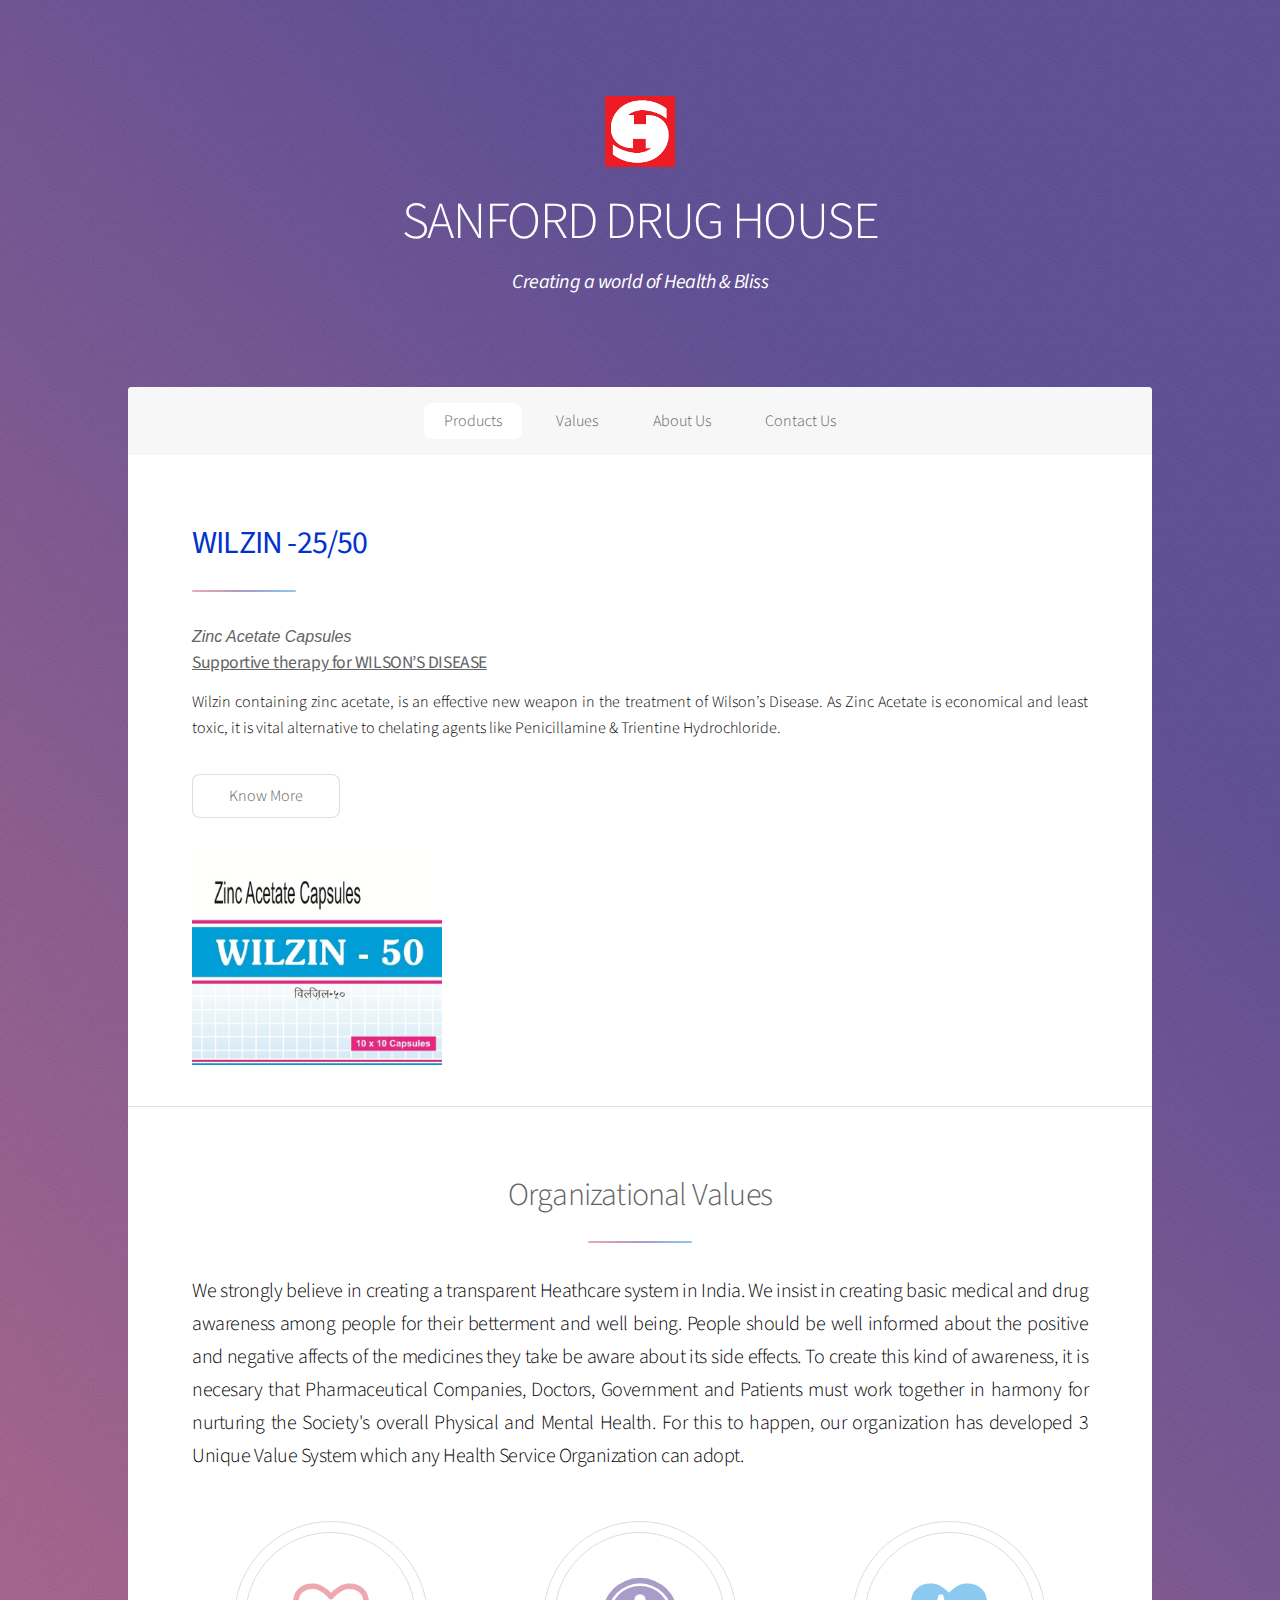
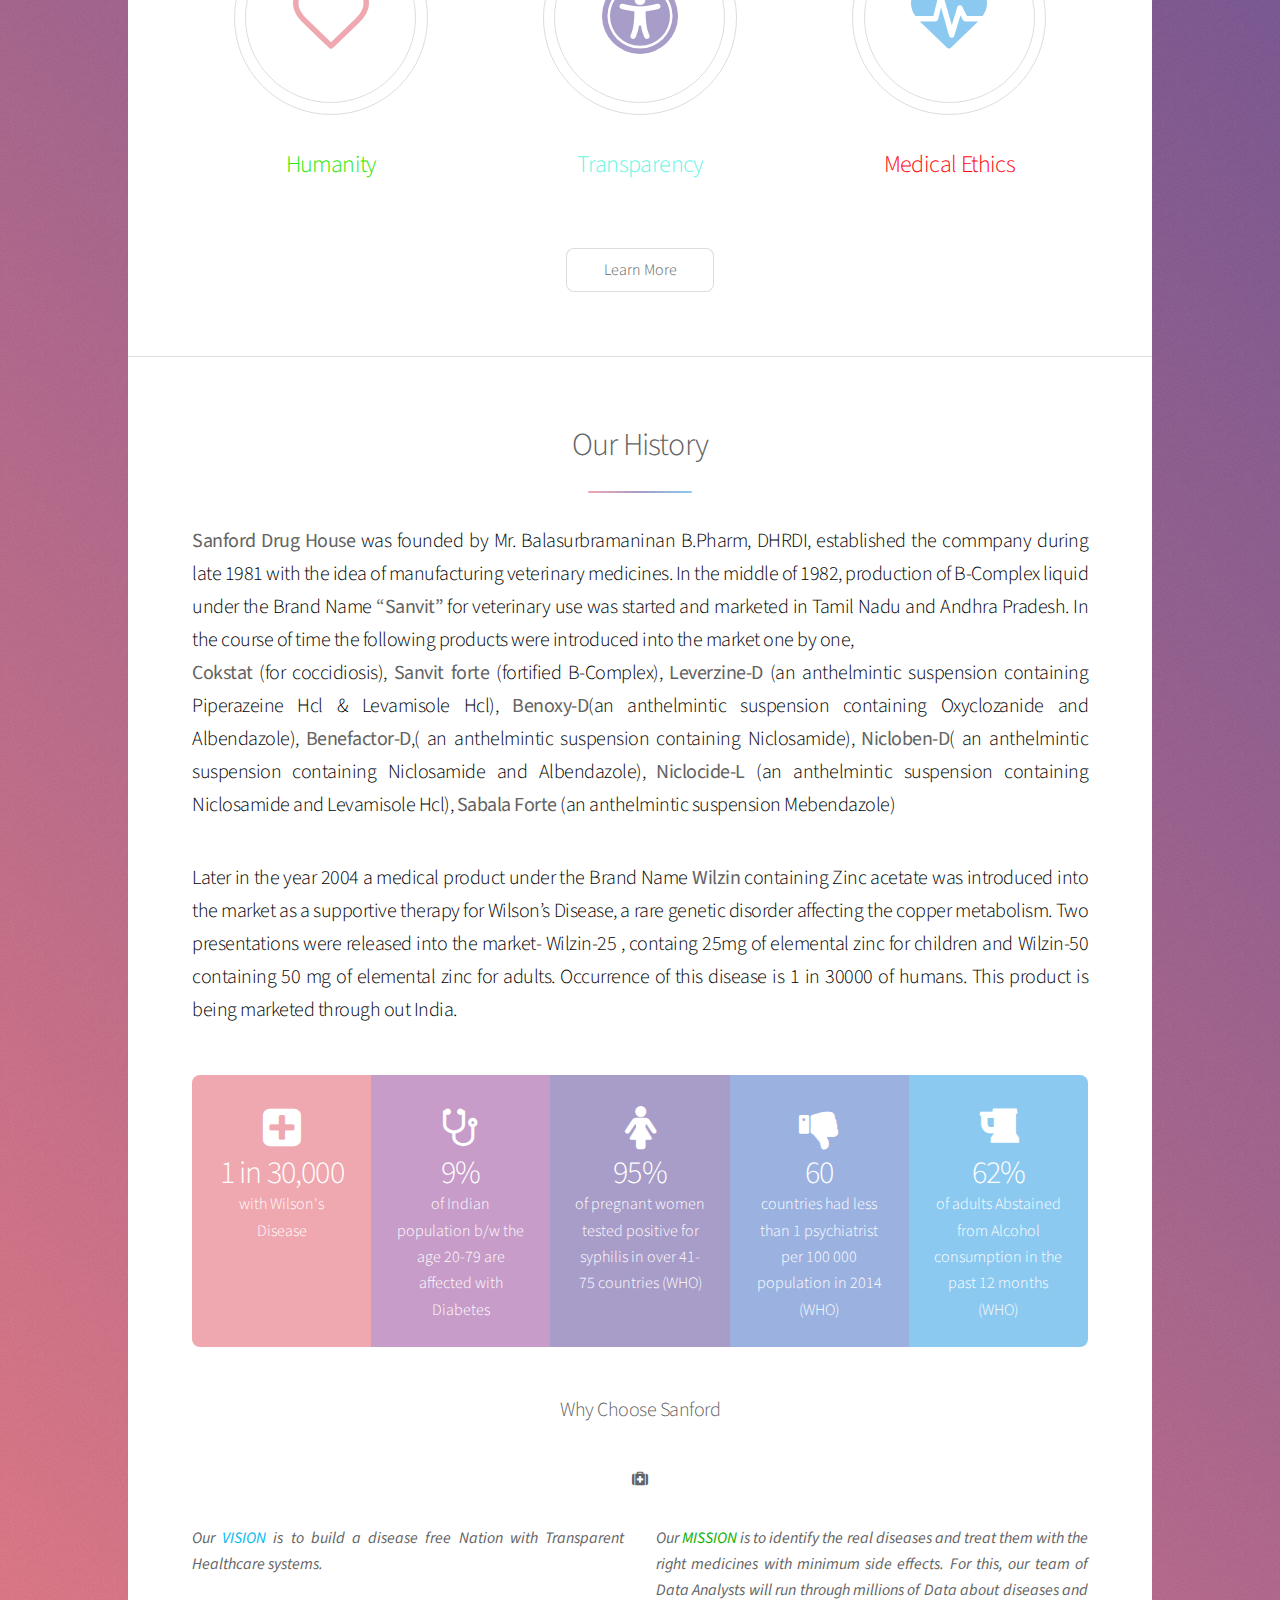
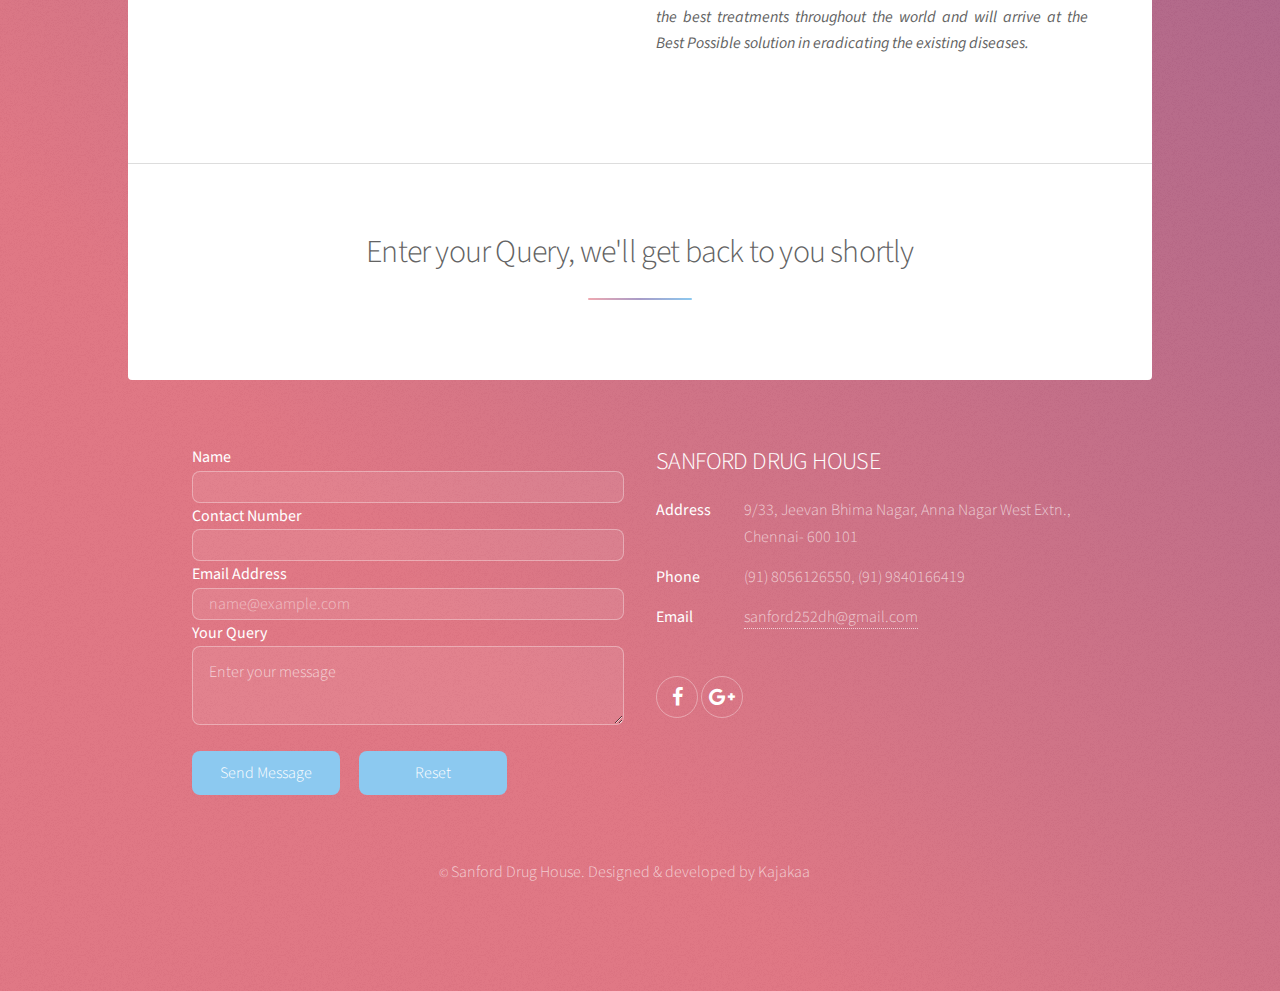
<file: index.html>
<!DOCTYPE HTML>

<html>
	<head>

		<title>Sanforddh</title>
		<meta charset="utf-8" />
		<meta name="viewport" content="width=device-width, initial-scale=1" />
		<!--[if lte IE 8]><script src="assets/js/ie/html5shiv.js"></script><![endif]-->
		<link rel="stylesheet" href="assets/css/main.css" />
		<link rel='icon' href='images/Sanford_Logo.png'/>
		<!--[if lte IE 9]><link rel="stylesheet" href="assets/css/ie9.css" /><![endif]-->
		<!--[if lte IE 8]><link rel="stylesheet" href="assets/css/ie8.css" /><![endif]-->
	</head>
	<body>

		<!-- Wrapper -->
			<div id="wrapper">

				<!-- Header -->
					<header id="header" class="alt">
						<span class="logo"><img src="images/Sanford_Logo.png"/></span>

						<h1>SANFORD DRUG HOUSE</h1>
						<p><b><i>Creating a world of Health & Bliss</i></b><br></p>
					</header>

				<!-- Nav -->
					<nav id="nav">
						<ul>
							<li><a href="#intro" class="active">Products</a></li>
							<li><a href="#first">Values</a></li>
							<li><a href="#second">About Us</a></li>
							<li><a href="#cta">Contact Us</a></li>

						</ul>
					</nav>

				<!-- Main -->
			  <div id="main">

						<!-- Introduction -->
							<section id="intro" class="main">
								<div class="spotlight">
									<div class="content">
										<header class="major">
											<h2><b><font color="#0033cc">WILZIN -25/50</font></b></h2>
										</header>
									  <font face="Arial" color="#e60000"><b><i>Zinc Acetate Capsules</i></b></font>
<h4><b><u>Supportive therapy for WILSON’S DISEASE</u></b></h4>
<font color="#000000"><p align="justify">Wilzin containing zinc acetate, is an effective new weapon in the treatment of Wilson’s Disease. As Zinc Acetate is economical and least toxic, it is vital alternative to chelating agents like Penicillamine & Trientine Hydrochloride.
</p></font>
										<ul class="actions">
											<li><a href="generic.html" class="button">Know More</a></li>
										</ul>
									</div>
</div><img src="images/Wilzin50.png" width="250" class="img-responsive">
					  </section>

						<!-- First Section -->
							<section id="first" class="main special">
								<header class="major">
                                <h2>Organizational Values </h2>
								<font color="#000000"><p align ="justify">We strongly believe in creating a transparent Heathcare system in India. We insist in creating basic medical and drug awareness among people for their betterment and well being. People should be well informed about the positive and negative affects of the medicines they take be aware about its side effects. To create this kind of awareness, it is necesary that Pharmaceutical Companies, Doctors, Government and Patients must work together in harmony for nurturing the Society's overall Physical and Mental Health. For this to happen, our organization has developed 3 Unique Value System which any Health Service Organization can adopt.</font></p>

								</header>
								<ul class="features">
									<li>
										<span class="icon major style1 fa fa-heart-o"></span>
										<h2><font color="#2EE701">Humanity</font></h2>
										<p></p>
									</li>
									<li>
										<span class="icon major style3 fa fa-universal-access"></span>
										<h2><font color="#67F5E5">Transparency</font></h2>
										<p></p>
									</li>
									<li>
										<span class="icon major style5 fa fa-heartbeat"></span>
										<h2><font color="#FF060A">Medical Ethics</font></h2>
										<p></p>
									</li>
								</ul>
								<footer class="major">
									<ul class="actions">
										<li><a href="Values.html" class="button">Learn More</a></li>
									</ul>
								</footer>
							</section>

						<!-- Second Section -->
							<section id="second" class="main special">
								<header class="major">
									<h2>Our History</h2>
									<p align ="justify"><font color="#000000"><b>Sanford Drug House </b> was founded by Mr. Balasurbramaninan B.Pharm, DHRDI, established the commpany during late 1981 with the idea of manufacturing veterinary medicines. In the middle of 1982, production of B-Complex liquid under the Brand Name <b>“Sanvit” </b>for veterinary use was started and marketed in Tamil Nadu and Andhra Pradesh. In the course of time the following products were introduced into the market one by one,<br>
<b>Cokstat</b>  (for coccidiosis), <b>Sanvit forte </b>(fortified B-Complex), <b>Leverzine-D</b> (an anthelmintic suspension containing Piperazeine Hcl & Levamisole Hcl), <b>Benoxy-D</b>(an anthelmintic suspension containing Oxyclozanide and Albendazole), <b>Benefactor-D</b>,( an anthelmintic suspension containing  Niclosamide), <b>Nicloben-D</b>( an anthelmintic suspension  containing Niclosamide and Albendazole), <b><b<b>Niclocide-L</b> (an anthelmintic suspension containing  Niclosamide and Levamisole Hcl), <b>Sabala Forte </b>(an anthelmintic  suspension Mebendazole)<br></p>
<p align="justify">Later in the year 2004 a medical product under the Brand Name <b>Wilzin</b> containing Zinc acetate was introduced into the market as a supportive therapy for Wilson’s Disease, a rare genetic disorder affecting the copper metabolism. Two presentations were released into the market- Wilzin-25 , containg 25mg of elemental zinc  for children and Wilzin-50 containing 50 mg of elemental zinc for adults. Occurrence  of this disease is  1 in 30000 of humans.  This product is being marketed through out India.</font></p>
								</header>
								<ul class="statistics">
									<li class="style1">
										<span class="icon fa-plus-square"></span>
										<strong>1 in 30,000</strong> with Wilson's Disease
									</li>
									<li class="style2">
										<span class="icon fa-stethoscope"></span>
										<strong>9%</strong> of Indian population b/w the age 20-79 are affected with Diabetes
									</li>
									<li class="style3">
										<span class="icon fa-female"></span>
										<strong>95%</strong> of pregnant women tested positive for syphilis in over 41-75 countries (WHO)
									</li>
									<li class="style4">
										<span class="icon fa-thumbs fa-thumbs-down"></span>
										<strong>60 </strong> countries had less than 1 psychiatrist
per 100 000 population in 2014 (WHO)
									</li>
									<li class="style5">
										<span class="icon fa-beer"></span>
										<strong>62%</strong> of adults Abstained from Alcohol consumption in the past 12 months (WHO)
									</li>
								</ul>
                                <h3><p align="center">Why Choose Sanford</p></h3>
                                <p align="center" class="style3">
										<span class="icon fa-medkit"></span> </p>
                                <p class="content"><strong><i> Our <font color="#03BAF1">VISION</font> is to build a disease free Nation with Transparent Healthcare systems.</i> <br>
                                  <br>
                                  <br>
                                  <br><br>
                                  <i>Our <b><font color="#0AB103"> MISSION</font> </b> is to identify the real diseases and treat them with the right medicines with minimum side effects. For this, our team of Data Analysts will run through millions of Data about diseases and the best treatments throughout the world and will arrive at the Best Possible solution in eradicating the existing diseases.</i> </strong></p>
                                <footer class="major">
									<ul class="actions">

									</ul>
								</footer>
							</section>

						<!-- Get Started -->
							<section id="cta" class="main special">
								<header class="major">
									<h2>Enter your Query, we'll get back to you shortly</h2>

        						</header>
								<footer class="major">

								</footer>
							</section>

					</div>

				<!-- Footer -->
					<footer id="footer">
						<section>
							<form action="https://formspree.io/sanford252dh@gmail.com" method="POST">
							<b>Name </b>
						  <input type="text" name="name">
							<b>Contact Number </b>
<input type="number" name="phone">
  <b>Email Address</b>
  <input type="email" name="email" placeholder="name@example.com">
<b>Your Query </b>
<textarea name="message">Enter your message</textarea> <br>
												<div class="12u$">
													<ul class="actions">
														<li><input type="submit" value="Send Message" class="special" /></li>
														<li><input type="reset" value="Reset" class="special" /></li>
													</ul>
												</div>
											</form>
						</section>
						<section>
							<h2>SANFORD DRUG HOUSE</h2>
							<dl class="alt">
								<dt>Address</dt>
								<dd>9/33, Jeevan Bhima Nagar, Anna Nagar West Extn., Chennai- 600 101
</dd>
								<dt>Phone</dt>
								<dd>(91) 8056126550, (91) 9840166419</dd>
								<dt>Email</dt>
								<dd><a href="https://mail.google.com/mail/?view=cm&fs=1&to=sanford252dh@gmail.com">sanford252dh@gmail.com</a></dd>
							</dl>
							<ul class="icons">

							  <a href="https://www.facebook.com/SanfordDrugHouse/" class="icon fa-facebook alt" target="_blank"><span class="label">Fb</span></a>
							  <a href="https://plus.google.com/101590144217469376885" class="icon fa-google-plus alt" target="_blank"><span class="label">G+</span></a>	
								

						  </ul>
						</section>
						<p class="copyright">&copy; <font size="3">Sanford Drug House. Designed & developed by Kajakaa</font></p>
					</footer>

			</div>

		<!-- Scripts -->
			<script src="assets/js/jquery.min.js"></script>
			<script src="assets/js/jquery.scrollex.min.js"></script>
			<script src="assets/js/jquery.scrolly.min.js"></script>
			<script src="assets/js/skel.min.js"></script>
			<script src="assets/js/util.js"></script>
			<!--[if lte IE 8]><script src="assets/js/ie/respond.min.js"></script><![endif]-->
			<script src="assets/js/main.js"></script>

	</body>
</html>
</file>
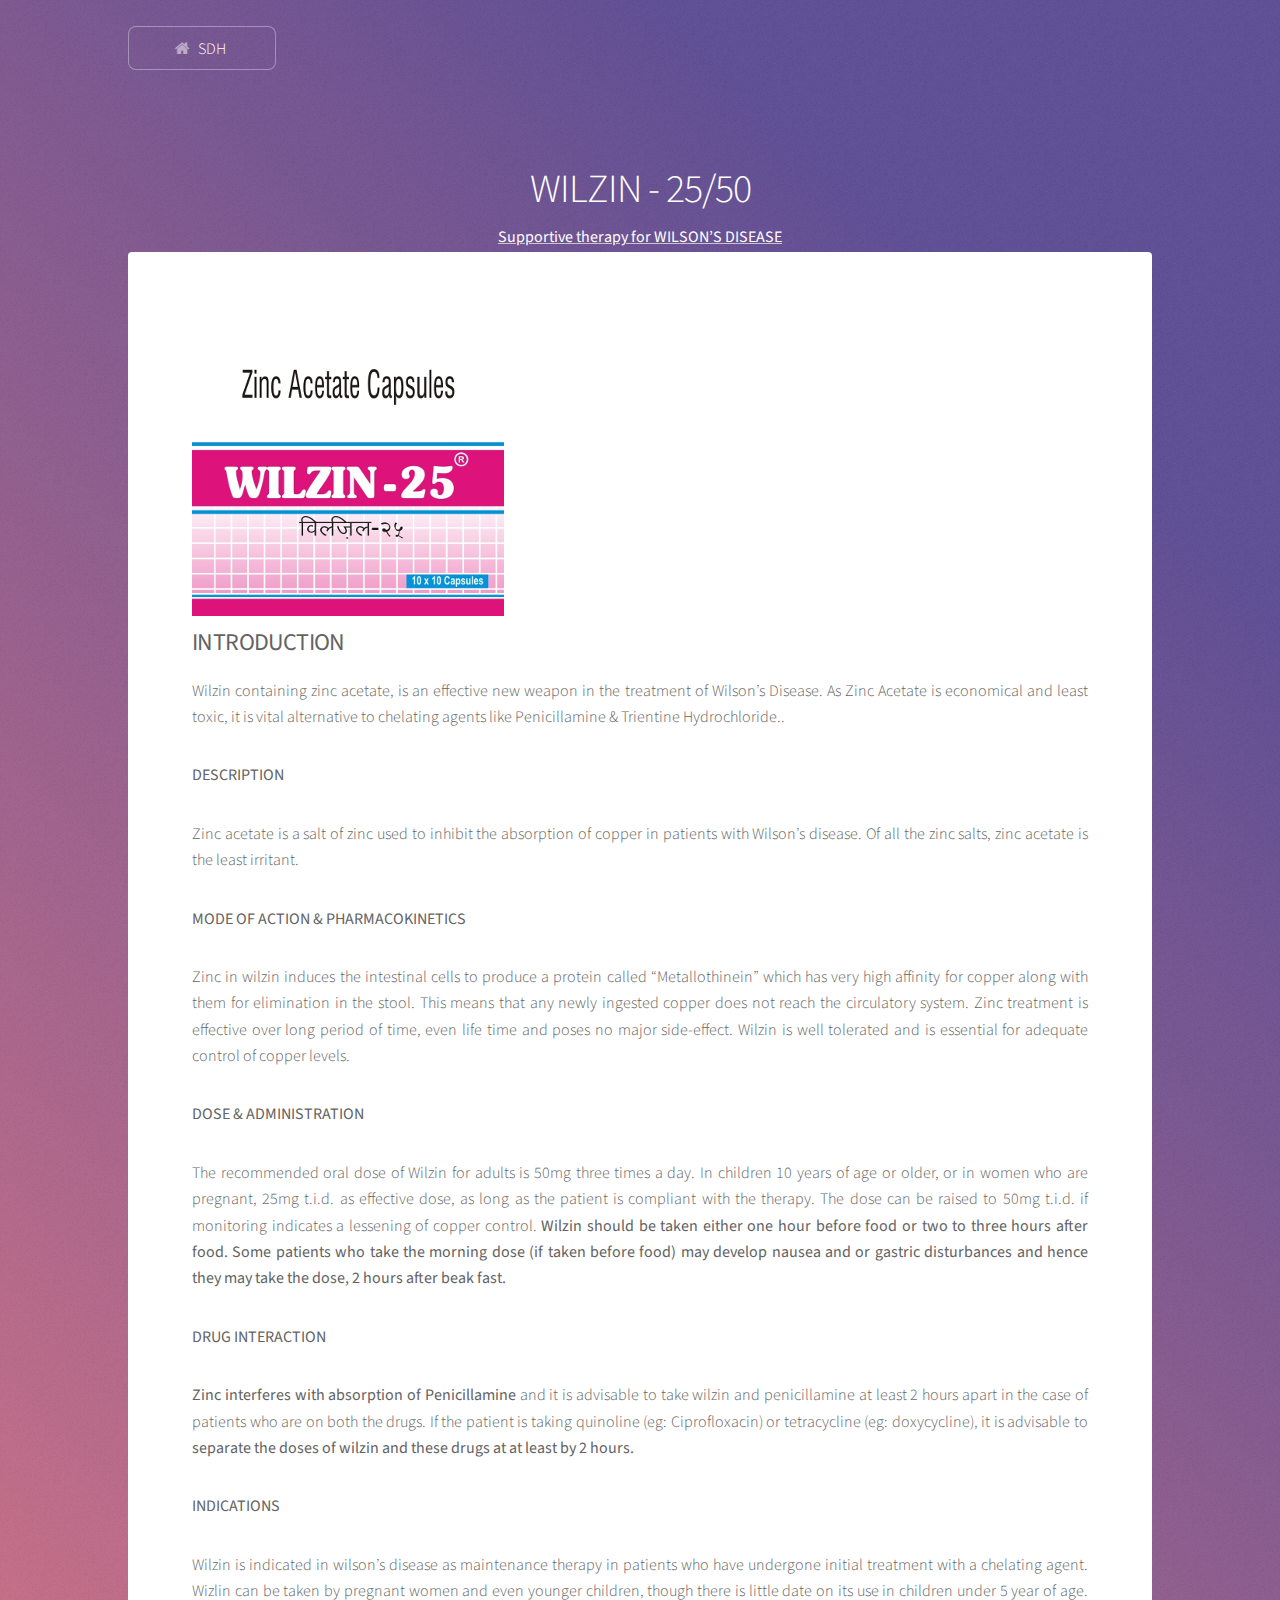
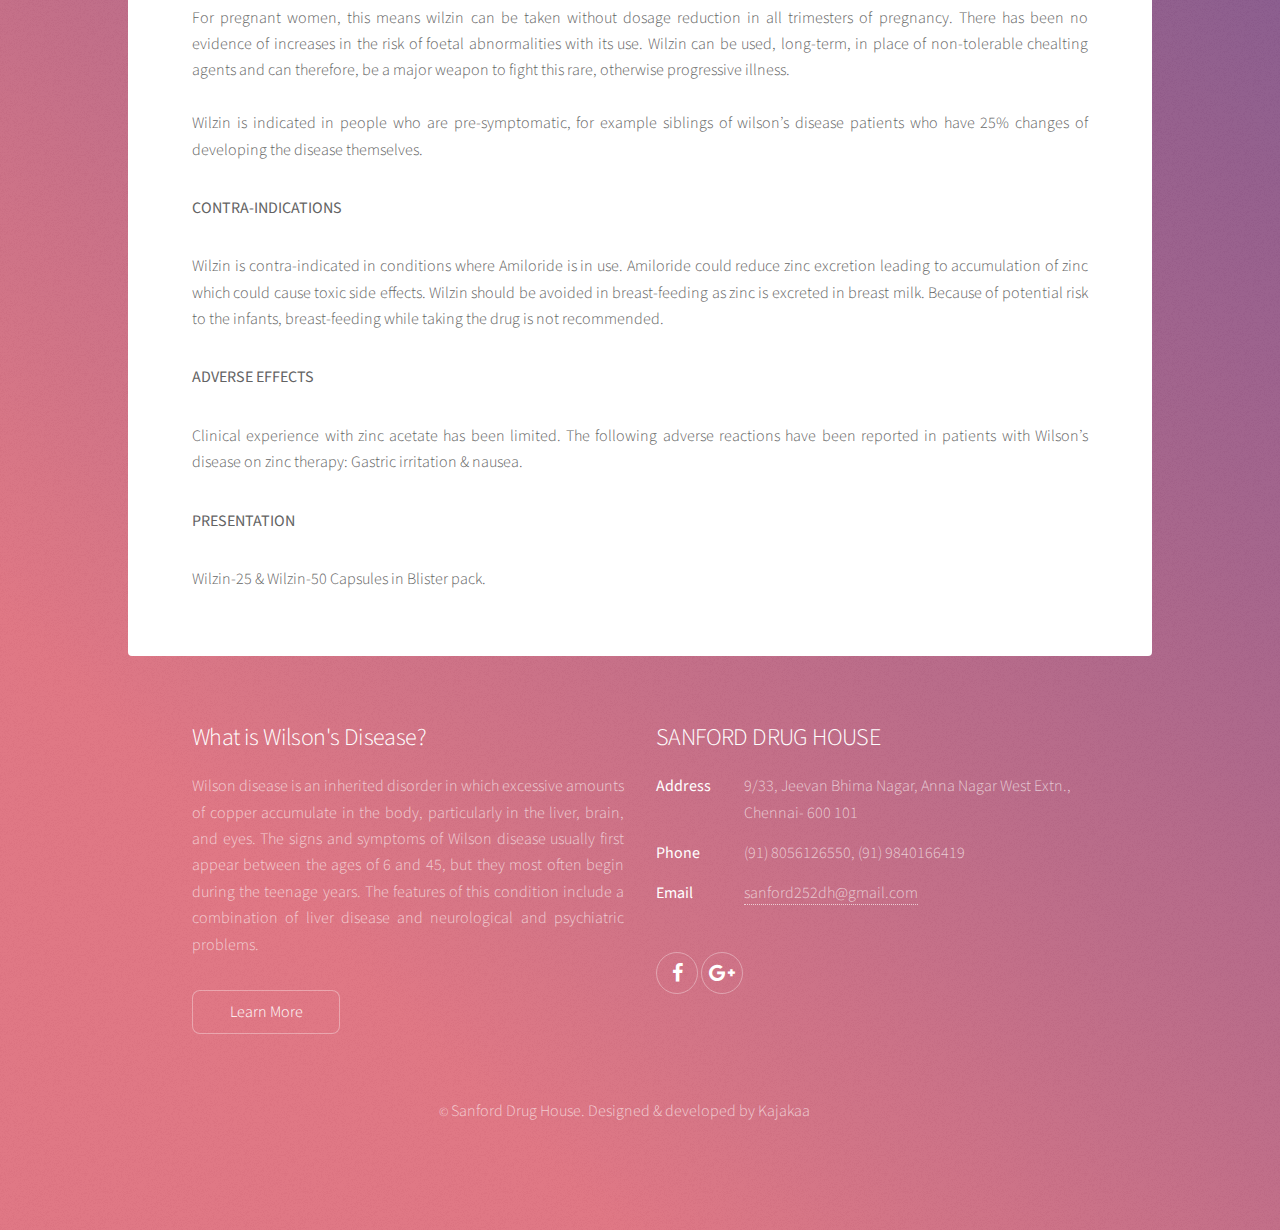
<file: about_wilzin.html>
<!DOCTYPE HTML>
<html>
	<head>
		<title>About Wilzin</title>
		<meta charset="utf-8" />
		<meta name="viewport" content="width=device-width, initial-scale=1" />
		<!--[if lte IE 8]><script src="assets/js/ie/html5shiv.js"></script><![endif]-->
		<link rel="stylesheet" href="assets/css/main.css" />
		<!--[if lte IE 9]><link rel="stylesheet" href="assets/css/ie9.css" /><![endif]-->
		<!--[if lte IE 8]><link rel="stylesheet" href="assets/css/ie8.css" /><![endif]-->
	</head>
	<body>

		<!-- Wrapper -->
			<div id="wrapper">
			<br>
			<ul class="actions">
<li><a href="index.html" class="button icon fa-home">SDH</a></li>
										</ul>

				<!-- Header -->
                <header id="header">
						<h1>WILZIN - 25/50</h1>
					  <u><b>Supportive therapy for WILSON’S DISEASE</b></u>
					</header>

				<!-- Main -->
					<div id="main">

						<!-- Content -->
							<section id="content" class="main">
								<span>
<img src="images/Wilzin25.png" alt=""/>
								</span>
																<h2><b>INTRODUCTION</b></h2>

								<p align= "justify">Wilzin containing zinc acetate, is an effective new weapon in the treatment of Wilson’s Disease. As Zinc Acetate is economical and least toxic, it is vital alternative to chelating agents like Penicillamine & Trientine Hydrochloride..</p>
<p><b>DESCRIPTION</b><br> </p>
<p align= "justify"> Zinc acetate is a salt of zinc used to inhibit the absorption of copper in patients with Wilson’s disease.  Of all the zinc salts, zinc acetate is the least irritant.<br>
<p><b>MODE OF ACTION & PHARMACOKINETICS</b></p>
<p align="justify">Zinc in wilzin induces the intestinal cells to produce a protein called “Metallothinein” which has very high affinity for copper along with them for elimination in the stool.  This means that any newly ingested copper does not reach the circulatory system.
	Zinc treatment is effective over long period of time, even life time and poses no major side-effect.  Wilzin is well tolerated and is essential for adequate control of copper levels.</p>
<p><b>DOSE & ADMINISTRATION</b><br></p>
<p align="justify">The recommended oral dose of Wilzin for adults is 50mg three times a day.  In children 10 years of age or older, or in women who are pregnant, 25mg t.i.d. as effective dose, as long as the patient is compliant with the therapy.  The dose can be raised to 50mg t.i.d. if monitoring indicates a lessening of copper control. <b>Wilzin should be taken either one hour before food or two to three hours after food.  Some patients who take the morning dose (if taken before food) may develop nausea and or gastric disturbances and hence they may take the dose, 2 hours after beak fast.</b></p>
<p><b>DRUG INTERACTION</b><br></p>
<p align="justify"><b>Zinc interferes with absorption of Penicillamine </b>and it is advisable to take wilzin and penicillamine at least 2 hours apart in the case of patients who are on both the drugs. If the patient is taking quinoline (eg: Ciprofloxacin) or tetracycline (eg: doxycycline), it is advisable to <b>separate the doses of wilzin and these drugs at at least by 2 hours.</b></p>
<p><b>INDICATIONS</b><br></p>
<p align="justify">Wilzin is indicated in wilson’s disease as maintenance therapy in patients who have undergone initial treatment with a chelating agent.  Wizlin can be taken by pregnant women and even younger children, though there is little date on its use in children under 5 year of age. For pregnant women, this means wilzin can be taken without dosage reduction in all trimesters of pregnancy. There has been no evidence of increases in the risk of foetal abnormalities with its use.  Wilzin can be used, long-term, in place of non-tolerable chealting agents and can therefore, be a major weapon to fight this rare, otherwise progressive illness.<br><br>Wilzin is indicated in people who are pre-symptomatic, for example siblings of wilson’s disease patients who have 25% changes of developing the disease themselves.</p>
<p><b>CONTRA-INDICATIONS</b><br></p>
<p align="justify">Wilzin is contra-indicated in conditions where Amiloride is in use.  Amiloride could reduce zinc excretion leading to accumulation of zinc which could cause toxic side effects. Wilzin should be avoided in breast-feeding as zinc is excreted in breast milk.  Because of potential risk to the infants, breast-feeding while taking the drug is not recommended.</p>
<p><b>ADVERSE EFFECTS</b><br></p>
<p align="justify">Clinical experience with zinc acetate has been limited. The following adverse reactions have been reported in patients with Wilson’s disease on zinc therapy: Gastric irritation & nausea.</p>
<p><b>PRESENTATION</b><br></p>
<p align="justify">Wilzin-25 & Wilzin-50 Capsules in Blister pack.</p>

					</div>

				<!-- Footer -->
					<footer id="footer">
						<section>
							<h2>What is Wilson's Disease?</h2>
							<p align="justify">Wilson disease is an inherited disorder in which excessive amounts of copper accumulate in the body, particularly in the liver, brain, and eyes. The signs and symptoms of Wilson disease usually first appear between the ages of 6 and 45, but they most often begin during the teenage years. The features of this condition include a combination of liver disease and neurological and psychiatric problems.</p>
							<ul class="actions">
								<li><a href="WilsonDisease.html" class="button">Learn More</a></li>
							</ul>
						</section>
						<section>
							<h2>SANFORD DRUG HOUSE</h2>
							<dl class="alt">
								<dt>Address</dt>
								<dd>9/33, Jeevan Bhima Nagar, Anna Nagar West Extn., Chennai- 600 101
</dd>
								<dt>Phone</dt>
								<dd>(91) 8056126550, (91) 9840166419</dd>
								<dt>Email</dt>
								<dd><a href="mailto:sanford252dh@gmail.com?Subject=Hello%20again" target="_top">sanford252dh@gmail.com</a></dd>
							</dl>
							<ul class="icons">
								<a href="https://www.facebook.com/SanfordDrugHouse/" class="icon fa-facebook alt" target="_blank"><span class="label">Fb</span></a>
								<a href="https://plus.google.com/101590144217469376885" class="icon fa-google-plus alt" target="_blank"><span class="label">G+</span></a>
							</ul>
						</section>
						<p class="copyright">&copy; <font size="3">Sanford Drug House. Designed & developed by Kajakaa</font></p>
					</footer>

			</div>

		<!-- Scripts -->
			<script src="assets/js/jquery.min.js"></script>
			<script src="assets/js/jquery.scrollex.min.js"></script>
			<script src="assets/js/jquery.scrolly.min.js"></script>
			<script src="assets/js/skel.min.js"></script>
			<script src="assets/js/util.js"></script>
			<!--[if lte IE 8]><script src="assets/js/ie/respond.min.js"></script><![endif]-->
			<script src="assets/js/main.js"></script>

	</body>
</html>
</file>
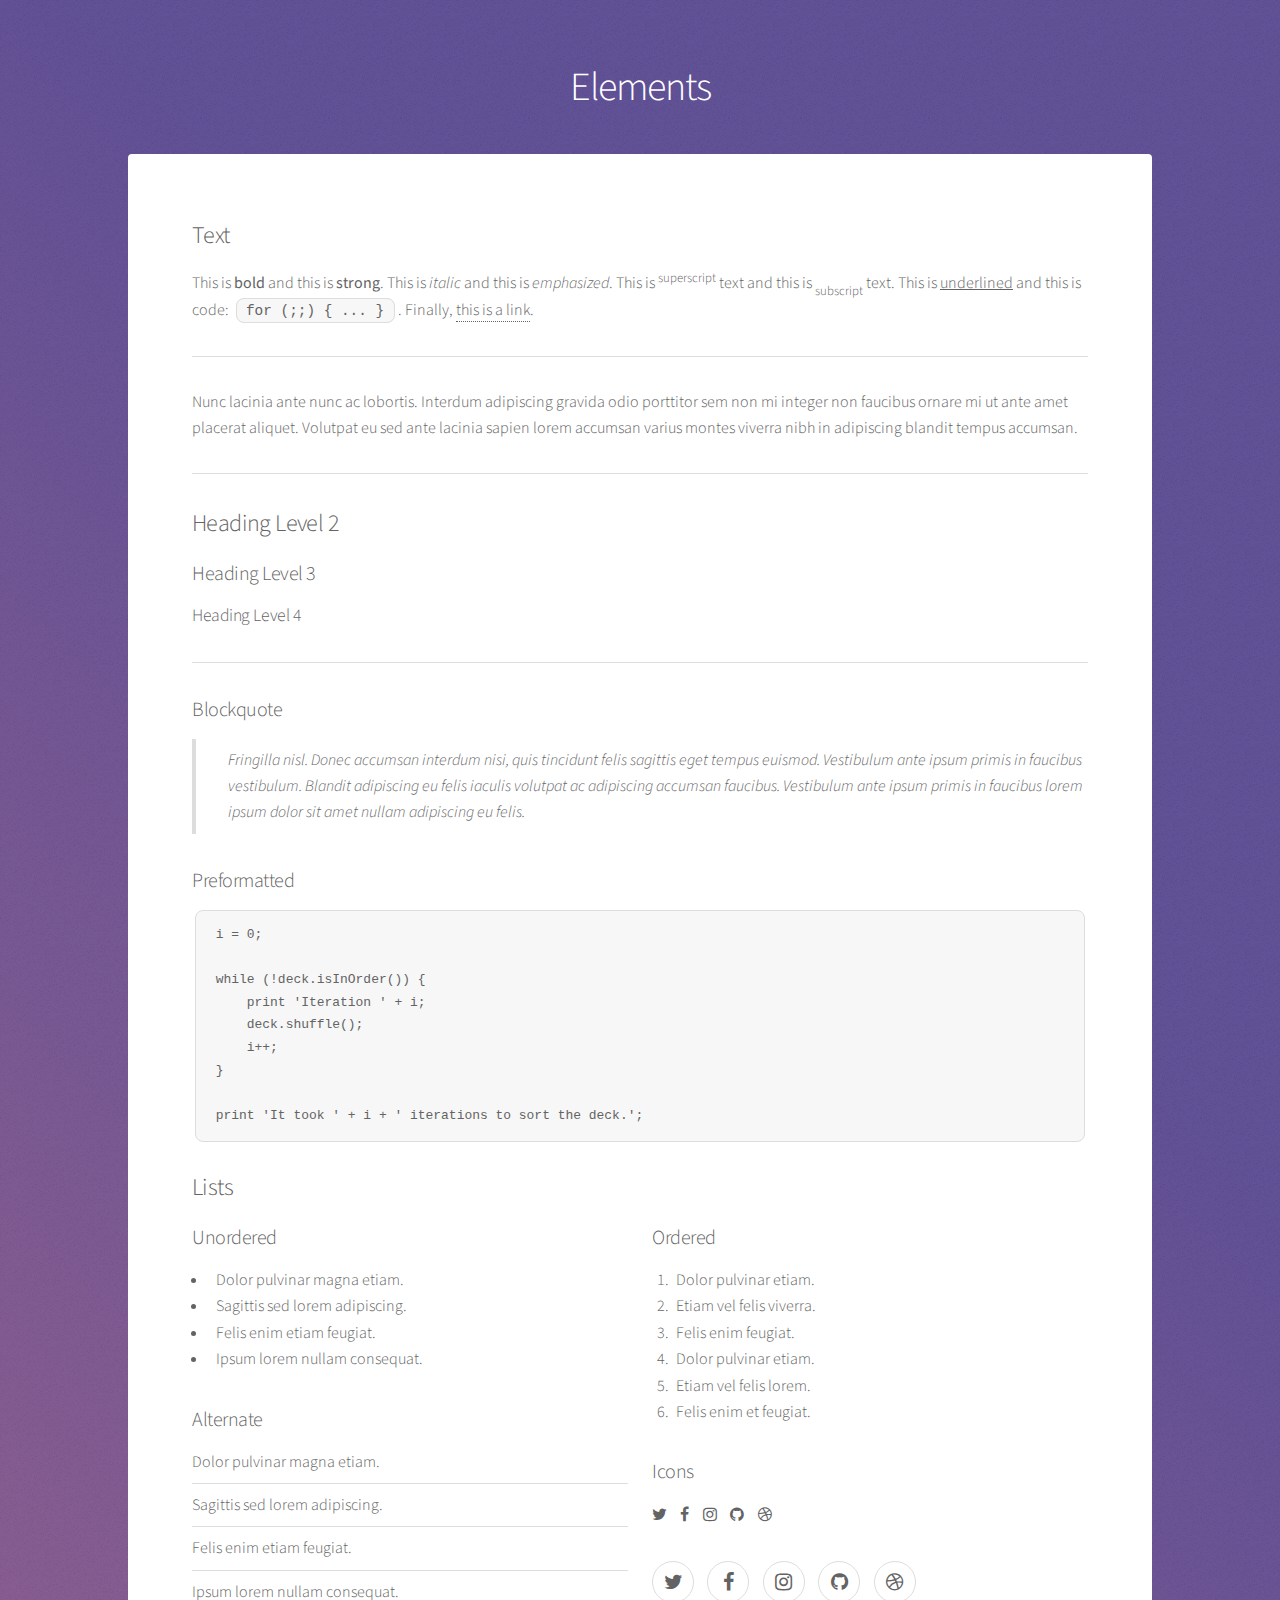
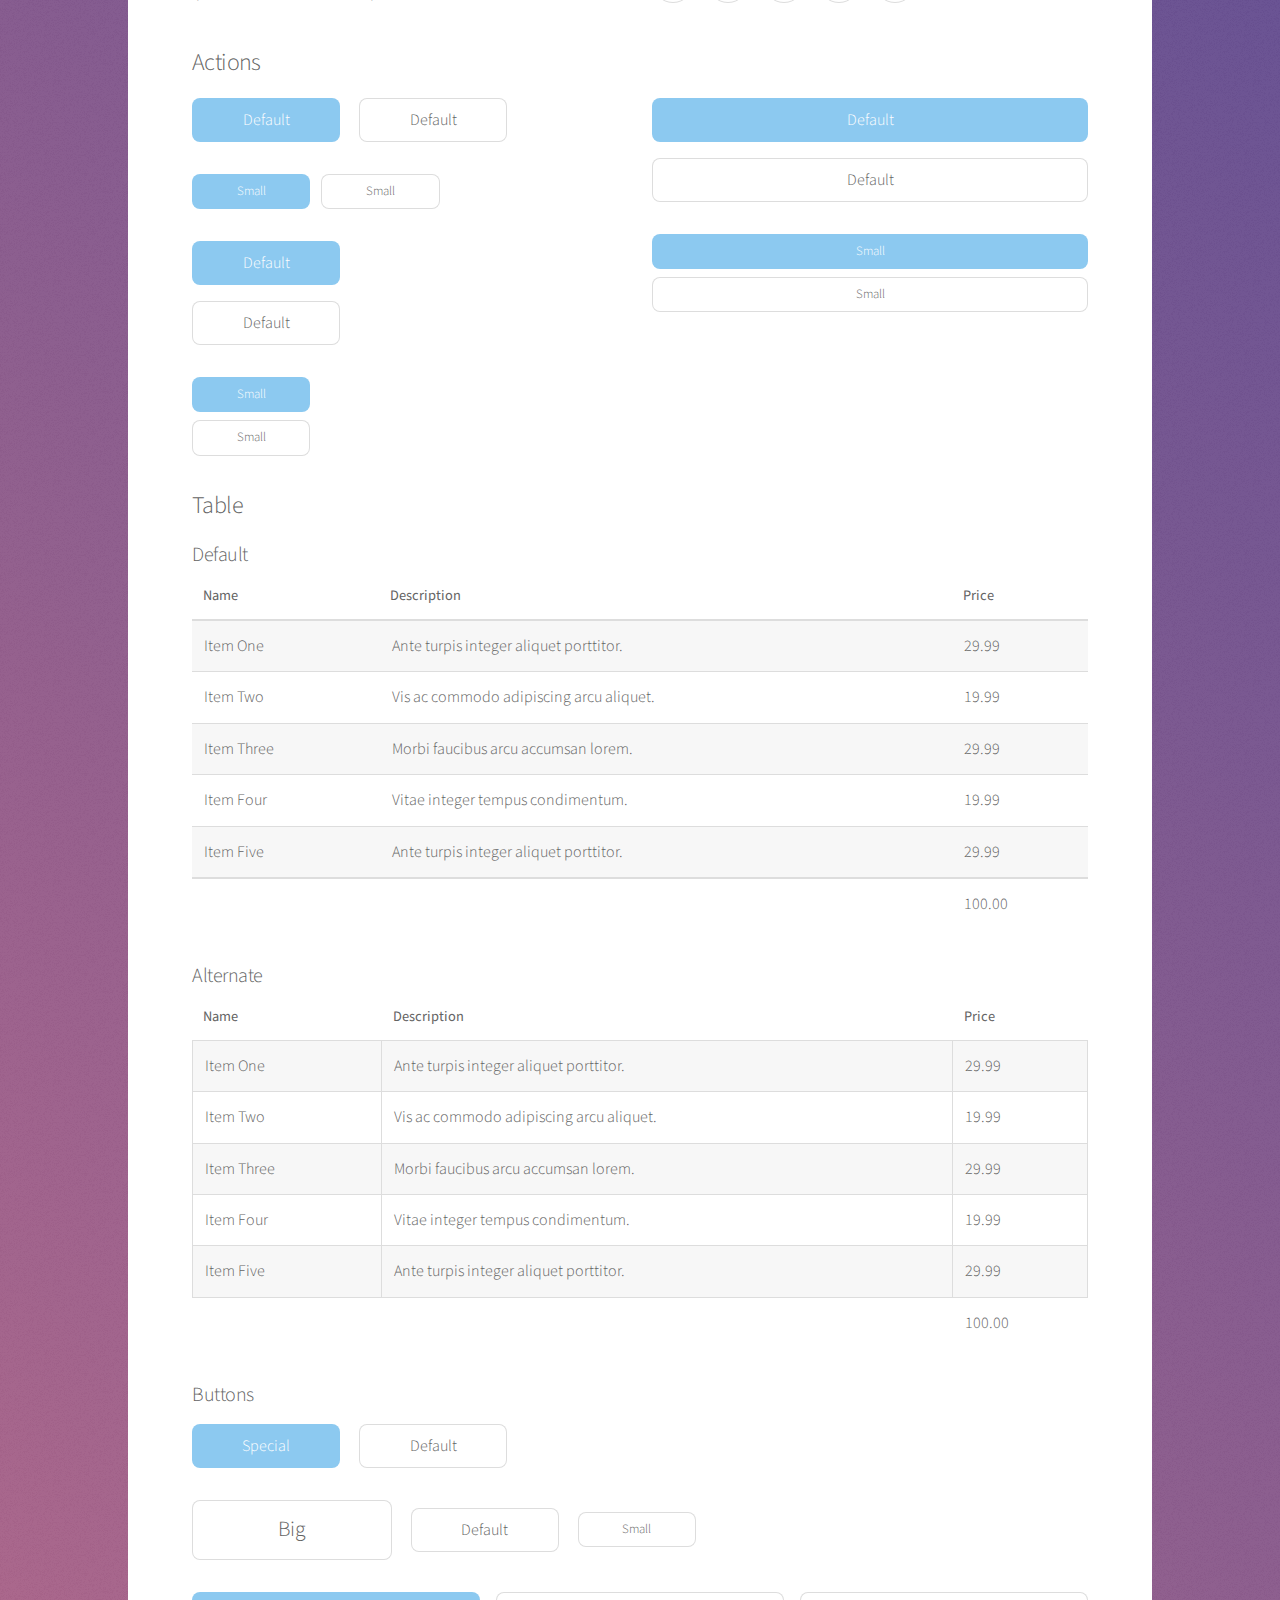
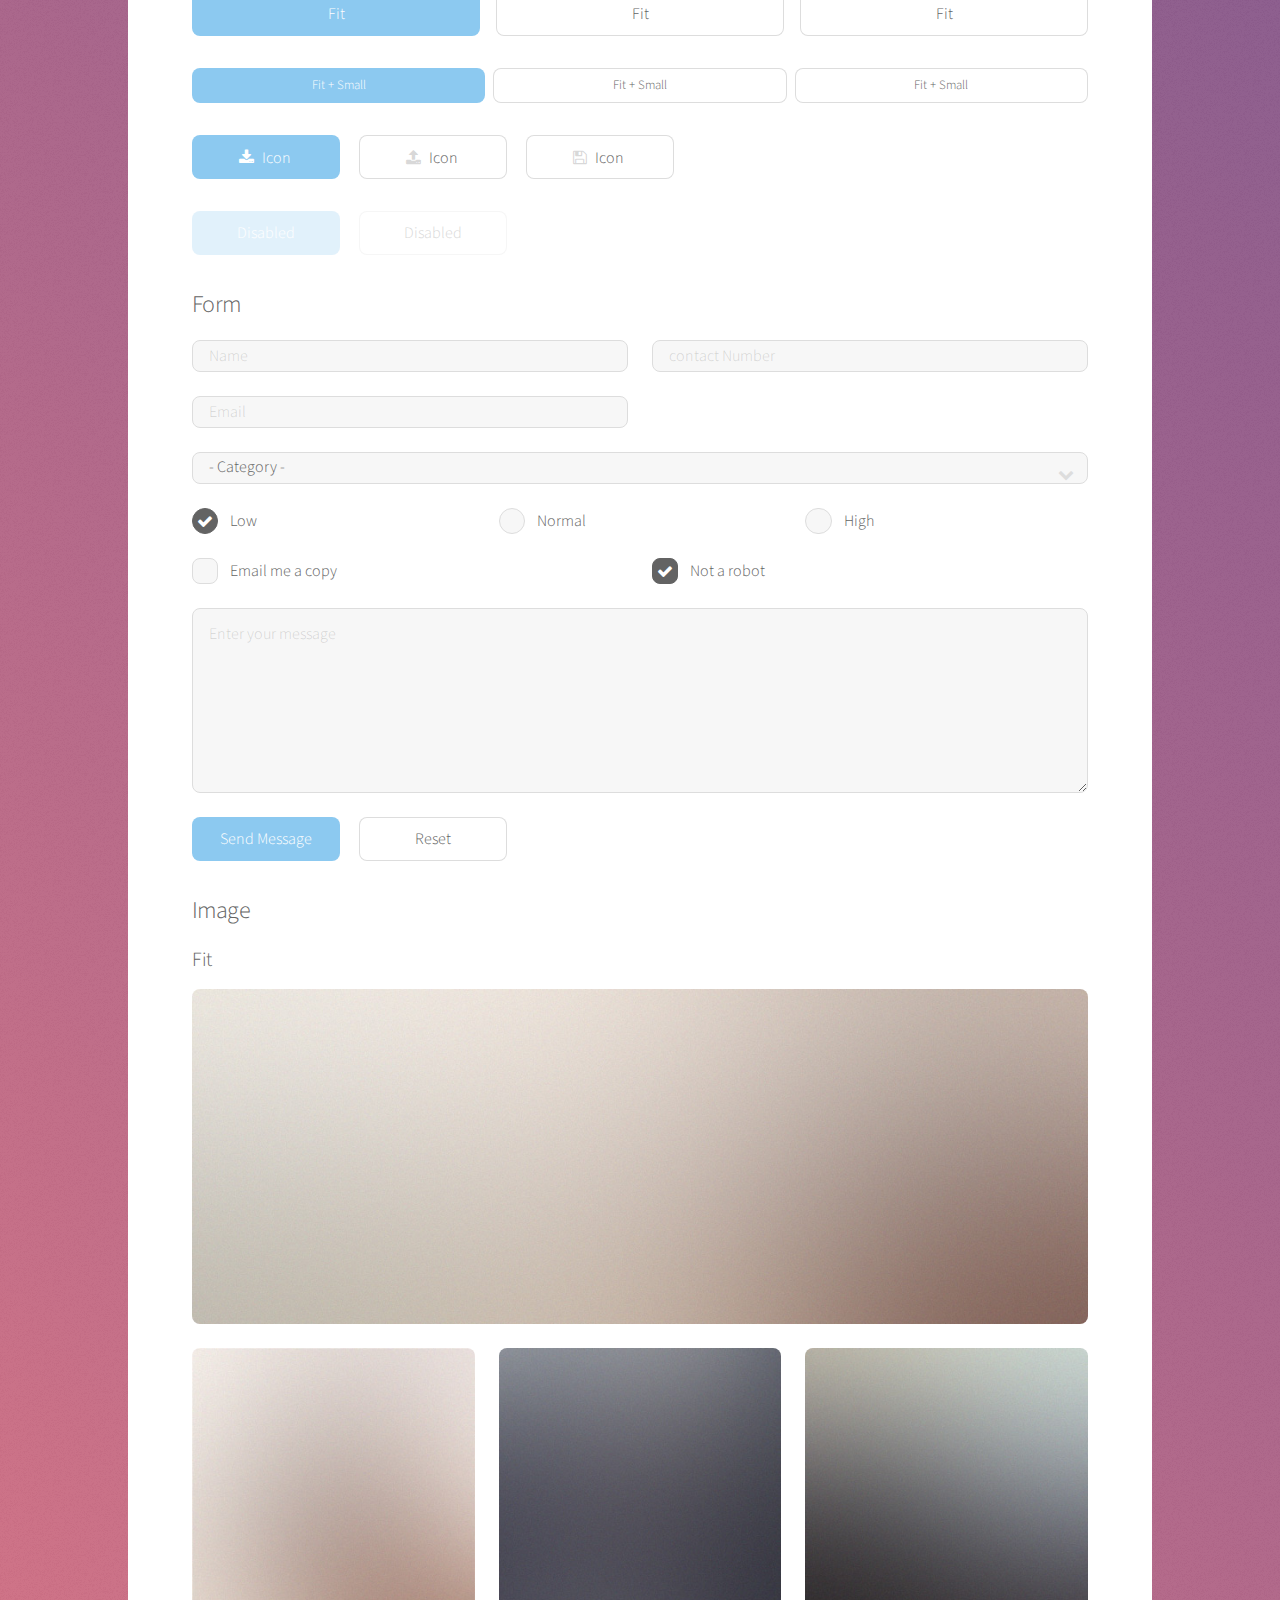
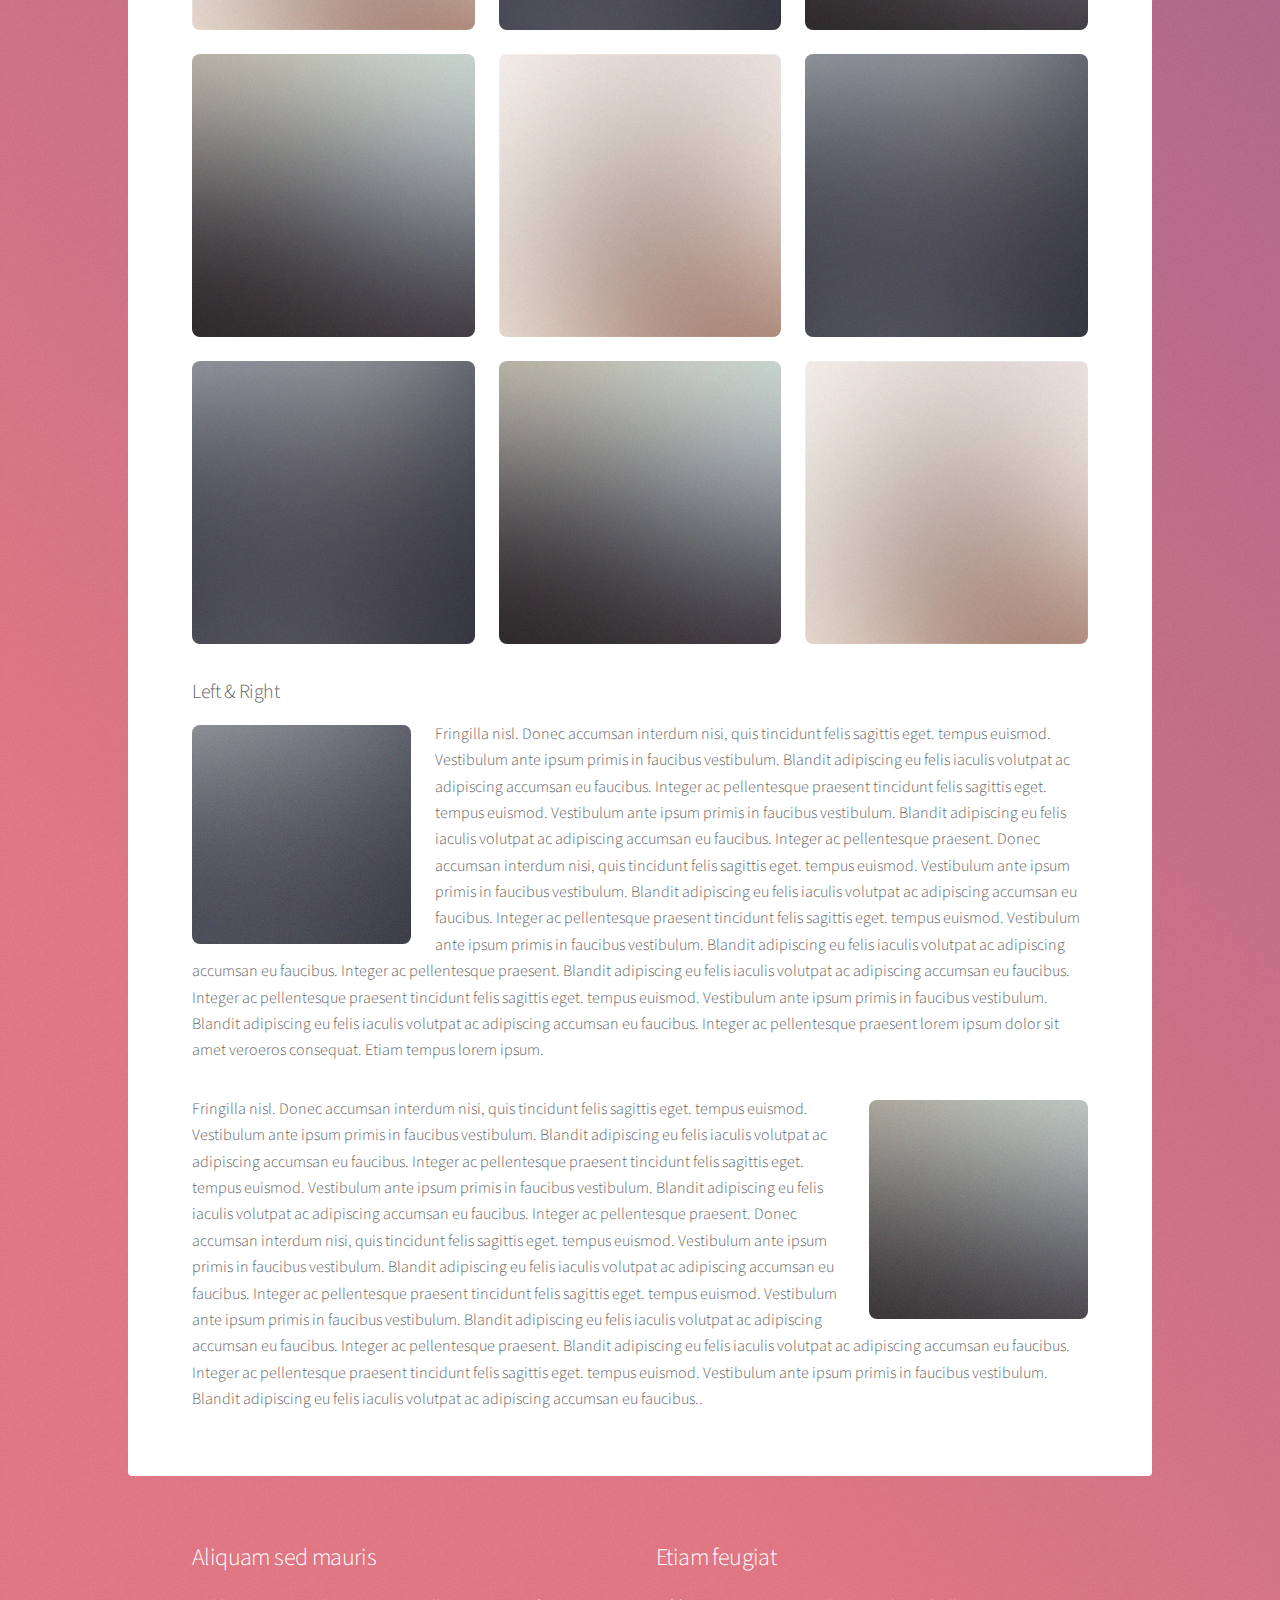
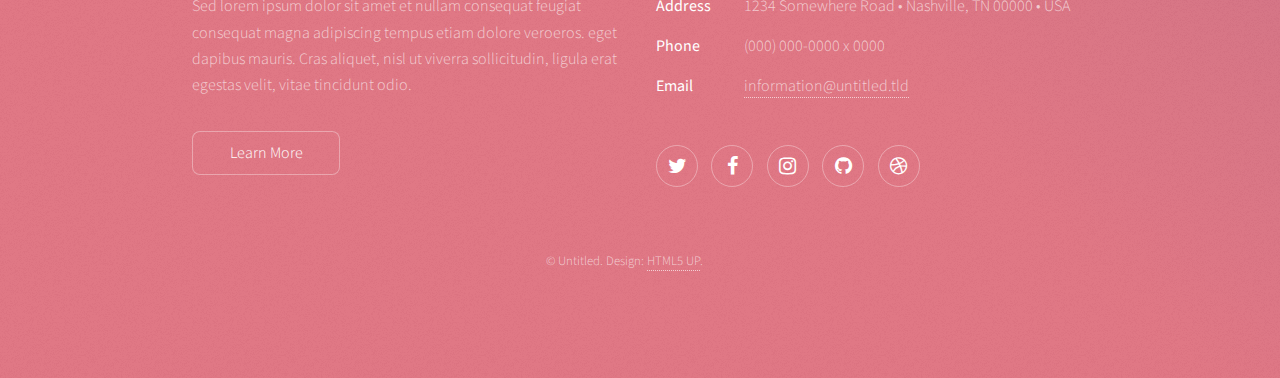
<file: elements.html>
<!DOCTYPE HTML>

<html>
	<head>
		<title>Elements in Stellar</title>
		<meta charset="utf-8" />
		<meta name="viewport" content="width=device-width, initial-scale=1" />
		<!--[if lte IE 8]><script src="assets/js/ie/html5shiv.js"></script><![endif]-->
		<link rel="stylesheet" href="assets/css/main.css" />
		<!--[if lte IE 9]><link rel="stylesheet" href="assets/css/ie9.css" /><![endif]-->
		<!--[if lte IE 8]><link rel="stylesheet" href="assets/css/ie8.css" /><![endif]-->
	</head>
	<body>

		<!-- Wrapper -->
			<div id="wrapper">

				<!-- Header -->
					<header id="header">
						<h1>Elements</h1>
						<p></p>
					</header>

				<!-- Main -->
					<div id="main">

						<!-- Content -->
							<section id="content" class="main">

								<!-- Text -->
									<section>
										<h2>Text</h2>
										<p>This is <b>bold</b> and this is <strong>strong</strong>. This is <i>italic</i> and this is <em>emphasized</em>.
										This is <sup>superscript</sup> text and this is <sub>subscript</sub> text.
										This is <u>underlined</u> and this is code: <code>for (;;) { ... }</code>. Finally, <a href="#">this is a link</a>.</p>
										<hr />
										<p>Nunc lacinia ante nunc ac lobortis. Interdum adipiscing gravida odio porttitor sem non mi integer non faucibus ornare mi ut ante amet placerat aliquet. Volutpat eu sed ante lacinia sapien lorem accumsan varius montes viverra nibh in adipiscing blandit tempus accumsan.</p>
										<hr />
										<h2>Heading Level 2</h2>
										<h3>Heading Level 3</h3>
										<h4>Heading Level 4</h4>
										<hr />
										<h3>Blockquote</h3>
										<blockquote>Fringilla nisl. Donec accumsan interdum nisi, quis tincidunt felis sagittis eget tempus euismod. Vestibulum ante ipsum primis in faucibus vestibulum. Blandit adipiscing eu felis iaculis volutpat ac adipiscing accumsan faucibus. Vestibulum ante ipsum primis in faucibus lorem ipsum dolor sit amet nullam adipiscing eu felis.</blockquote>
										<h3>Preformatted</h3>
										<pre><code>i = 0;

while (!deck.isInOrder()) {
    print 'Iteration ' + i;
    deck.shuffle();
    i++;
}

print 'It took ' + i + ' iterations to sort the deck.';</code></pre>
									</section>

								<!-- Lists -->
									<section>
										<h2>Lists</h2>
										<div class="row">
											<div class="6u 12u$(medium)">
												<h3>Unordered</h3>
												<ul>
													<li>Dolor pulvinar magna etiam.</li>
													<li>Sagittis sed lorem adipiscing.</li>
													<li>Felis enim etiam feugiat.</li>
													<li>Ipsum lorem nullam consequat.</li>
												</ul>
												<h3>Alternate</h3>
												<ul class="alt">
													<li>Dolor pulvinar magna etiam.</li>
													<li>Sagittis sed lorem adipiscing.</li>
													<li>Felis enim etiam feugiat.</li>
													<li>Ipsum lorem nullam consequat.</li>
												</ul>
											</div>
											<div class="6u$ 12u$(medium)">
												<h3>Ordered</h3>
												<ol>
													<li>Dolor pulvinar etiam.</li>
													<li>Etiam vel felis viverra.</li>
													<li>Felis enim feugiat.</li>
													<li>Dolor pulvinar etiam.</li>
													<li>Etiam vel felis lorem.</li>
													<li>Felis enim et feugiat.</li>
												</ol>
												<h3>Icons</h3>
												<ul class="icons">
													<li><a href="#" class="icon fa-twitter"><span class="label">Twitter</span></a></li>
													<li><a href="#" class="icon fa-facebook"><span class="label">Facebook</span></a></li>
													<li><a href="#" class="icon fa-instagram"><span class="label">Instagram</span></a></li>
													<li><a href="#" class="icon fa-github"><span class="label">GitHub</span></a></li>
													<li><a href="#" class="icon fa-dribbble"><span class="label">Dribbble</span></a></li>
												</ul>
												<ul class="icons">
													<li><a href="#" class="icon alt fa-twitter"><span class="label">Twitter</span></a></li>
													<li><a href="#" class="icon alt fa-facebook"><span class="label">Facebook</span></a></li>
													<li><a href="#" class="icon alt fa-instagram"><span class="label">Instagram</span></a></li>
													<li><a href="#" class="icon alt fa-github"><span class="label">GitHub</span></a></li>
													<li><a href="#" class="icon alt fa-dribbble"><span class="label">Dribbble</span></a></li>
												</ul>
											</div>
										</div>
										<h2>Actions</h2>
										<div class="row">
											<div class="6u 12u$(medium)">
												<ul class="actions">
													<li><a href="#" class="button special">Default</a></li>
													<li><a href="#" class="button">Default</a></li>
												</ul>
												<ul class="actions small">
													<li><a href="#" class="button special small">Small</a></li>
													<li><a href="#" class="button small">Small</a></li>
												</ul>
												<ul class="actions vertical">
													<li><a href="#" class="button special">Default</a></li>
													<li><a href="#" class="button">Default</a></li>
												</ul>
												<ul class="actions vertical small">
													<li><a href="#" class="button special small">Small</a></li>
													<li><a href="#" class="button small">Small</a></li>
												</ul>
											</div>
											<div class="6u 12u$(medium)">
												<ul class="actions vertical">
													<li><a href="#" class="button special fit">Default</a></li>
													<li><a href="#" class="button fit">Default</a></li>
												</ul>
												<ul class="actions vertical small">
													<li><a href="#" class="button special small fit">Small</a></li>
													<li><a href="#" class="button small fit">Small</a></li>
												</ul>
											</div>
										</div>
									</section>

								<!-- Table -->
									<section>
										<h2>Table</h2>
										<h3>Default</h3>
										<div class="table-wrapper">
											<table>
												<thead>
													<tr>
														<th>Name</th>
														<th>Description</th>
														<th>Price</th>
													</tr>
												</thead>
												<tbody>
													<tr>
														<td>Item One</td>
														<td>Ante turpis integer aliquet porttitor.</td>
														<td>29.99</td>
													</tr>
													<tr>
														<td>Item Two</td>
														<td>Vis ac commodo adipiscing arcu aliquet.</td>
														<td>19.99</td>
													</tr>
													<tr>
														<td>Item Three</td>
														<td> Morbi faucibus arcu accumsan lorem.</td>
														<td>29.99</td>
													</tr>
													<tr>
														<td>Item Four</td>
														<td>Vitae integer tempus condimentum.</td>
														<td>19.99</td>
													</tr>
													<tr>
														<td>Item Five</td>
														<td>Ante turpis integer aliquet porttitor.</td>
														<td>29.99</td>
													</tr>
												</tbody>
												<tfoot>
													<tr>
														<td colspan="2"></td>
														<td>100.00</td>
													</tr>
												</tfoot>
											</table>
										</div>

										<h3>Alternate</h3>
										<div class="table-wrapper">
											<table class="alt">
												<thead>
													<tr>
														<th>Name</th>
														<th>Description</th>
														<th>Price</th>
													</tr>
												</thead>
												<tbody>
													<tr>
														<td>Item One</td>
														<td>Ante turpis integer aliquet porttitor.</td>
														<td>29.99</td>
													</tr>
													<tr>
														<td>Item Two</td>
														<td>Vis ac commodo adipiscing arcu aliquet.</td>
														<td>19.99</td>
													</tr>
													<tr>
														<td>Item Three</td>
														<td> Morbi faucibus arcu accumsan lorem.</td>
														<td>29.99</td>
													</tr>
													<tr>
														<td>Item Four</td>
														<td>Vitae integer tempus condimentum.</td>
														<td>19.99</td>
													</tr>
													<tr>
														<td>Item Five</td>
														<td>Ante turpis integer aliquet porttitor.</td>
														<td>29.99</td>
													</tr>
												</tbody>
												<tfoot>
													<tr>
														<td colspan="2"></td>
														<td>100.00</td>
													</tr>
												</tfoot>
											</table>
										</div>
									</section>

								<!-- Buttons -->
									<section>
										<h3>Buttons</h3>
										<ul class="actions">
											<li><a href="#" class="button special">Special</a></li>
											<li><a href="#" class="button">Default</a></li>
										</ul>
										<ul class="actions">
											<li><a href="#" class="button big">Big</a></li>
											<li><a href="#" class="button">Default</a></li>
											<li><a href="#" class="button small">Small</a></li>
										</ul>
										<ul class="actions fit">
											<li><a href="#" class="button special fit">Fit</a></li>
											<li><a href="#" class="button fit">Fit</a></li>
											<li><a href="#" class="button fit">Fit</a></li>
										</ul>
										<ul class="actions fit small">
											<li><a href="#" class="button special fit small">Fit + Small</a></li>
											<li><a href="#" class="button fit small">Fit + Small</a></li>
											<li><a href="#" class="button fit small">Fit + Small</a></li>
										</ul>
										<ul class="actions">
											<li><a href="#" class="button special icon fa-download">Icon</a></li>
											<li><a href="#" class="button icon fa-upload">Icon</a></li>
											<li><a href="#" class="button icon fa-save">Icon</a></li>
										</ul>
										<ul class="actions">
											<li><span class="button special disabled">Disabled</span></li>
											<li><span class="button disabled">Disabled</span></li>
										</ul>
									</section>

								<!-- Form -->
									<section>
										<h2>Form</h2>
										<form method="post" action="#">
											<div class="row uniform">
												<div class="6u 12u$(xsmall)">
													<input type="text" name="demo-name" id="demo-name" value="" placeholder="Name" />
												</div>
												<div class="6u 12u$(xsmall)">
													<input type="number" name="demo-number" id="demo-number" value="" placeholder="contact Number" />
												</div>
												<div class="6u$ 12u$(xsmall)">
													<input type="email" name="demo-email" id="demo-email" value="" placeholder="Email" />
												</div>
												<div class="12u$">
													<div class="select-wrapper">
														<select name="demo-category" id="demo-category">
															<option value="">- Category -</option>
															<option value="1">Manufacturing</option>
															<option value="1">Shipping</option>
															<option value="1">Administration</option>
															<option value="1">Human Resources</option>
														</select>
													</div>
												</div>
												<div class="4u 12u$(small)">
													<input type="radio" id="demo-priority-low" name="demo-priority" checked>
													<label for="demo-priority-low">Low</label>
												</div>
												<div class="4u 12u$(small)">
													<input type="radio" id="demo-priority-normal" name="demo-priority">
													<label for="demo-priority-normal">Normal</label>
												</div>
												<div class="4u$ 12u$(small)">
													<input type="radio" id="demo-priority-high" name="demo-priority">
													<label for="demo-priority-high">High</label>
												</div>
												<div class="6u 12u$(small)">
													<input type="checkbox" id="demo-copy" name="demo-copy">
													<label for="demo-copy">Email me a copy</label>
												</div>
												<div class="6u$ 12u$(small)">
													<input type="checkbox" id="demo-human" name="demo-human" checked>
													<label for="demo-human">Not a robot</label>
												</div>
												<div class="12u$">
													<textarea name="demo-message" id="demo-message" placeholder="Enter your message" rows="6"></textarea>
												</div>
												<div class="12u$">
													<ul class="actions">
														<li><input type="submit" value="Send Message" class="special" /></li>
														<li><input type="reset" value="Reset" /></li>
													</ul>
												</div>
											</div>
										</form>
									</section>

								<!-- Image -->
									<section>
										<h2>Image</h2>
										<h3>Fit</h3>
										<div class="box alt">
											<div class="row uniform">
												<div class="12u$"><span class="image fit"><img src="images/pic04.jpg" alt="" /></span></div>
												<div class="4u"><span class="image fit"><img src="images/pic01.jpg" alt="" /></span></div>
												<div class="4u"><span class="image fit"><img src="images/pic02.jpg" alt="" /></span></div>
												<div class="4u$"><span class="image fit"><img src="images/pic03.jpg" alt="" /></span></div>
												<div class="4u"><span class="image fit"><img src="images/pic03.jpg" alt="" /></span></div>
												<div class="4u"><span class="image fit"><img src="images/pic01.jpg" alt="" /></span></div>
												<div class="4u$"><span class="image fit"><img src="images/pic02.jpg" alt="" /></span></div>
												<div class="4u"><span class="image fit"><img src="images/pic02.jpg" alt="" /></span></div>
												<div class="4u"><span class="image fit"><img src="images/pic03.jpg" alt="" /></span></div>
												<div class="4u$"><span class="image fit"><img src="images/pic01.jpg" alt="" /></span></div>
											</div>
										</div>
										<h3>Left &amp; Right</h3>
										<p><span class="image left"><img src="images/pic05.jpg" alt="" /></span>Fringilla nisl. Donec accumsan interdum nisi, quis tincidunt felis sagittis eget. tempus euismod. Vestibulum ante ipsum primis in faucibus vestibulum. Blandit adipiscing eu felis iaculis volutpat ac adipiscing accumsan eu faucibus. Integer ac pellentesque praesent tincidunt felis sagittis eget. tempus euismod. Vestibulum ante ipsum primis in faucibus vestibulum. Blandit adipiscing eu felis iaculis volutpat ac adipiscing accumsan eu faucibus. Integer ac pellentesque praesent. Donec accumsan interdum nisi, quis tincidunt felis sagittis eget. tempus euismod. Vestibulum ante ipsum primis in faucibus vestibulum. Blandit adipiscing eu felis iaculis volutpat ac adipiscing accumsan eu faucibus. Integer ac pellentesque praesent tincidunt felis sagittis eget. tempus euismod. Vestibulum ante ipsum primis in faucibus vestibulum. Blandit adipiscing eu felis iaculis volutpat ac adipiscing accumsan eu faucibus. Integer ac pellentesque praesent. Blandit adipiscing eu felis iaculis volutpat ac adipiscing accumsan eu faucibus. Integer ac pellentesque praesent tincidunt felis sagittis eget. tempus euismod. Vestibulum ante ipsum primis in faucibus vestibulum. Blandit adipiscing eu felis iaculis volutpat ac adipiscing accumsan eu faucibus. Integer ac pellentesque praesent lorem ipsum dolor sit amet veroeros consequat. Etiam tempus lorem ipsum.</p>
										<p><span class="image right"><img src="images/pic06.jpg" alt="" /></span>Fringilla nisl. Donec accumsan interdum nisi, quis tincidunt felis sagittis eget. tempus euismod. Vestibulum ante ipsum primis in faucibus vestibulum. Blandit adipiscing eu felis iaculis volutpat ac adipiscing accumsan eu faucibus. Integer ac pellentesque praesent tincidunt felis sagittis eget. tempus euismod. Vestibulum ante ipsum primis in faucibus vestibulum. Blandit adipiscing eu felis iaculis volutpat ac adipiscing accumsan eu faucibus. Integer ac pellentesque praesent. Donec accumsan interdum nisi, quis tincidunt felis sagittis eget. tempus euismod. Vestibulum ante ipsum primis in faucibus vestibulum. Blandit adipiscing eu felis iaculis volutpat ac adipiscing accumsan eu faucibus. Integer ac pellentesque praesent tincidunt felis sagittis eget. tempus euismod. Vestibulum ante ipsum primis in faucibus vestibulum. Blandit adipiscing eu felis iaculis volutpat ac adipiscing accumsan eu faucibus. Integer ac pellentesque praesent. Blandit adipiscing eu felis iaculis volutpat ac adipiscing accumsan eu faucibus. Integer ac pellentesque praesent tincidunt felis sagittis eget. tempus euismod. Vestibulum ante ipsum primis in faucibus vestibulum. Blandit adipiscing eu felis iaculis volutpat ac adipiscing accumsan eu faucibus..</p>
									</section>

							</section>

					</div>

				<!-- Footer -->
					<footer id="footer">
						<section>
							<h2>Aliquam sed mauris</h2>
							<p>Sed lorem ipsum dolor sit amet et nullam consequat feugiat consequat magna adipiscing tempus etiam dolore veroeros. eget dapibus mauris. Cras aliquet, nisl ut viverra sollicitudin, ligula erat egestas velit, vitae tincidunt odio.</p>
							<ul class="actions">
								<li><a href="#" class="button">Learn More</a></li>
							</ul>
						</section>
						<section>
							<h2>Etiam feugiat</h2>
							<dl class="alt">
								<dt>Address</dt>
								<dd>1234 Somewhere Road &bull; Nashville, TN 00000 &bull; USA</dd>
								<dt>Phone</dt>
								<dd>(000) 000-0000 x 0000</dd>
								<dt>Email</dt>
								<dd><a href="#">information@untitled.tld</a></dd>
							</dl>
							<ul class="icons">
								<li><a href="#" class="icon fa-twitter alt"><span class="label">Twitter</span></a></li>
								<li><a href="#" class="icon fa-facebook alt"><span class="label">Facebook</span></a></li>
								<li><a href="#" class="icon fa-instagram alt"><span class="label">Instagram</span></a></li>
								<li><a href="#" class="icon fa-github alt"><span class="label">GitHub</span></a></li>
								<li><a href="#" class="icon fa-dribbble alt"><span class="label">Dribbble</span></a></li>
							</ul>
						</section>
						<p class="copyright">&copy; Untitled. Design: <a href="https://html5up.net">HTML5 UP</a>.</p>
					</footer>

			</div>

		<!-- Scripts -->
			<script src="assets/js/jquery.min.js"></script>
			<script src="assets/js/jquery.scrollex.min.js"></script>
			<script src="assets/js/jquery.scrolly.min.js"></script>
			<script src="assets/js/skel.min.js"></script>
			<script src="assets/js/util.js"></script>
			<!--[if lte IE 8]><script src="assets/js/ie/respond.min.js"></script><![endif]-->
			<script src="assets/js/main.js"></script>

	</body>
</html>
</file>
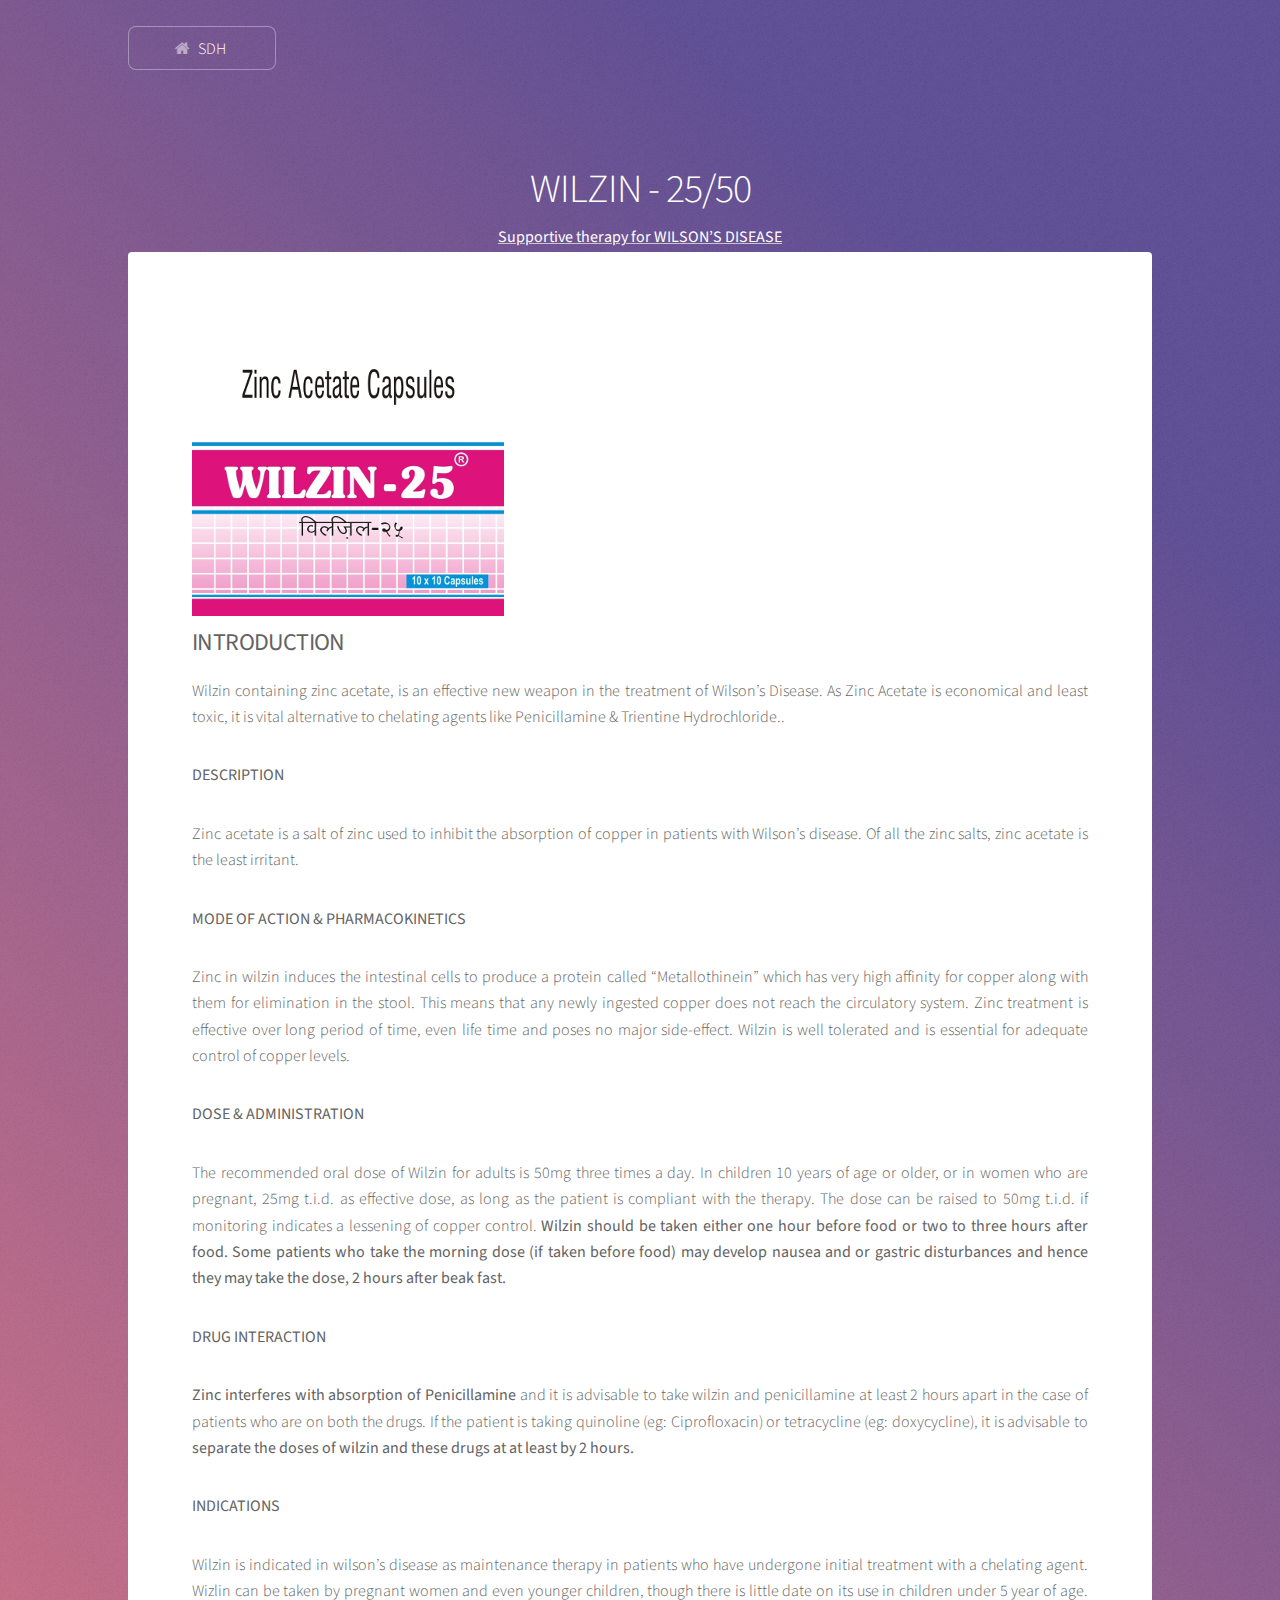
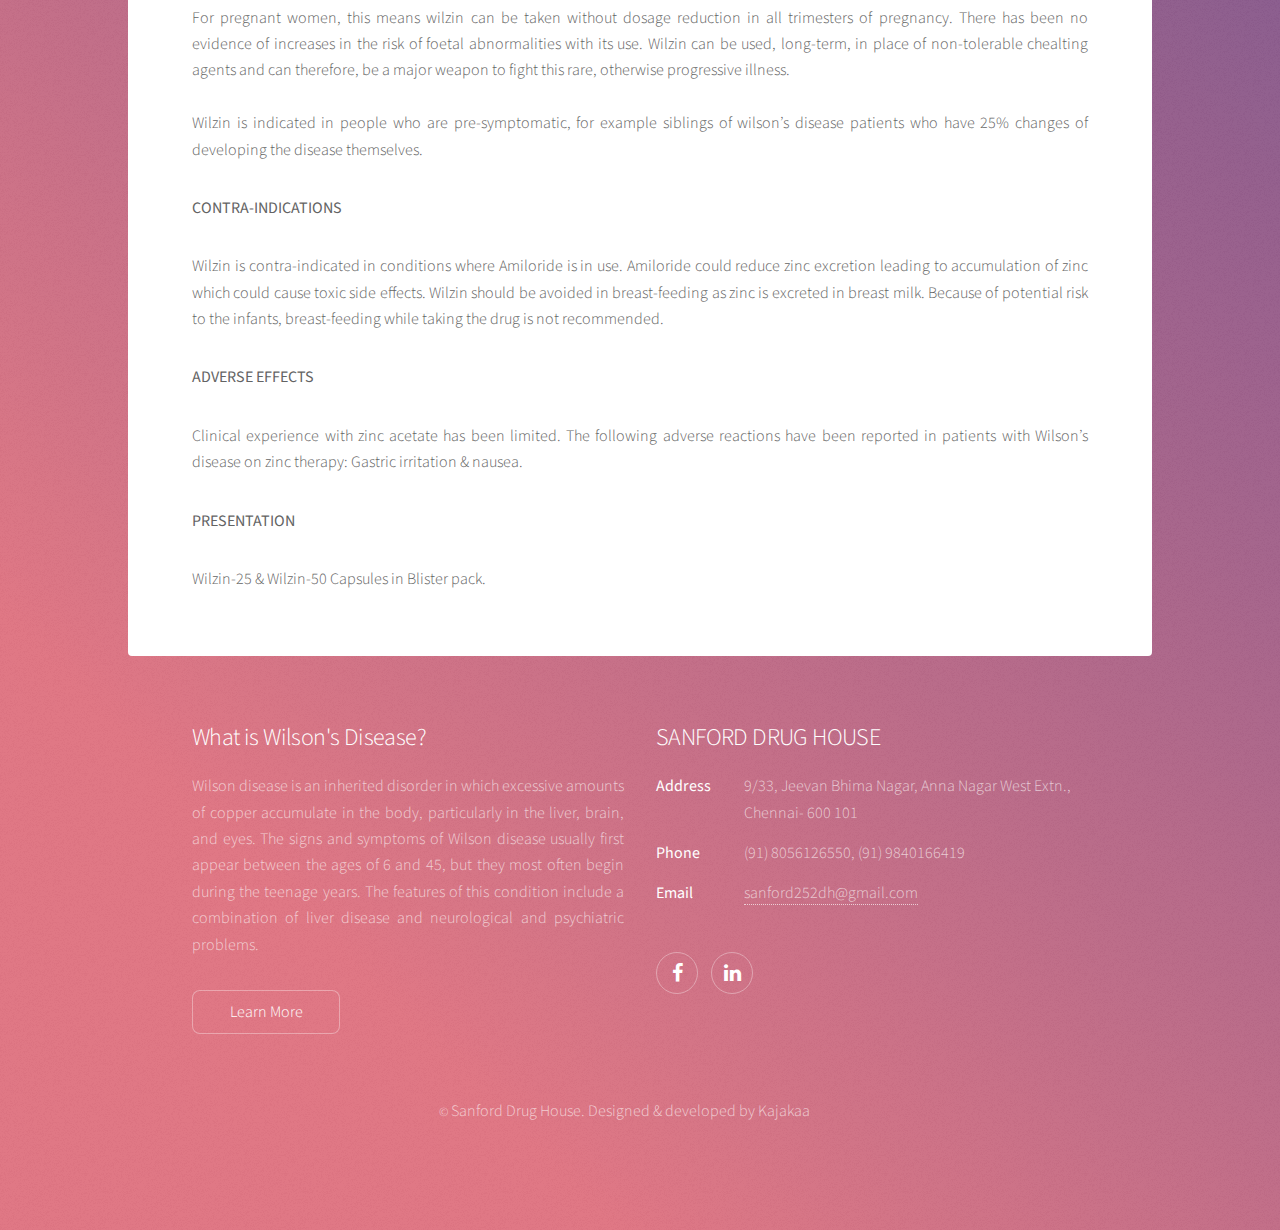
<file: generic.html>
<!DOCTYPE HTML>
<html>
	<head>
		<title>About Wilzin</title>
		<meta charset="utf-8" />
		<meta name="viewport" content="width=device-width, initial-scale=1" />
		<!--[if lte IE 8]><script src="assets/js/ie/html5shiv.js"></script><![endif]-->
		<link rel="stylesheet" href="assets/css/main.css" />
		<!--[if lte IE 9]><link rel="stylesheet" href="assets/css/ie9.css" /><![endif]-->
		<!--[if lte IE 8]><link rel="stylesheet" href="assets/css/ie8.css" /><![endif]-->
	</head>
	<body>

		<!-- Wrapper -->
			<div id="wrapper">
			<br>
			<ul class="actions">
<li><a href="index.html" class="button icon fa-home">SDH</a></li>
										</ul>

				<!-- Header -->
                <header id="header">
						<h1>WILZIN - 25/50</h1>
					  <u><b>Supportive therapy for WILSON’S DISEASE</b></u>
					</header>

				<!-- Main -->
					<div id="main">

						<!-- Content -->
							<section id="content" class="main">
								<span>
<img src="images/Wilzin25.png" alt=""/>
								</span>
																<h2><b>INTRODUCTION</b></h2>

								<p align= "justify">Wilzin containing zinc acetate, is an effective new weapon in the treatment of Wilson’s Disease. As Zinc Acetate is economical and least toxic, it is vital alternative to chelating agents like Penicillamine & Trientine Hydrochloride..</p>
<p><b>DESCRIPTION</b><br> </p>
<p align= "justify"> Zinc acetate is a salt of zinc used to inhibit the absorption of copper in patients with Wilson’s disease.  Of all the zinc salts, zinc acetate is the least irritant.<br>
<p><b>MODE OF ACTION & PHARMACOKINETICS</b></p>
<p align="justify">Zinc in wilzin induces the intestinal cells to produce a protein called “Metallothinein” which has very high affinity for copper along with them for elimination in the stool.  This means that any newly ingested copper does not reach the circulatory system.
	Zinc treatment is effective over long period of time, even life time and poses no major side-effect.  Wilzin is well tolerated and is essential for adequate control of copper levels.</p>
<p><b>DOSE & ADMINISTRATION</b><br></p>
<p align="justify">The recommended oral dose of Wilzin for adults is 50mg three times a day.  In children 10 years of age or older, or in women who are pregnant, 25mg t.i.d. as effective dose, as long as the patient is compliant with the therapy.  The dose can be raised to 50mg t.i.d. if monitoring indicates a lessening of copper control. <b>Wilzin should be taken either one hour before food or two to three hours after food.  Some patients who take the morning dose (if taken before food) may develop nausea and or gastric disturbances and hence they may take the dose, 2 hours after beak fast.</b></p>
<p><b>DRUG INTERACTION</b><br></p>
<p align="justify"><b>Zinc interferes with absorption of Penicillamine </b>and it is advisable to take wilzin and penicillamine at least 2 hours apart in the case of patients who are on both the drugs. If the patient is taking quinoline (eg: Ciprofloxacin) or tetracycline (eg: doxycycline), it is advisable to <b>separate the doses of wilzin and these drugs at at least by 2 hours.</b></p>
<p><b>INDICATIONS</b><br></p>
<p align="justify">Wilzin is indicated in wilson’s disease as maintenance therapy in patients who have undergone initial treatment with a chelating agent.  Wizlin can be taken by pregnant women and even younger children, though there is little date on its use in children under 5 year of age. For pregnant women, this means wilzin can be taken without dosage reduction in all trimesters of pregnancy. There has been no evidence of increases in the risk of foetal abnormalities with its use.  Wilzin can be used, long-term, in place of non-tolerable chealting agents and can therefore, be a major weapon to fight this rare, otherwise progressive illness.<br><br>Wilzin is indicated in people who are pre-symptomatic, for example siblings of wilson’s disease patients who have 25% changes of developing the disease themselves.</p>
<p><b>CONTRA-INDICATIONS</b><br></p>
<p align="justify">Wilzin is contra-indicated in conditions where Amiloride is in use.  Amiloride could reduce zinc excretion leading to accumulation of zinc which could cause toxic side effects. Wilzin should be avoided in breast-feeding as zinc is excreted in breast milk.  Because of potential risk to the infants, breast-feeding while taking the drug is not recommended.</p>
<p><b>ADVERSE EFFECTS</b><br></p>
<p align="justify">Clinical experience with zinc acetate has been limited. The following adverse reactions have been reported in patients with Wilson’s disease on zinc therapy: Gastric irritation & nausea.</p>
<p><b>PRESENTATION</b><br></p>
<p align="justify">Wilzin-25 & Wilzin-50 Capsules in Blister pack.</p>

					</div>

				<!-- Footer -->
					<footer id="footer">
						<section>
							<h2>What is Wilson's Disease?</h2>
							<p align="justify">Wilson disease is an inherited disorder in which excessive amounts of copper accumulate in the body, particularly in the liver, brain, and eyes. The signs and symptoms of Wilson disease usually first appear between the ages of 6 and 45, but they most often begin during the teenage years. The features of this condition include a combination of liver disease and neurological and psychiatric problems.</p>
							<ul class="actions">
								<li><a href="WilsonDisease.html" class="button">Learn More</a></li>
							</ul>
						</section>
						<section>
							<h2>SANFORD DRUG HOUSE</h2>
							<dl class="alt">
								<dt>Address</dt>
								<dd>9/33, Jeevan Bhima Nagar, Anna Nagar West Extn., Chennai- 600 101
</dd>
								<dt>Phone</dt>
								<dd>(91) 8056126550, (91) 9840166419</dd>
								<dt>Email</dt>
								<dd><a href="mailto:sanford252dh@gmail.com?Subject=Hello%20again" target="_top">sanford252dh@gmail.com</a></dd>
							</dl>
							<ul class="icons">
								<li><a href="#" class="icon fa-facebook alt"><span class="label">Facebook</span></a></li>
								<li><a href="#" class="icon fa-linkedin alt"><span class="label">LinkedIn</span></a></li>
							</ul>
						</section>
						<p class="copyright">&copy; <font size="3">Sanford Drug House. Designed & developed by Kajakaa</font></p>
					</footer>

			</div>

		<!-- Scripts -->
			<script src="assets/js/jquery.min.js"></script>
			<script src="assets/js/jquery.scrollex.min.js"></script>
			<script src="assets/js/jquery.scrolly.min.js"></script>
			<script src="assets/js/skel.min.js"></script>
			<script src="assets/js/util.js"></script>
			<!--[if lte IE 8]><script src="assets/js/ie/respond.min.js"></script><![endif]-->
			<script src="assets/js/main.js"></script>

	</body>
</html>
</file>
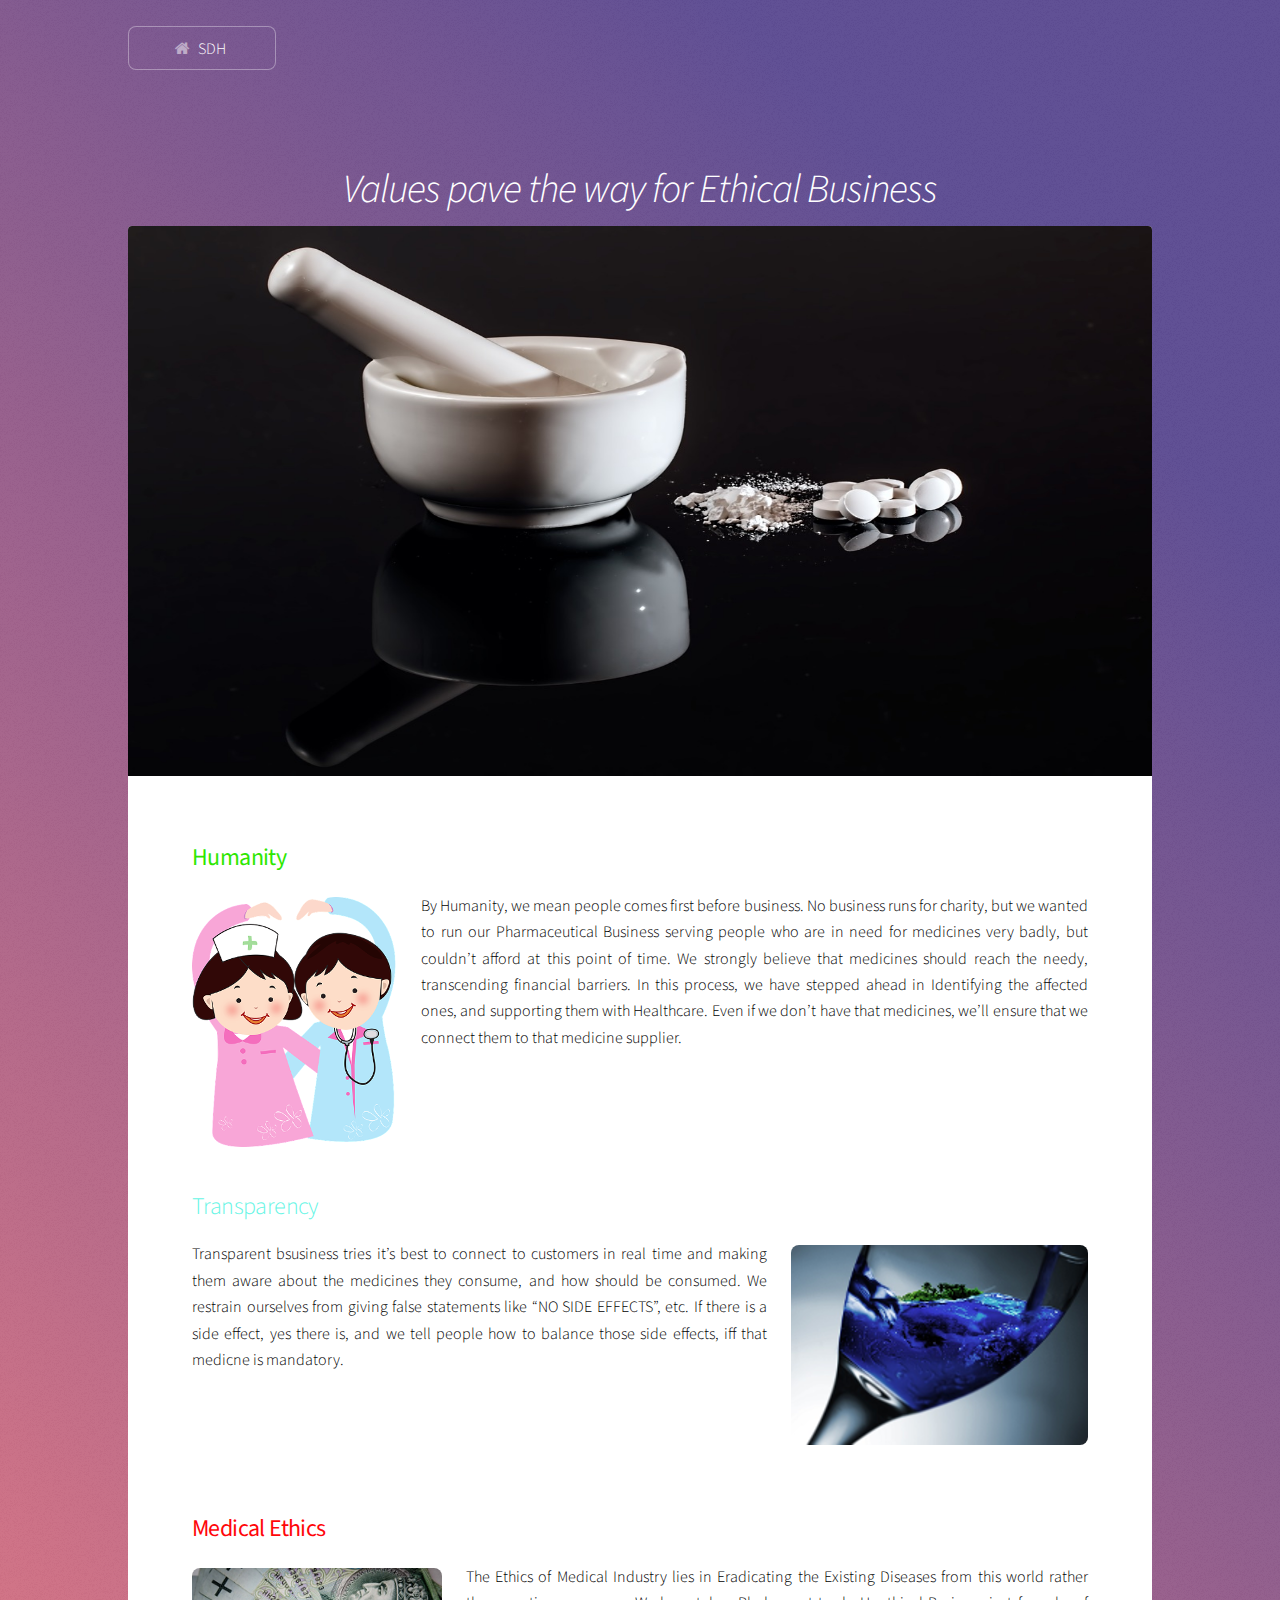
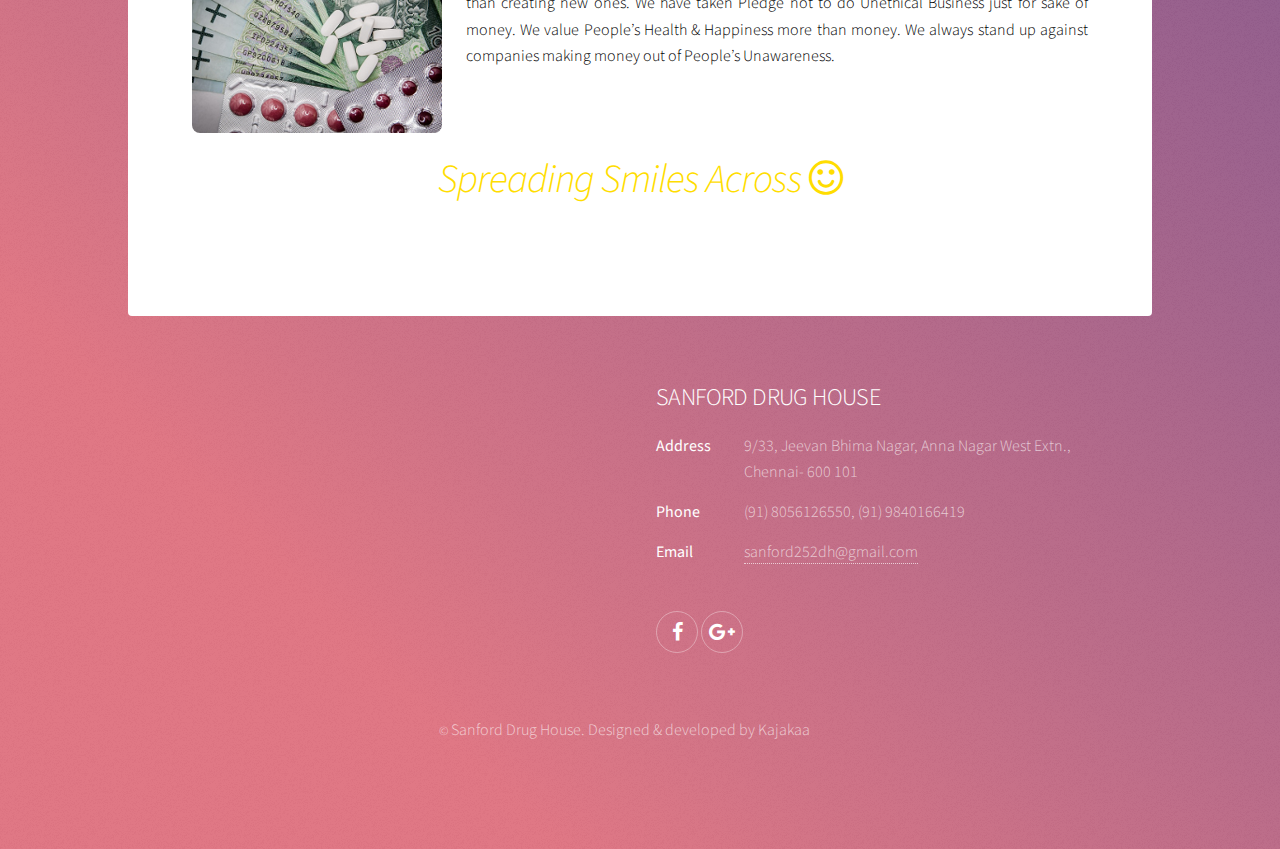
<file: Values.html>
<!DOCTYPE HTML>
<html>
	<head>
		<title>Companyvalues</title>
		<meta charset="utf-8" />
		<meta name="viewport" content="width=device-width, initial-scale=1" />
		<!--[if lte IE 8]><script src="assets/js/ie/html5shiv.js"></script><![endif]-->
		<link rel="stylesheet" href="assets/css/main.css" />
		<!--[if lte IE 9]><link rel="stylesheet" href="assets/css/ie9.css" /><![endif]-->
		<!--[if lte IE 8]><link rel="stylesheet" href="assets/css/ie8.css" /><![endif]-->
	</head>
	<body>

		<!-- Wrapper -->
			<div id="wrapper"><br>
			<ul class="actions">
<li><a href="index.html" class="button icon fa-home">SDH</a></li>
										</ul>
				<!-- Header -->
					<header id="header">
						<h1><i>Values pave the way for Ethical Business</i></h1>
					</header>

				<!-- Main -->
					<div id="main">

						<!-- Content -->
							<section id="content" class="main">
								<span class="image main"><img src="images/sanfordvalues.jpg" alt="" height="550"></span>
<p align="justify"></p>

<h2><b><font color="#2EE701">Humanity</font></b></h2>
<p align="justify"><font color="#000000"><span class="image left"><img src="images/Humanity.png" alt=""/></span>By Humanity, we mean people comes first before business. No business runs for charity, but we wanted to run our Pharmaceutical Business serving people who are in need for medicines very badly, but couldn’t afford at this point of time. We strongly believe that medicines should reach the needy, transcending financial barriers. In this process, we have stepped ahead in Identifying the affected ones, and supporting them with Healthcare. Even if we don’t have that medicines, we’ll ensure that we connect them to that medicine supplier. </font></p><br><br><br><br>

<h2><b></b><font color="#67F5E5">Transparency</font></b></h2>
<p align="justify"><font color="#000000"><span class="image right"><img src="images/Transparency.png" alt="" /></span>Transparent bsusiness tries it’s best to connect to customers in real time and making them aware about the medicines they consume, and how should be consumed. We restrain ourselves from giving false statements like “NO SIDE EFFECTS”, etc. If there is a side effect, yes there is, and we tell people how to balance those side effects, iff that medicne is mandatory.</font></p><br><br><br><br>

<h2><b><font color="#FF060A">Medical Ethics</font></b></h2>

<span class="image left"><img src="images/Medical_Ethics.png" alt="" /></span>
<p align="justify"><font color="#000000">The Ethics of Medical Industry lies in Eradicating the  Existing Diseases from this world rather than creating new ones. We have taken  Pledge not to do Unethical Business just for sake of money. We value People&rsquo;s  Health &amp; Happiness more than money. We always stand up against companies  making money out of People&rsquo;s Unawareness.</font></p><br><br>


<h1><i><p align="center"> <font color="#FFDD00">Spreading Smiles Across <span class="icon fa-smile-o"></span></font></p></i></h1>
                            </section>

					</div>

				<!-- Footer -->
					<footer id="footer">
						<section>
							<h2></h2>
							<p></p>
							<ul class="actions">

							</ul>
						</section>
						<section>
							<h2>SANFORD DRUG HOUSE</h2>
							<dl class="alt">
								<dt>Address</dt>
								<dd>9/33, Jeevan Bhima Nagar, Anna Nagar West Extn., Chennai- 600 101</dd>
								<dt>Phone</dt>
								<dd>(91) 8056126550, (91) 9840166419</dd>
								<dt>Email</dt>
								<dd><a href="https://mail.google.com/mail/?view=cm&fs=1&to=sanford252dh@gmail.com">sanford252dh@gmail.com</a></dd>
							</dl>
							<ul class="icons">
								<a href="https://www.facebook.com/SanfordDrugHouse/" class="icon fa-facebook alt" target="_blank"><span class="label">Fb</span></a>
							  <a href="https://plus.google.com/101590144217469376885" class="icon fa-google-plus alt" target="_blank"><span class="label">G+</span></a>

							</ul>
						</section>
						<p class="copyright">&copy; <font size="3">Sanford Drug House. Designed & developed by Kajakaa</font></p>
					</footer>

			</div>

		<!-- Scripts -->
			<script src="assets/js/jquery.min.js"></script>
			<script src="assets/js/jquery.scrollex.min.js"></script>
			<script src="assets/js/jquery.scrolly.min.js"></script>
			<script src="assets/js/skel.min.js"></script>
			<script src="assets/js/util.js"></script>
			<!--[if lte IE 8]><script src="assets/js/ie/respond.min.js"></script><![endif]-->
			<script src="assets/js/main.js"></script>

	</body>
</html>
</file>
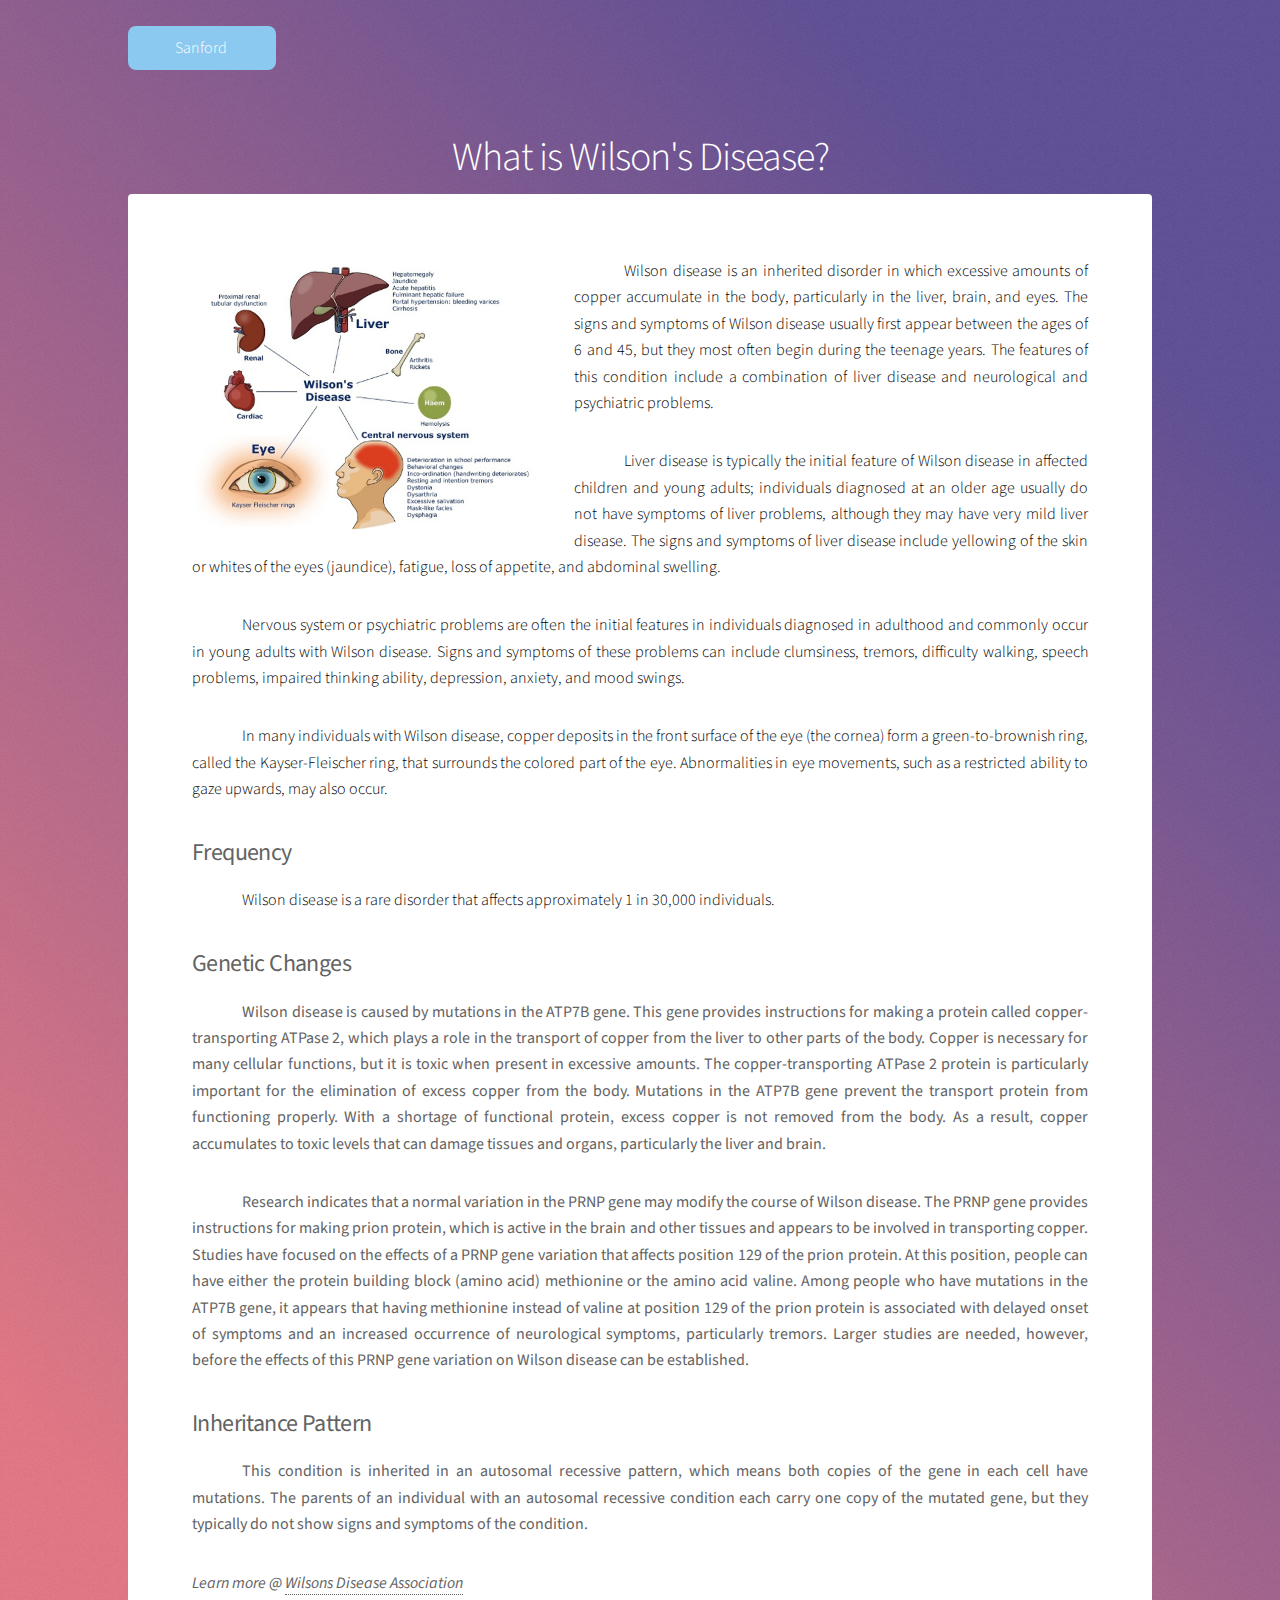
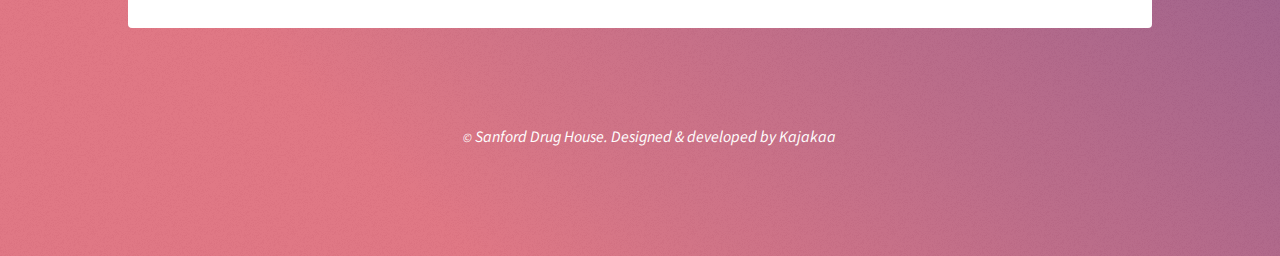
<file: WilsonDisease.html>
<!DOCTYPE HTML>
<html>
	<head>
		<title>What is Wilson's Disease</title>
		<meta charset="utf-8" />
		<meta name="viewport" content="width=device-width, initial-scale=1" />
		<!--[if lte IE 8]><script src="assets/js/ie/html5shiv.js"></script><![endif]-->
		<link rel="stylesheet" href="assets/css/main.css" />
		<!--[if lte IE 9]><link rel="stylesheet" href="assets/css/ie9.css" /><![endif]-->
		<!--[if lte IE 8]><link rel="stylesheet" href="assets/css/ie8.css" /><![endif]-->
	</head>
	<body>
	

		<!-- Wrapper -->
			<div id="wrapper">
			<br>
<a href="index.html" class="button special icon fa-Home">Sanford</a>

				<!-- Header -->
					<header id="header">
						<h1>What is Wilson's Disease?</h1>
					</header>

				<!-- Main -->
					<div id="main">

						<!-- Content -->
							<section id="content" class="main">
								<span class="image main"></span>
																<span class="image left"><img src="images/WLD.png" alt="" /></span>
                                <style>
                                p {
    text-indent: 50px;
}
</style>
								<font color="#000000">
								<p align="justify">Wilson disease is an inherited disorder in which excessive amounts of copper accumulate in the body, particularly in the liver, brain, and eyes. The signs and symptoms of Wilson disease usually first appear between the ages of 6 and 45, but they most often begin during the teenage years. The features of this condition include a combination of liver disease and neurological and psychiatric problems.</p>
<p align="justify">Liver disease is typically the initial feature of Wilson disease in affected children and young adults; individuals diagnosed at an older age usually do not have symptoms of liver problems, although they may have very mild liver disease. The signs and symptoms of liver disease include yellowing of the skin or whites of the eyes (jaundice), fatigue, loss of appetite, and abdominal swelling.</p>

<p align="justify">Nervous system or psychiatric problems are often the initial features in individuals diagnosed in adulthood and commonly occur in young adults with Wilson disease. Signs and symptoms of these problems can include clumsiness, tremors, difficulty walking, speech problems, impaired thinking ability, depression, anxiety, and mood swings.</p>

<p align="justify">In many individuals with Wilson disease, copper deposits in the front surface of the eye (the cornea) form a green-to-brownish ring, called the Kayser-Fleischer ring, that surrounds the colored part of the eye. Abnormalities in eye movements, such as a restricted ability to gaze upwards, may also occur.</p>
								<h2><b>Frequency</b></h2>
								<p align= "justify">Wilson disease is a rare disorder that affects approximately 1 in 30,000 individuals.</p>
								<h2><b>Genetic Changes<b></h2>
								<p align= "justify">Wilson disease is caused by mutations in the ATP7B gene. This gene provides instructions for making a protein called copper-transporting ATPase 2, which plays a role in the transport of copper from the liver to other parts of the body. Copper is necessary for many cellular functions, but it is toxic when present in excessive amounts. The copper-transporting ATPase 2 protein is particularly important for the elimination of excess copper from the body. Mutations in the ATP7B gene prevent the transport protein from functioning properly. With a shortage of functional protein, excess copper is not removed from the body. As a result, copper accumulates to toxic levels that can damage tissues and organs, particularly the liver and brain.</p>

<p align="justify">Research indicates that a normal variation in the PRNP gene may modify the course of Wilson disease. The PRNP gene provides instructions for making prion protein, which is active in the brain and other tissues and appears to be involved in transporting copper. Studies have focused on the effects of a PRNP gene variation that affects position 129 of the prion protein. At this position, people can have either the protein building block (amino acid) methionine or the amino acid valine. Among people who have mutations in the ATP7B gene, it appears that having methionine instead of valine at position 129 of the prion protein is associated with delayed onset of symptoms and an increased occurrence of neurological symptoms, particularly tremors. Larger studies are needed, however, before the effects of this PRNP gene variation on Wilson disease can be established.</p>
<h2><b>Inheritance Pattern</b></h2>
								<p align= "justify">This condition is inherited in an autosomal recessive pattern, which means both copies of the gene in each cell have mutations. The parents of an individual with an autosomal recessive condition each carry one copy of the mutated gene, but they typically do not show signs and symptoms of the condition.<br></p>
<i> Learn more  @ <a href="http://www.wilsonsdisease.org/" target="_blank"> Wilsons Disease Association </a>
</font>
							</section>

					</div>

				<!-- Footer -->
				<footer id="footer">
										<p class="copyright">&copy; <font size="3">Sanford Drug House. Designed & developed by Kajakaa</font></p>
					</footer>

			</div>

		<!-- Scripts -->
			<script src="assets/js/jquery.min.js"></script>
			<script src="assets/js/jquery.scrollex.min.js"></script>
			<script src="assets/js/jquery.scrolly.min.js"></script>
			<script src="assets/js/skel.min.js"></script>
			<script src="assets/js/util.js"></script>
			<!--[if lte IE 8]><script src="assets/js/ie/respond.min.js"></script><![endif]-->
			<script src="assets/js/main.js"></script>

	</body>
</html>
</file>
<file: assets/css/ie9.css>
/*
	Stellar by HTML5 UP
	html5up.net | @ajlkn
	Free for personal and commercial use under the CCA 3.0 license (html5up.net/license)
*/

/* Spotlight */

	.spotlight:after {
		content: '';
		display: block;
		clear: both;
	}

	.spotlight .content {
		float: left;
		width: 60%;
	}

	.spotlight .image {
		float: left;
	}

/* Features */

	.features:after {
		content: '';
		display: block;
		clear: both;
	}

	.features li {
		float: left;
	}

/* Statistics */

	.statistics {
		display: inline-block;
		width: auto;
	}

		.statistics:after {
			content: '';
			display: block;
			clear: both;
		}

		.statistics li {
			float: left;
			padding: 1.5em 2.5em;
		}

/* Footer */

	#footer > * {
		float: left;
	}

	#footer .copyright {
		clear: both;
	}
</file>
<file: assets/css/ie8.css>
/*
	Stellar by HTML5 UP
	html5up.net | @ajlkn
	Free for personal and commercial use under the CCA 3.0 license (html5up.net/license)
*/

/* Type */

	body {
		color: #ffffff;
	}

/* Button */

	.button {
		position: relative;
		border: solid 1px !important;
	}

		.button.special {
			border: none !important;
		}

/* Icon */

	.icon.major {
		-ms-behavior: url("assets/js/ie/PIE.htc");
	}

		.icon.major:before {
			font-size: 4em;
			border: 0;
		}

/* Spotlight */

	.spotlight .image {
		position: relative;
		-ms-behavior: url("assets/js/ie/PIE.htc");
	}

		.spotlight .image img {
			position: relative;
			-ms-behavior: url("assets/js/ie/PIE.htc");
		}

/* Features */

	.features li {
		width: 29%;
	}

/* Footer */

	#footer > * {
		width: 50%;
		margin-left: 0;
	}

/* Main */

	#main > .main > .image.main:first-child {
		margin-top: 0;
		margin-left: 0;
		width: 100%;
	}
</file>
<file: assets/css/main.css>
@import url(font-awesome.min.css);
@import "https://fonts.googleapis.com/css?family=Source+Sans+Pro:300,400";


/* Reset */

	html, body, div, span, applet, object, iframe, h1, h2, h3, h4, h5, h6, p, blockquote, pre, a, abbr, acronym, address, big, cite, code, del, dfn, em, img, ins, kbd, q, s, samp, small, strike, strong, sub, sup, tt, var, b, u, i, center, dl, dt, dd, ol, ul, li, fieldset, form, label, legend, table, caption, tbody, tfoot, thead, tr, th, td, article, aside, canvas, details, embed, figure, figcaption, footer, header, hgroup, menu, nav, output, ruby, section, summary, time, mark, audio, video {
		margin: 0;
		padding: 0;
		border: 0;
		font-size: 100%;
		font: inherit;
		vertical-align: baseline;
	}

	article, aside, details, figcaption, figure, footer, header, hgroup, menu, nav, section {
		display: block;
	}

	body {
		line-height: 1;
	}

	ol, ul {
		list-style: none;
	}

	blockquote, q {
		quotes: none;
	}

	blockquote:before, blockquote:after, q:before, q:after {
		content: '';
		content: none;
	}

	table {
		border-collapse: collapse;
		border-spacing: 0;
	}

	body {
		-webkit-text-size-adjust: none;
	}

/* Box Model */

	*, *:before, *:after {
		-moz-box-sizing: border-box;
		-webkit-box-sizing: border-box;
		box-sizing: border-box;
	}

/* Grid */

	.row {
		border-bottom: solid 1px transparent;
		-moz-box-sizing: border-box;
		-webkit-box-sizing: border-box;
		box-sizing: border-box;
	}

	.row > * {
		float: left;
		-moz-box-sizing: border-box;
		-webkit-box-sizing: border-box;
		box-sizing: border-box;
	}

	.row:after, .row:before {
		content: '';
		display: block;
		clear: both;
		height: 0;
	}

	.row.uniform > * > :first-child {
		margin-top: 0;
	}

	.row.uniform > * > :last-child {
		margin-bottom: 0;
	}

	.row.\30 \25 > * {
		padding: 0 0 0 0em;
	}

	.row.\30 \25 {
		margin: 0 0 -1px 0em;
	}

	.row.uniform.\30 \25 > * {
		padding: 0em 0 0 0em;
	}

	.row.uniform.\30 \25 {
		margin: 0em 0 -1px 0em;
	}

	.row > * {
		padding: 0 0 0 1.5em;
	}

	.row {
		margin: 0 0 -1px -1.5em;
	}

	.row.uniform > * {
		padding: 1.5em 0 0 1.5em;
	}

	.row.uniform {
		margin: -1.5em 0 -1px -1.5em;
	}

	.row.\32 00\25 > * {
		padding: 0 0 0 3em;
	}

	.row.\32 00\25 {
		margin: 0 0 -1px -3em;
	}

	.row.uniform.\32 00\25 > * {
		padding: 3em 0 0 3em;
	}

	.row.uniform.\32 00\25 {
		margin: -3em 0 -1px -3em;
	}

	.row.\31 50\25 > * {
		padding: 0 0 0 2.25em;
	}

	.row.\31 50\25 {
		margin: 0 0 -1px -2.25em;
	}

	.row.uniform.\31 50\25 > * {
		padding: 2.25em 0 0 2.25em;
	}

	.row.uniform.\31 50\25 {
		margin: -2.25em 0 -1px -2.25em;
	}

	.row.\35 0\25 > * {
		padding: 0 0 0 0.75em;
	}

	.row.\35 0\25 {
		margin: 0 0 -1px -0.75em;
	}

	.row.uniform.\35 0\25 > * {
		padding: 0.75em 0 0 0.75em;
	}

	.row.uniform.\35 0\25 {
		margin: -0.75em 0 -1px -0.75em;
	}

	.row.\32 5\25 > * {
		padding: 0 0 0 0.375em;
	}

	.row.\32 5\25 {
		margin: 0 0 -1px -0.375em;
	}

	.row.uniform.\32 5\25 > * {
		padding: 0.375em 0 0 0.375em;
	}

	.row.uniform.\32 5\25 {
		margin: -0.375em 0 -1px -0.375em;
	}

	.\31 2u, .\31 2u\24 {
		width: 100%;
		clear: none;
		margin-left: 0;
	}

	.\31 1u, .\31 1u\24 {
		width: 91.6666666667%;
		clear: none;
		margin-left: 0;
	}

	.\31 0u, .\31 0u\24 {
		width: 83.3333333333%;
		clear: none;
		margin-left: 0;
	}

	.\39 u, .\39 u\24 {
		width: 75%;
		clear: none;
		margin-left: 0;
	}

	.\38 u, .\38 u\24 {
		width: 66.6666666667%;
		clear: none;
		margin-left: 0;
	}

	.\37 u, .\37 u\24 {
		width: 58.3333333333%;
		clear: none;
		margin-left: 0;
	}

	.\36 u, .\36 u\24 {
		width: 50%;
		clear: none;
		margin-left: 0;
	}

	.\35 u, .\35 u\24 {
		width: 41.6666666667%;
		clear: none;
		margin-left: 0;
	}

	.\34 u, .\34 u\24 {
		width: 33.3333333333%;
		clear: none;
		margin-left: 0;
	}

	.\33 u, .\33 u\24 {
		width: 25%;
		clear: none;
		margin-left: 0;
	}

	.\32 u, .\32 u\24 {
		width: 16.6666666667%;
		clear: none;
		margin-left: 0;
	}

	.\31 u, .\31 u\24 {
		width: 8.3333333333%;
		clear: none;
		margin-left: 0;
	}

	.\31 2u\24 + *,
	.\31 1u\24 + *,
	.\31 0u\24 + *,
	.\39 u\24 + *,
	.\38 u\24 + *,
	.\37 u\24 + *,
	.\36 u\24 + *,
	.\35 u\24 + *,
	.\34 u\24 + *,
	.\33 u\24 + *,
	.\32 u\24 + *,
	.\31 u\24 + * {
		clear: left;
	}

	.\-11u {
		margin-left: 91.66667%;
	}

	.\-10u {
		margin-left: 83.33333%;
	}

	.\-9u {
		margin-left: 75%;
	}

	.\-8u {
		margin-left: 66.66667%;
	}

	.\-7u {
		margin-left: 58.33333%;
	}

	.\-6u {
		margin-left: 50%;
	}

	.\-5u {
		margin-left: 41.66667%;
	}

	.\-4u {
		margin-left: 33.33333%;
	}

	.\-3u {
		margin-left: 25%;
	}

	.\-2u {
		margin-left: 16.66667%;
	}

	.\-1u {
		margin-left: 8.33333%;
	}

	@media screen and (max-width: 1680px) {

		.row > * {
			padding: 0 0 0 1.5em;
		}

		.row {
			margin: 0 0 -1px -1.5em;
		}

		.row.uniform > * {
			padding: 1.5em 0 0 1.5em;
		}

		.row.uniform {
			margin: -1.5em 0 -1px -1.5em;
		}

		.row.\32 00\25 > * {
			padding: 0 0 0 3em;
		}

		.row.\32 00\25 {
			margin: 0 0 -1px -3em;
		}

		.row.uniform.\32 00\25 > * {
			padding: 3em 0 0 3em;
		}

		.row.uniform.\32 00\25 {
			margin: -3em 0 -1px -3em;
		}

		.row.\31 50\25 > * {
			padding: 0 0 0 2.25em;
		}

		.row.\31 50\25 {
			margin: 0 0 -1px -2.25em;
		}

		.row.uniform.\31 50\25 > * {
			padding: 2.25em 0 0 2.25em;
		}

		.row.uniform.\31 50\25 {
			margin: -2.25em 0 -1px -2.25em;
		}

		.row.\35 0\25 > * {
			padding: 0 0 0 0.75em;
		}

		.row.\35 0\25 {
			margin: 0 0 -1px -0.75em;
		}

		.row.uniform.\35 0\25 > * {
			padding: 0.75em 0 0 0.75em;
		}

		.row.uniform.\35 0\25 {
			margin: -0.75em 0 -1px -0.75em;
		}

		.row.\32 5\25 > * {
			padding: 0 0 0 0.375em;
		}

		.row.\32 5\25 {
			margin: 0 0 -1px -0.375em;
		}

		.row.uniform.\32 5\25 > * {
			padding: 0.375em 0 0 0.375em;
		}

		.row.uniform.\32 5\25 {
			margin: -0.375em 0 -1px -0.375em;
		}

		.\31 2u\28xlarge\29, .\31 2u\24\28xlarge\29 {
			width: 100%;
			clear: none;
			margin-left: 0;
		}

		.\31 1u\28xlarge\29, .\31 1u\24\28xlarge\29 {
			width: 91.6666666667%;
			clear: none;
			margin-left: 0;
		}

		.\31 0u\28xlarge\29, .\31 0u\24\28xlarge\29 {
			width: 83.3333333333%;
			clear: none;
			margin-left: 0;
		}

		.\39 u\28xlarge\29, .\39 u\24\28xlarge\29 {
			width: 75%;
			clear: none;
			margin-left: 0;
		}

		.\38 u\28xlarge\29, .\38 u\24\28xlarge\29 {
			width: 66.6666666667%;
			clear: none;
			margin-left: 0;
		}

		.\37 u\28xlarge\29, .\37 u\24\28xlarge\29 {
			width: 58.3333333333%;
			clear: none;
			margin-left: 0;
		}

		.\36 u\28xlarge\29, .\36 u\24\28xlarge\29 {
			width: 50%;
			clear: none;
			margin-left: 0;
		}

		.\35 u\28xlarge\29, .\35 u\24\28xlarge\29 {
			width: 41.6666666667%;
			clear: none;
			margin-left: 0;
		}

		.\34 u\28xlarge\29, .\34 u\24\28xlarge\29 {
			width: 33.3333333333%;
			clear: none;
			margin-left: 0;
		}

		.\33 u\28xlarge\29, .\33 u\24\28xlarge\29 {
			width: 25%;
			clear: none;
			margin-left: 0;
		}

		.\32 u\28xlarge\29, .\32 u\24\28xlarge\29 {
			width: 16.6666666667%;
			clear: none;
			margin-left: 0;
		}

		.\31 u\28xlarge\29, .\31 u\24\28xlarge\29 {
			width: 8.3333333333%;
			clear: none;
			margin-left: 0;
		}

		.\31 2u\24\28xlarge\29 + *,
		.\31 1u\24\28xlarge\29 + *,
		.\31 0u\24\28xlarge\29 + *,
		.\39 u\24\28xlarge\29 + *,
		.\38 u\24\28xlarge\29 + *,
		.\37 u\24\28xlarge\29 + *,
		.\36 u\24\28xlarge\29 + *,
		.\35 u\24\28xlarge\29 + *,
		.\34 u\24\28xlarge\29 + *,
		.\33 u\24\28xlarge\29 + *,
		.\32 u\24\28xlarge\29 + *,
		.\31 u\24\28xlarge\29 + * {
			clear: left;
		}

		.\-11u\28xlarge\29 {
			margin-left: 91.66667%;
		}

		.\-10u\28xlarge\29 {
			margin-left: 83.33333%;
		}

		.\-9u\28xlarge\29 {
			margin-left: 75%;
		}

		.\-8u\28xlarge\29 {
			margin-left: 66.66667%;
		}

		.\-7u\28xlarge\29 {
			margin-left: 58.33333%;
		}

		.\-6u\28xlarge\29 {
			margin-left: 50%;
		}

		.\-5u\28xlarge\29 {
			margin-left: 41.66667%;
		}

		.\-4u\28xlarge\29 {
			margin-left: 33.33333%;
		}

		.\-3u\28xlarge\29 {
			margin-left: 25%;
		}

		.\-2u\28xlarge\29 {
			margin-left: 16.66667%;
		}

		.\-1u\28xlarge\29 {
			margin-left: 8.33333%;
		}

	}

	@media screen and (max-width: 1280px) {

		.row > * {
			padding: 0 0 0 1.5em;
		}

		.row {
			margin: 0 0 -1px -1.5em;
		}

		.row.uniform > * {
			padding: 1.5em 0 0 1.5em;
		}

		.row.uniform {
			margin: -1.5em 0 -1px -1.5em;
		}

		.row.\32 00\25 > * {
			padding: 0 0 0 3em;
		}

		.row.\32 00\25 {
			margin: 0 0 -1px -3em;
		}

		.row.uniform.\32 00\25 > * {
			padding: 3em 0 0 3em;
		}

		.row.uniform.\32 00\25 {
			margin: -3em 0 -1px -3em;
		}

		.row.\31 50\25 > * {
			padding: 0 0 0 2.25em;
		}

		.row.\31 50\25 {
			margin: 0 0 -1px -2.25em;
		}

		.row.uniform.\31 50\25 > * {
			padding: 2.25em 0 0 2.25em;
		}

		.row.uniform.\31 50\25 {
			margin: -2.25em 0 -1px -2.25em;
		}

		.row.\35 0\25 > * {
			padding: 0 0 0 0.75em;
		}

		.row.\35 0\25 {
			margin: 0 0 -1px -0.75em;
		}

		.row.uniform.\35 0\25 > * {
			padding: 0.75em 0 0 0.75em;
		}

		.row.uniform.\35 0\25 {
			margin: -0.75em 0 -1px -0.75em;
		}

		.row.\32 5\25 > * {
			padding: 0 0 0 0.375em;
		}

		.row.\32 5\25 {
			margin: 0 0 -1px -0.375em;
		}

		.row.uniform.\32 5\25 > * {
			padding: 0.375em 0 0 0.375em;
		}

		.row.uniform.\32 5\25 {
			margin: -0.375em 0 -1px -0.375em;
		}

		.\31 2u\28large\29, .\31 2u\24\28large\29 {
			width: 100%;
			clear: none;
			margin-left: 0;
		}

		.\31 1u\28large\29, .\31 1u\24\28large\29 {
			width: 91.6666666667%;
			clear: none;
			margin-left: 0;
		}

		.\31 0u\28large\29, .\31 0u\24\28large\29 {
			width: 83.3333333333%;
			clear: none;
			margin-left: 0;
		}

		.\39 u\28large\29, .\39 u\24\28large\29 {
			width: 75%;
			clear: none;
			margin-left: 0;
		}

		.\38 u\28large\29, .\38 u\24\28large\29 {
			width: 66.6666666667%;
			clear: none;
			margin-left: 0;
		}

		.\37 u\28large\29, .\37 u\24\28large\29 {
			width: 58.3333333333%;
			clear: none;
			margin-left: 0;
		}

		.\36 u\28large\29, .\36 u\24\28large\29 {
			width: 50%;
			clear: none;
			margin-left: 0;
		}

		.\35 u\28large\29, .\35 u\24\28large\29 {
			width: 41.6666666667%;
			clear: none;
			margin-left: 0;
		}

		.\34 u\28large\29, .\34 u\24\28large\29 {
			width: 33.3333333333%;
			clear: none;
			margin-left: 0;
		}

		.\33 u\28large\29, .\33 u\24\28large\29 {
			width: 25%;
			clear: none;
			margin-left: 0;
		}

		.\32 u\28large\29, .\32 u\24\28large\29 {
			width: 16.6666666667%;
			clear: none;
			margin-left: 0;
		}

		.\31 u\28large\29, .\31 u\24\28large\29 {
			width: 8.3333333333%;
			clear: none;
			margin-left: 0;
		}

		.\31 2u\24\28large\29 + *,
		.\31 1u\24\28large\29 + *,
		.\31 0u\24\28large\29 + *,
		.\39 u\24\28large\29 + *,
		.\38 u\24\28large\29 + *,
		.\37 u\24\28large\29 + *,
		.\36 u\24\28large\29 + *,
		.\35 u\24\28large\29 + *,
		.\34 u\24\28large\29 + *,
		.\33 u\24\28large\29 + *,
		.\32 u\24\28large\29 + *,
		.\31 u\24\28large\29 + * {
			clear: left;
		}

		.\-11u\28large\29 {
			margin-left: 91.66667%;
		}

		.\-10u\28large\29 {
			margin-left: 83.33333%;
		}

		.\-9u\28large\29 {
			margin-left: 75%;
		}

		.\-8u\28large\29 {
			margin-left: 66.66667%;
		}

		.\-7u\28large\29 {
			margin-left: 58.33333%;
		}

		.\-6u\28large\29 {
			margin-left: 50%;
		}

		.\-5u\28large\29 {
			margin-left: 41.66667%;
		}

		.\-4u\28large\29 {
			margin-left: 33.33333%;
		}

		.\-3u\28large\29 {
			margin-left: 25%;
		}

		.\-2u\28large\29 {
			margin-left: 16.66667%;
		}

		.\-1u\28large\29 {
			margin-left: 8.33333%;
		}

	}

	@media screen and (max-width: 980px) {

		.row > * {
			padding: 0 0 0 1.5em;
		}

		.row {
			margin: 0 0 -1px -1.5em;
		}

		.row.uniform > * {
			padding: 1.5em 0 0 1.5em;
		}

		.row.uniform {
			margin: -1.5em 0 -1px -1.5em;
		}

		.row.\32 00\25 > * {
			padding: 0 0 0 3em;
		}

		.row.\32 00\25 {
			margin: 0 0 -1px -3em;
		}

		.row.uniform.\32 00\25 > * {
			padding: 3em 0 0 3em;
		}

		.row.uniform.\32 00\25 {
			margin: -3em 0 -1px -3em;
		}

		.row.\31 50\25 > * {
			padding: 0 0 0 2.25em;
		}

		.row.\31 50\25 {
			margin: 0 0 -1px -2.25em;
		}

		.row.uniform.\31 50\25 > * {
			padding: 2.25em 0 0 2.25em;
		}

		.row.uniform.\31 50\25 {
			margin: -2.25em 0 -1px -2.25em;
		}

		.row.\35 0\25 > * {
			padding: 0 0 0 0.75em;
		}

		.row.\35 0\25 {
			margin: 0 0 -1px -0.75em;
		}

		.row.uniform.\35 0\25 > * {
			padding: 0.75em 0 0 0.75em;
		}

		.row.uniform.\35 0\25 {
			margin: -0.75em 0 -1px -0.75em;
		}

		.row.\32 5\25 > * {
			padding: 0 0 0 0.375em;
		}

		.row.\32 5\25 {
			margin: 0 0 -1px -0.375em;
		}

		.row.uniform.\32 5\25 > * {
			padding: 0.375em 0 0 0.375em;
		}

		.row.uniform.\32 5\25 {
			margin: -0.375em 0 -1px -0.375em;
		}

		.\31 2u\28medium\29, .\31 2u\24\28medium\29 {
			width: 100%;
			clear: none;
			margin-left: 0;
		}

		.\31 1u\28medium\29, .\31 1u\24\28medium\29 {
			width: 91.6666666667%;
			clear: none;
			margin-left: 0;
		}

		.\31 0u\28medium\29, .\31 0u\24\28medium\29 {
			width: 83.3333333333%;
			clear: none;
			margin-left: 0;
		}

		.\39 u\28medium\29, .\39 u\24\28medium\29 {
			width: 75%;
			clear: none;
			margin-left: 0;
		}

		.\38 u\28medium\29, .\38 u\24\28medium\29 {
			width: 66.6666666667%;
			clear: none;
			margin-left: 0;
		}

		.\37 u\28medium\29, .\37 u\24\28medium\29 {
			width: 58.3333333333%;
			clear: none;
			margin-left: 0;
		}

		.\36 u\28medium\29, .\36 u\24\28medium\29 {
			width: 50%;
			clear: none;
			margin-left: 0;
		}

		.\35 u\28medium\29, .\35 u\24\28medium\29 {
			width: 41.6666666667%;
			clear: none;
			margin-left: 0;
		}

		.\34 u\28medium\29, .\34 u\24\28medium\29 {
			width: 33.3333333333%;
			clear: none;
			margin-left: 0;
		}

		.\33 u\28medium\29, .\33 u\24\28medium\29 {
			width: 25%;
			clear: none;
			margin-left: 0;
		}

		.\32 u\28medium\29, .\32 u\24\28medium\29 {
			width: 16.6666666667%;
			clear: none;
			margin-left: 0;
		}

		.\31 u\28medium\29, .\31 u\24\28medium\29 {
			width: 8.3333333333%;
			clear: none;
			margin-left: 0;
		}

		.\31 2u\24\28medium\29 + *,
		.\31 1u\24\28medium\29 + *,
		.\31 0u\24\28medium\29 + *,
		.\39 u\24\28medium\29 + *,
		.\38 u\24\28medium\29 + *,
		.\37 u\24\28medium\29 + *,
		.\36 u\24\28medium\29 + *,
		.\35 u\24\28medium\29 + *,
		.\34 u\24\28medium\29 + *,
		.\33 u\24\28medium\29 + *,
		.\32 u\24\28medium\29 + *,
		.\31 u\24\28medium\29 + * {
			clear: left;
		}

		.\-11u\28medium\29 {
			margin-left: 91.66667%;
		}

		.\-10u\28medium\29 {
			margin-left: 83.33333%;
		}

		.\-9u\28medium\29 {
			margin-left: 75%;
		}

		.\-8u\28medium\29 {
			margin-left: 66.66667%;
		}

		.\-7u\28medium\29 {
			margin-left: 58.33333%;
		}

		.\-6u\28medium\29 {
			margin-left: 50%;
		}

		.\-5u\28medium\29 {
			margin-left: 41.66667%;
		}

		.\-4u\28medium\29 {
			margin-left: 33.33333%;
		}

		.\-3u\28medium\29 {
			margin-left: 25%;
		}

		.\-2u\28medium\29 {
			margin-left: 16.66667%;
		}

		.\-1u\28medium\29 {
			margin-left: 8.33333%;
		}

	}

	@media screen and (max-width: 736px) {

		.row > * {
			padding: 0 0 0 1em;
		}

		.row {
			margin: 0 0 -1px -1em;
		}

		.row.uniform > * {
			padding: 1em 0 0 1em;
		}

		.row.uniform {
			margin: -1em 0 -1px -1em;
		}

		.row.\32 00\25 > * {
			padding: 0 0 0 2em;
		}

		.row.\32 00\25 {
			margin: 0 0 -1px -2em;
		}

		.row.uniform.\32 00\25 > * {
			padding: 2em 0 0 2em;
		}

		.row.uniform.\32 00\25 {
			margin: -2em 0 -1px -2em;
		}

		.row.\31 50\25 > * {
			padding: 0 0 0 1.5em;
		}

		.row.\31 50\25 {
			margin: 0 0 -1px -1.5em;
		}

		.row.uniform.\31 50\25 > * {
			padding: 1.5em 0 0 1.5em;
		}

		.row.uniform.\31 50\25 {
			margin: -1.5em 0 -1px -1.5em;
		}

		.row.\35 0\25 > * {
			padding: 0 0 0 0.5em;
		}

		.row.\35 0\25 {
			margin: 0 0 -1px -0.5em;
		}

		.row.uniform.\35 0\25 > * {
			padding: 0.5em 0 0 0.5em;
		}

		.row.uniform.\35 0\25 {
			margin: -0.5em 0 -1px -0.5em;
		}

		.row.\32 5\25 > * {
			padding: 0 0 0 0.25em;
		}

		.row.\32 5\25 {
			margin: 0 0 -1px -0.25em;
		}

		.row.uniform.\32 5\25 > * {
			padding: 0.25em 0 0 0.25em;
		}

		.row.uniform.\32 5\25 {
			margin: -0.25em 0 -1px -0.25em;
		}

		.\31 2u\28small\29, .\31 2u\24\28small\29 {
			width: 100%;
			clear: none;
			margin-left: 0;
		}

		.\31 1u\28small\29, .\31 1u\24\28small\29 {
			width: 91.6666666667%;
			clear: none;
			margin-left: 0;
		}

		.\31 0u\28small\29, .\31 0u\24\28small\29 {
			width: 83.3333333333%;
			clear: none;
			margin-left: 0;
		}

		.\39 u\28small\29, .\39 u\24\28small\29 {
			width: 75%;
			clear: none;
			margin-left: 0;
		}

		.\38 u\28small\29, .\38 u\24\28small\29 {
			width: 66.6666666667%;
			clear: none;
			margin-left: 0;
		}

		.\37 u\28small\29, .\37 u\24\28small\29 {
			width: 58.3333333333%;
			clear: none;
			margin-left: 0;
		}

		.\36 u\28small\29, .\36 u\24\28small\29 {
			width: 50%;
			clear: none;
			margin-left: 0;
		}

		.\35 u\28small\29, .\35 u\24\28small\29 {
			width: 41.6666666667%;
			clear: none;
			margin-left: 0;
		}

		.\34 u\28small\29, .\34 u\24\28small\29 {
			width: 33.3333333333%;
			clear: none;
			margin-left: 0;
		}

		.\33 u\28small\29, .\33 u\24\28small\29 {
			width: 25%;
			clear: none;
			margin-left: 0;
		}

		.\32 u\28small\29, .\32 u\24\28small\29 {
			width: 16.6666666667%;
			clear: none;
			margin-left: 0;
		}

		.\31 u\28small\29, .\31 u\24\28small\29 {
			width: 8.3333333333%;
			clear: none;
			margin-left: 0;
		}

		.\31 2u\24\28small\29 + *,
		.\31 1u\24\28small\29 + *,
		.\31 0u\24\28small\29 + *,
		.\39 u\24\28small\29 + *,
		.\38 u\24\28small\29 + *,
		.\37 u\24\28small\29 + *,
		.\36 u\24\28small\29 + *,
		.\35 u\24\28small\29 + *,
		.\34 u\24\28small\29 + *,
		.\33 u\24\28small\29 + *,
		.\32 u\24\28small\29 + *,
		.\31 u\24\28small\29 + * {
			clear: left;
		}

		.\-11u\28small\29 {
			margin-left: 91.66667%;
		}

		.\-10u\28small\29 {
			margin-left: 83.33333%;
		}

		.\-9u\28small\29 {
			margin-left: 75%;
		}

		.\-8u\28small\29 {
			margin-left: 66.66667%;
		}

		.\-7u\28small\29 {
			margin-left: 58.33333%;
		}

		.\-6u\28small\29 {
			margin-left: 50%;
		}

		.\-5u\28small\29 {
			margin-left: 41.66667%;
		}

		.\-4u\28small\29 {
			margin-left: 33.33333%;
		}

		.\-3u\28small\29 {
			margin-left: 25%;
		}

		.\-2u\28small\29 {
			margin-left: 16.66667%;
		}

		.\-1u\28small\29 {
			margin-left: 8.33333%;
		}

	}

	@media screen and (max-width: 480px) {

		.row > * {
			padding: 0 0 0 1em;
		}

		.row {
			margin: 0 0 -1px -1em;
		}

		.row.uniform > * {
			padding: 1em 0 0 1em;
		}

		.row.uniform {
			margin: -1em 0 -1px -1em;
		}

		.row.\32 00\25 > * {
			padding: 0 0 0 2em;
		}

		.row.\32 00\25 {
			margin: 0 0 -1px -2em;
		}

		.row.uniform.\32 00\25 > * {
			padding: 2em 0 0 2em;
		}

		.row.uniform.\32 00\25 {
			margin: -2em 0 -1px -2em;
		}

		.row.\31 50\25 > * {
			padding: 0 0 0 1.5em;
		}

		.row.\31 50\25 {
			margin: 0 0 -1px -1.5em;
		}

		.row.uniform.\31 50\25 > * {
			padding: 1.5em 0 0 1.5em;
		}

		.row.uniform.\31 50\25 {
			margin: -1.5em 0 -1px -1.5em;
		}

		.row.\35 0\25 > * {
			padding: 0 0 0 0.5em;
		}

		.row.\35 0\25 {
			margin: 0 0 -1px -0.5em;
		}

		.row.uniform.\35 0\25 > * {
			padding: 0.5em 0 0 0.5em;
		}

		.row.uniform.\35 0\25 {
			margin: -0.5em 0 -1px -0.5em;
		}

		.row.\32 5\25 > * {
			padding: 0 0 0 0.25em;
		}

		.row.\32 5\25 {
			margin: 0 0 -1px -0.25em;
		}

		.row.uniform.\32 5\25 > * {
			padding: 0.25em 0 0 0.25em;
		}

		.row.uniform.\32 5\25 {
			margin: -0.25em 0 -1px -0.25em;
		}

		.\31 2u\28xsmall\29, .\31 2u\24\28xsmall\29 {
			width: 100%;
			clear: none;
			margin-left: 0;
		}

		.\31 1u\28xsmall\29, .\31 1u\24\28xsmall\29 {
			width: 91.6666666667%;
			clear: none;
			margin-left: 0;
		}

		.\31 0u\28xsmall\29, .\31 0u\24\28xsmall\29 {
			width: 83.3333333333%;
			clear: none;
			margin-left: 0;
		}

		.\39 u\28xsmall\29, .\39 u\24\28xsmall\29 {
			width: 75%;
			clear: none;
			margin-left: 0;
		}

		.\38 u\28xsmall\29, .\38 u\24\28xsmall\29 {
			width: 66.6666666667%;
			clear: none;
			margin-left: 0;
		}

		.\37 u\28xsmall\29, .\37 u\24\28xsmall\29 {
			width: 58.3333333333%;
			clear: none;
			margin-left: 0;
		}

		.\36 u\28xsmall\29, .\36 u\24\28xsmall\29 {
			width: 50%;
			clear: none;
			margin-left: 0;
		}

		.\35 u\28xsmall\29, .\35 u\24\28xsmall\29 {
			width: 41.6666666667%;
			clear: none;
			margin-left: 0;
		}

		.\34 u\28xsmall\29, .\34 u\24\28xsmall\29 {
			width: 33.3333333333%;
			clear: none;
			margin-left: 0;
		}

		.\33 u\28xsmall\29, .\33 u\24\28xsmall\29 {
			width: 25%;
			clear: none;
			margin-left: 0;
		}

		.\32 u\28xsmall\29, .\32 u\24\28xsmall\29 {
			width: 16.6666666667%;
			clear: none;
			margin-left: 0;
		}

		.\31 u\28xsmall\29, .\31 u\24\28xsmall\29 {
			width: 8.3333333333%;
			clear: none;
			margin-left: 0;
		}

		.\31 2u\24\28xsmall\29 + *,
		.\31 1u\24\28xsmall\29 + *,
		.\31 0u\24\28xsmall\29 + *,
		.\39 u\24\28xsmall\29 + *,
		.\38 u\24\28xsmall\29 + *,
		.\37 u\24\28xsmall\29 + *,
		.\36 u\24\28xsmall\29 + *,
		.\35 u\24\28xsmall\29 + *,
		.\34 u\24\28xsmall\29 + *,
		.\33 u\24\28xsmall\29 + *,
		.\32 u\24\28xsmall\29 + *,
		.\31 u\24\28xsmall\29 + * {
			clear: left;
		}

		.\-11u\28xsmall\29 {
			margin-left: 91.66667%;
		}

		.\-10u\28xsmall\29 {
			margin-left: 83.33333%;
		}

		.\-9u\28xsmall\29 {
			margin-left: 75%;
		}

		.\-8u\28xsmall\29 {
			margin-left: 66.66667%;
		}

		.\-7u\28xsmall\29 {
			margin-left: 58.33333%;
		}

		.\-6u\28xsmall\29 {
			margin-left: 50%;
		}

		.\-5u\28xsmall\29 {
			margin-left: 41.66667%;
		}

		.\-4u\28xsmall\29 {
			margin-left: 33.33333%;
		}

		.\-3u\28xsmall\29 {
			margin-left: 25%;
		}

		.\-2u\28xsmall\29 {
			margin-left: 16.66667%;
		}

		.\-1u\28xsmall\29 {
			margin-left: 8.33333%;
		}

	}

	@media screen and (max-width: 360px) {

		.row > * {
			padding: 0 0 0 1em;
		}

		.row {
			margin: 0 0 -1px -1em;
		}

		.row.uniform > * {
			padding: 1em 0 0 1em;
		}

		.row.uniform {
			margin: -1em 0 -1px -1em;
		}

		.row.\32 00\25 > * {
			padding: 0 0 0 2em;
		}

		.row.\32 00\25 {
			margin: 0 0 -1px -2em;
		}

		.row.uniform.\32 00\25 > * {
			padding: 2em 0 0 2em;
		}

		.row.uniform.\32 00\25 {
			margin: -2em 0 -1px -2em;
		}

		.row.\31 50\25 > * {
			padding: 0 0 0 1.5em;
		}

		.row.\31 50\25 {
			margin: 0 0 -1px -1.5em;
		}

		.row.uniform.\31 50\25 > * {
			padding: 1.5em 0 0 1.5em;
		}

		.row.uniform.\31 50\25 {
			margin: -1.5em 0 -1px -1.5em;
		}

		.row.\35 0\25 > * {
			padding: 0 0 0 0.5em;
		}

		.row.\35 0\25 {
			margin: 0 0 -1px -0.5em;
		}

		.row.uniform.\35 0\25 > * {
			padding: 0.5em 0 0 0.5em;
		}

		.row.uniform.\35 0\25 {
			margin: -0.5em 0 -1px -0.5em;
		}

		.row.\32 5\25 > * {
			padding: 0 0 0 0.25em;
		}

		.row.\32 5\25 {
			margin: 0 0 -1px -0.25em;
		}

		.row.uniform.\32 5\25 > * {
			padding: 0.25em 0 0 0.25em;
		}

		.row.uniform.\32 5\25 {
			margin: -0.25em 0 -1px -0.25em;
		}

		.\31 2u\28xxsmall\29, .\31 2u\24\28xxsmall\29 {
			width: 100%;
			clear: none;
			margin-left: 0;
		}

		.\31 1u\28xxsmall\29, .\31 1u\24\28xxsmall\29 {
			width: 91.6666666667%;
			clear: none;
			margin-left: 0;
		}

		.\31 0u\28xxsmall\29, .\31 0u\24\28xxsmall\29 {
			width: 83.3333333333%;
			clear: none;
			margin-left: 0;
		}

		.\39 u\28xxsmall\29, .\39 u\24\28xxsmall\29 {
			width: 75%;
			clear: none;
			margin-left: 0;
		}

		.\38 u\28xxsmall\29, .\38 u\24\28xxsmall\29 {
			width: 66.6666666667%;
			clear: none;
			margin-left: 0;
		}

		.\37 u\28xxsmall\29, .\37 u\24\28xxsmall\29 {
			width: 58.3333333333%;
			clear: none;
			margin-left: 0;
		}

		.\36 u\28xxsmall\29, .\36 u\24\28xxsmall\29 {
			width: 50%;
			clear: none;
			margin-left: 0;
		}

		.\35 u\28xxsmall\29, .\35 u\24\28xxsmall\29 {
			width: 41.6666666667%;
			clear: none;
			margin-left: 0;
		}

		.\34 u\28xxsmall\29, .\34 u\24\28xxsmall\29 {
			width: 33.3333333333%;
			clear: none;
			margin-left: 0;
		}

		.\33 u\28xxsmall\29, .\33 u\24\28xxsmall\29 {
			width: 25%;
			clear: none;
			margin-left: 0;
		}

		.\32 u\28xxsmall\29, .\32 u\24\28xxsmall\29 {
			width: 16.6666666667%;
			clear: none;
			margin-left: 0;
		}

		.\31 u\28xxsmall\29, .\31 u\24\28xxsmall\29 {
			width: 8.3333333333%;
			clear: none;
			margin-left: 0;
		}

		.\31 2u\24\28xxsmall\29 + *,
		.\31 1u\24\28xxsmall\29 + *,
		.\31 0u\24\28xxsmall\29 + *,
		.\39 u\24\28xxsmall\29 + *,
		.\38 u\24\28xxsmall\29 + *,
		.\37 u\24\28xxsmall\29 + *,
		.\36 u\24\28xxsmall\29 + *,
		.\35 u\24\28xxsmall\29 + *,
		.\34 u\24\28xxsmall\29 + *,
		.\33 u\24\28xxsmall\29 + *,
		.\32 u\24\28xxsmall\29 + *,
		.\31 u\24\28xxsmall\29 + * {
			clear: left;
		}

		.\-11u\28xxsmall\29 {
			margin-left: 91.66667%;
		}

		.\-10u\28xxsmall\29 {
			margin-left: 83.33333%;
		}

		.\-9u\28xxsmall\29 {
			margin-left: 75%;
		}

		.\-8u\28xxsmall\29 {
			margin-left: 66.66667%;
		}

		.\-7u\28xxsmall\29 {
			margin-left: 58.33333%;
		}

		.\-6u\28xxsmall\29 {
			margin-left: 50%;
		}

		.\-5u\28xxsmall\29 {
			margin-left: 41.66667%;
		}

		.\-4u\28xxsmall\29 {
			margin-left: 33.33333%;
		}

		.\-3u\28xxsmall\29 {
			margin-left: 25%;
		}

		.\-2u\28xxsmall\29 {
			margin-left: 16.66667%;
		}

		.\-1u\28xxsmall\29 {
			margin-left: 8.33333%;
		}

	}

/* Basic */

	@-ms-viewport {
		width: device-width;
	}

	body {
		-ms-overflow-style: scrollbar;
	}

	@media screen and (max-width: 480px) {

		html, body {
			min-width: 320px;
		}

	}

	body {
		background-color: #935d8c;
		background-image: url("images/overlay.png"), -moz-linear-gradient(45deg, #e37682 15%, #5f4d93 85%);
		background-image: url("images/overlay.png"), -webkit-linear-gradient(45deg, #e37682 15%, #5f4d93 85%);
		background-image: url("images/overlay.png"), -ms-linear-gradient(45deg, #e37682 15%, #5f4d93 85%);
		background-image: url("images/overlay.png"), linear-gradient(45deg, #e37682 15%, #5f4d93 85%);
	}

		body.is-loading *, body.is-loading *:before, body.is-loading *:after {
			-moz-animation: none !important;
			-webkit-animation: none !important;
			-ms-animation: none !important;
			animation: none !important;
			-moz-transition: none !important;
			-webkit-transition: none !important;
			-ms-transition: none !important;
			transition: none !important;
		}

/* Type */

	body {
		background-color: #935d8c;
		color: rgba(255, 255, 255, 0.65);
	}

	body, input, select, textarea {
		font-family: "Source Sans Pro", Helvetica, sans-serif;
		font-size: 17pt;
		font-weight: 300;
		line-height: 1.65;
	}

		@media screen and (max-width: 1680px) {

			body, input, select, textarea {
				font-size: 14pt;
			}

		}

		@media screen and (max-width: 1280px) {

			body, input, select, textarea {
				font-size: 12pt;
			}

		}

		@media screen and (max-width: 360px) {

			body, input, select, textarea {
				font-size: 11pt;
			}

		}

	a {
		-moz-transition: color 0.2s ease, border-bottom 0.2s ease;
		-webkit-transition: color 0.2s ease, border-bottom 0.2s ease;
		-ms-transition: color 0.2s ease, border-bottom 0.2s ease;
		transition: color 0.2s ease, border-bottom 0.2s ease;
		text-decoration: none;
		border-bottom: dotted 1px;
		color: inherit;
	}

		a:hover {
			border-bottom-color: transparent;
		}

	strong, b {
		font-weight: 400;
	}

	em, i {
		font-style: italic;
	}

	p {
		margin: 0 0 2em 0;
	}

		p.content {
			-moz-columns: 20em 2;
			-webkit-columns: 20em 2;
			-ms-columns: 20em 2;
			columns: 20em 2;
			-moz-column-gap: 2em;
			-webkit-column-gap: 2em;
			-ms-column-gap: 2em;
			column-gap: 2em;
			text-align: justify;
		}

	h1, h2, h3, h4, h5, h6 {
		font-weight: 300;
		line-height: 1.5;
		margin: 0 0 0.7em 0;
		letter-spacing: -0.025em;
	}

		h1 a, h2 a, h3 a, h4 a, h5 a, h6 a {
			color: inherit;
			text-decoration: none;
		}

	h1 {
		font-size: 2.5em;
		line-height: 1.2;
	}

	h2 {
		font-size: 1.5em;
	}

	h3 {
		font-size: 1.25em;
	}

	h4 {
		font-size: 1.1em;
	}

	h5 {
		font-size: 0.9em;
	}

	h6 {
		font-size: 0.7em;
	}

	@media screen and (max-width: 736px) {

		h1 {
			font-size: 2em;
		}

	}

	sub {
		font-size: 0.8em;
		position: relative;
		top: 0.5em;
	}

	sup {
		font-size: 0.8em;
		position: relative;
		top: -0.5em;
	}

	blockquote {
		border-left: solid 4px;
		font-style: italic;
		margin: 0 0 2em 0;
		padding: 0.5em 0 0.5em 2em;
	}

	code {
		border-radius: 8px;
		border: solid 1px;
		font-family: "Courier New", monospace;
		font-size: 0.9em;
		margin: 0 0.25em;
		padding: 0.25em 0.65em;
	}

	pre {
		-webkit-overflow-scrolling: touch;
		font-family: "Courier New", monospace;
		font-size: 0.9em;
		margin: 0 0 2em 0;
	}

		pre code {
			display: block;
			line-height: 1.75;
			padding: 1em 1.5em;
			overflow-x: auto;
		}

	hr {
		border: 0;
		border-bottom: solid 1px;
		margin: 2em 0;
	}

		hr.major {
			margin: 3em 0;
		}

	.align-left {
		text-align: left;
	}

	.align-center {
		text-align: center;
	}

	.align-right {
		text-align: right;
	}

	input, select, textarea {
		color: #ffffff;
	}

	a:hover {
		color: #ffffff;
	}

	strong, b {
		color: #ffffff;
	}

	h1, h2, h3, h4, h5, h6 {
		color: #ffffff;
	}

	blockquote {
		border-left-color: rgba(255, 255, 255, 0.35);
	}

	code {
		background: rgba(255, 255, 255, 0.075);
		border-color: rgba(255, 255, 255, 0.35);
	}

	hr {
		border-bottom-color: rgba(255, 255, 255, 0.35);
	}

/* Box */

	.box {
		border-radius: 8px;
		border: solid;
		margin-bottom: 2em;
		padding: 1.5em;
	}

		.box > :last-child,
		.box > :last-child > :last-child,
		.box > :last-child > :last-child > :last-child {
			margin-bottom: 0;
		}

		.box.alt {
			border: 0;
			border-radius: 0;
			padding: 0;
		}

	.box {
		border-color: rgba(255, 255, 255, 0.35);
	}

/* Button */

	input[type="submit"],
	input[type="reset"],
	input[type="button"],
	button,
	.button {
		-moz-appearance: none;
		-webkit-appearance: none;
		-ms-appearance: none;
		appearance: none;
		-moz-transition: background-color 0.2s ease-in-out, color 0.2s ease-in-out;
		-webkit-transition: background-color 0.2s ease-in-out, color 0.2s ease-in-out;
		-ms-transition: background-color 0.2s ease-in-out, color 0.2s ease-in-out;
		transition: background-color 0.2s ease-in-out, color 0.2s ease-in-out;
		border-radius: 8px;
		border: 0;
		cursor: pointer;
		display: inline-block;
		font-weight: 300;
		height: 2.75em;
		line-height: 2.75em;
		min-width: 9.25em;
		padding: 0 1.5em;
		text-align: center;
		text-decoration: none;
		white-space: nowrap;
	}

		input[type="submit"].icon,
		input[type="reset"].icon,
		input[type="button"].icon,
		button.icon,
		.button.icon {
			padding-left: 1.35em;
		}

			input[type="submit"].icon:before,
			input[type="reset"].icon:before,
			input[type="button"].icon:before,
			button.icon:before,
			.button.icon:before {
				margin-right: 0.5em;
			}

		input[type="submit"].fit,
		input[type="reset"].fit,
		input[type="button"].fit,
		button.fit,
		.button.fit {
			display: block;
			margin: 0 0 1em 0;
			width: 100%;
		}

		input[type="submit"].small,
		input[type="reset"].small,
		input[type="button"].small,
		button.small,
		.button.small {
			font-size: 0.8em;
		}

		input[type="submit"].big,
		input[type="reset"].big,
		input[type="button"].big,
		button.big,
		.button.big {
			font-size: 1.35em;
		}

		input[type="submit"].disabled, input[type="submit"]:disabled,
		input[type="reset"].disabled,
		input[type="reset"]:disabled,
		input[type="button"].disabled,
		input[type="button"]:disabled,
		button.disabled,
		button:disabled,
		.button.disabled,
		.button:disabled {
			-moz-pointer-events: none;
			-webkit-pointer-events: none;
			-ms-pointer-events: none;
			pointer-events: none;
			opacity: 0.25;
		}

		@media screen and (max-width: 736px) {

			input[type="submit"],
			input[type="reset"],
			input[type="button"],
			button,
			.button {
				min-width: 0;
			}

		}

	input[type="submit"],
	input[type="reset"],
	input[type="button"],
	button,
	.button {
		background-color: transparent;
		box-shadow: inset 0 0 0 1px rgba(255, 255, 255, 0.35);
		color: #ffffff !important;
	}

		input[type="submit"]:hover,
		input[type="reset"]:hover,
		input[type="button"]:hover,
		button:hover,
		.button:hover {
			background-color: rgba(255, 255, 255, 0.075);
		}

		input[type="submit"]:active,
		input[type="reset"]:active,
		input[type="button"]:active,
		button:active,
		.button:active {
			background-color: rgba(255, 255, 255, 0.2);
		}

		input[type="submit"].icon:before,
		input[type="reset"].icon:before,
		input[type="button"].icon:before,
		button.icon:before,
		.button.icon:before {
			color: rgba(255, 255, 255, 0.5);
		}

		input[type="submit"].special,
		input[type="reset"].special,
		input[type="button"].special,
		button.special,
		.button.special {
			background-color: #8cc9f0;
			color: #ffffff !important;
			box-shadow: none;
		}

			input[type="submit"].special:hover,
			input[type="reset"].special:hover,
			input[type="button"].special:hover,
			button.special:hover,
			.button.special:hover {
				background-color: #9acff2;
			}

			input[type="submit"].special:active,
			input[type="reset"].special:active,
			input[type="button"].special:active,
			button.special:active,
			.button.special:active {
				background-color: #7ec3ee;
			}

			input[type="submit"].special.icon:before,
			input[type="reset"].special.icon:before,
			input[type="button"].special.icon:before,
			button.special.icon:before,
			.button.special.icon:before {
				color: #ffffff !important;
			}

/* Form */

	form {
		margin: 0 0 2em 0;
	}

	label {
		display: block;
		font-size: 0.9em;
		font-weight: 400;
		margin: 0 0 1em 0;
	}

	input[type="text"],
	input[type="number"],
	input[type="password"],
	input[type="email"],
	select,
	textarea {
		-moz-appearance: none;
		-webkit-appearance: none;
		-ms-appearance: none;
		appearance: none;
		border-radius: 8px;
		border: solid 1px;
		color: inherit;
		display: block;
		outline: 0;
		padding: 0 1em;
		text-decoration: none;
		width: 100%;
	}

		input[type="text"]:invalid,
		input[type="number"]:invalid,
		input[type="password"]:invalid,
		input[type="email"]:invalid,
		select:invalid,
		textarea:invalid {
			box-shadow: none;
		}

	.select-wrapper {
		text-decoration: none;
		display: block;
		position: relative;
	}

		.select-wrapper:before {
			-moz-osx-font-smoothing: grayscale;
			-webkit-font-smoothing: antialiased;
			font-family: FontAwesome;
			font-style: normal;
			font-weight: normal;
			text-transform: none !important;
		}

		.select-wrapper:before {
			content: '\f078';
			display: block;
			height: 2.75em;
			line-height: 2.75em;
			pointer-events: none;
			position: absolute;
			right: 0;
			text-align: center;
			top: 0;
			width: 2.75em;
		}

		.select-wrapper select::-ms-expand {
			display: none;
		}

	input[type="text"],
	input[type="number"],
	input[type="password"],
	input[type="email"],
	select {
		height: 2.00em;
	}

	textarea {
		padding: 0.75em 1em;
	}

	input[type="checkbox"],
	input[type="radio"] {
		-moz-appearance: none;
		-webkit-appearance: none;
		-ms-appearance: none;
		appearance: none;
		display: block;
		float: left;
		margin-right: -2em;
		opacity: 0;
		width: 1em;
		z-index: -1;
	}

		input[type="checkbox"] + label,
		input[type="radio"] + label {
			text-decoration: none;
			cursor: pointer;
			display: inline-block;
			font-size: 1em;
			font-weight: 300;
			padding-left: 2.4em;
			padding-right: 0.75em;
			position: relative;
		}

			input[type="checkbox"] + label:before,
			input[type="radio"] + label:before {
				-moz-osx-font-smoothing: grayscale;
				-webkit-font-smoothing: antialiased;
				font-family: FontAwesome;
				font-style: normal;
				font-weight: normal;
				text-transform: none !important;
			}

			input[type="checkbox"] + label:before,
			input[type="radio"] + label:before {
				border-radius: 8px;
				border: solid 1px;
				content: '';
				display: inline-block;
				height: 1.65em;
				left: 0;
				line-height: 1.58125em;
				position: absolute;
				text-align: center;
				top: 0;
				width: 1.65em;
			}

		input[type="checkbox"]:checked + label:before,
		input[type="radio"]:checked + label:before {
			content: '\f00c';
		}

	input[type="checkbox"] + label:before {
		border-radius: 8px;
	}

	input[type="radio"] + label:before {
		border-radius: 100%;
	}

	::-webkit-input-placeholder {
		opacity: 1.0;
	}

	:-moz-placeholder {
		opacity: 1.0;
	}

	::-moz-placeholder {
		opacity: 1.0;
	}

	:-ms-input-placeholder {
		opacity: 1.0;
	}

	.formerize-placeholder {
		opacity: 1.0;
	}

	label {
		color: #ffffff;
	}

	input[type="text"],
	input[type="number"],
	input[type="password"],
	input[type="email"],
	select,
	textarea {
		background: rgba(255, 255, 255, 0.075);
		border-color: rgba(255, 255, 255, 0.35);
	}

		input[type="text"]:focus,
		input[type="number"]:focus,
		input[type="password"]:focus,
		input[type="email"]:focus,
		select:focus,
		textarea:focus {
			border-color: #8cc9f0;
			box-shadow: 0 0 0 1px #8cc9f0;
		}

	.select-wrapper:before {
		color: rgba(255, 255, 255, 0.35);
	}

	input[type="checkbox"] + label,
	input[type="radio"] + label {
		color: rgba(255, 255, 255, 0.65);
	}

		input[type="checkbox"] + label:before,
		input[type="radio"] + label:before {
			background: rgba(255, 255, 255, 0.075);
			border-color: rgba(255, 255, 255, 0.35);
		}

	input[type="checkbox"]:checked + label:before,
	input[type="radio"]:checked + label:before {
		background-color: #ffffff;
		border-color: #ffffff;
		color: #935d8c;
	}

	input[type="checkbox"]:focus + label:before,
	input[type="radio"]:focus + label:before {
		border-color: #8cc9f0;
		box-shadow: 0 0 0 1px #8cc9f0;
	}

	::-webkit-input-placeholder {
		color: rgba(255, 255, 255, 0.5) !important;
	}

	:-moz-placeholder {
		color: rgba(255, 255, 255, 0.5) !important;
	}

	::-moz-placeholder {
		color: rgba(255, 255, 255, 0.5) !important;
	}

	:-ms-input-placeholder {
		color: rgba(255, 255, 255, 0.5) !important;
	}

	.formerize-placeholder {
		color: rgba(255, 255, 255, 0.5) !important;
	}

/* Icon */

	.icon {
		text-decoration: none;
		-moz-transition: background-color 0.2s ease-in-out, color 0.2s ease-in-out;
		-webkit-transition: background-color 0.2s ease-in-out, color 0.2s ease-in-out;
		-ms-transition: background-color 0.2s ease-in-out, color 0.2s ease-in-out;
		transition: background-color 0.2s ease-in-out, color 0.2s ease-in-out;
		border-bottom: none;
		position: relative;
	}

		.icon:before {
			-moz-osx-font-smoothing: grayscale;
			-webkit-font-smoothing: antialiased;
			font-family: FontAwesome;
			font-style: normal;
			font-weight: normal;
			text-transform: none !important;
		}

		.icon > .label {
			display: none;
		}

		.icon.major {
			border: solid 1px;
			display: inline-block;
			border-radius: 100%;
			padding: 0.65em;
			margin: 0 0 2em 0;
			cursor: default;
		}

			.icon.major:before {
				display: inline-block;
				font-size: 6.25rem;
				width: 2.25em;
				height: 2.25em;
				line-height: 2.2em;
				border-radius: 100%;
				border: solid 1px;
				text-align: center;
			}

		.icon.alt {
			display: inline-block;
			border: solid 1px;
			border-radius: 100%;
		}

			.icon.alt:before {
				display: block;
				font-size: 1.25em;
				width: 2em;
				height: 2em;
				text-align: center;
				line-height: 2em;
			}

		.icon.style1 {
			color: #efa8b0;
		}

		.icon.style2 {
			color: #c79cc8;
		}

		.icon.style3 {
			color: #a89cc8;
		}

		.icon.style4 {
			color: #9bb2e1;
		}

		.icon.style5 {
			color: #8cc9f0;
		}

		@media screen and (max-width: 1680px) {

			.icon.major:before {
				font-size: 5.5rem;
			}

		}

		@media screen and (max-width: 1280px) {

			.icon.major:before {
				font-size: 4.75rem;
			}

		}

		@media screen and (max-width: 736px) {

			.icon.major {
				margin: 0 0 1.5em 0;
				padding: 0.35em;
			}

				.icon.major:before {
					font-size: 3.5rem;
				}

		}

	.icon.major {
		border-color: rgba(255, 255, 255, 0.35);
	}

		.icon.major:before {
			border-color: rgba(255, 255, 255, 0.35);
		}

	.icon.alt {
		border-color: rgba(255, 255, 255, 0.35);
		color: #ffffff;
	}

		.icon.alt:hover {
			background-color: rgba(255, 255, 255, 0.075);
		}

		.icon.alt:active {
			background-color: rgba(255, 255, 255, 0.2);
		}

/* Image */

	.image {
		border-radius: 8px;
		border: 0;
		display: inline-block;
		position: relative;
	}

		.image img {
			border-radius: 8px;
			display: block;
		}

		.image.left, .image.right {
			max-width: 40%;
		}

			.image.left img, .image.right img {
				width: 100%;
			}

		.image.left {
			float: left;
			margin: 0 1.5em 1em 0;
			top: 0.25em;
		}

		.image.right {
			float: right;
			margin: 0 0 1em 1.5em;
			top: 0.25em;
		}

		.image.fit {
			display: block;
			margin: 0 0 2em 0;
			width: 100%;
		}

			.image.fit img {
				width: 100%;
			}

		.image.main {
			display: block;
			margin: 0 0 3em 0;
			width: 100%;
		}

			.image.main img {
				width: 100%;
			}

/* List */

	ol {
		list-style: decimal;
		margin: 0 0 2em 0;
		padding-left: 1.25em;
	}

		ol li {
			padding-left: 0.25em;
		}

	ul {
		list-style: disc;
		margin: 0 0 2em 0;
		padding-left: 1em;
	}

		ul li {
			padding-left: 0.5em;
		}

		ul.alt {
			list-style: none;
			padding-left: 0;
		}

			ul.alt li {
				border-top: solid 1px;
				padding: 0.5em 0;
			}

				ul.alt li:first-child {
					border-top: 0;
					padding-top: 0;
				}

		ul.icons {
			cursor: default;
			list-style: none;
			padding-left: 0;
		}

			ul.icons li {
				display: inline-block;
				padding: 0 0.65em 0 0;
			}

				ul.icons li:last-child {
					padding-right: 0 !important;
				}

		ul.actions {
			cursor: default;
			list-style: none;
			padding-left: 0;
		}

			ul.actions li {
				display: inline-block;
				padding: 0 1em 0 0;
				vertical-align: middle;
			}

				ul.actions li:last-child {
					padding-right: 0;
				}

			ul.actions.small li {
				padding: 0 0.5em 0 0;
			}

			ul.actions.vertical li {
				display: block;
				padding: 1em 0 0 0;
			}

				ul.actions.vertical li:first-child {
					padding-top: 0;
				}

				ul.actions.vertical li > * {
					margin-bottom: 0;
				}

			ul.actions.vertical.small li {
				padding: 0.5em 0 0 0;
			}

				ul.actions.vertical.small li:first-child {
					padding-top: 0;
				}

			ul.actions.fit {
				display: table;
				margin-left: -1em;
				padding: 0;
				table-layout: fixed;
				width: calc(100% + 1em);
			}

				ul.actions.fit li {
					display: table-cell;
					padding: 0 0 0 1em;
				}

					ul.actions.fit li > * {
						margin-bottom: 0;
					}

				ul.actions.fit.small {
					margin-left: -0.5em;
					width: calc(100% + 0.5em);
				}

					ul.actions.fit.small li {
						padding: 0 0 0 0.5em;
					}

			@media screen and (max-width: 480px) {

				ul.actions {
					margin: 0 0 2em 0;
				}

					ul.actions li {
						padding: 1em 0 0 0;
						display: block;
						text-align: center;
						width: 100%;
					}

						ul.actions li:first-child {
							padding-top: 0;
						}

						ul.actions li > * {
							width: 100%;
							margin: 0 !important;
						}

					ul.actions.small li {
						padding: 0.5em 0 0 0;
					}

						ul.actions.small li:first-child {
							padding-top: 0;
						}

			}

	dl {
		margin: 0 0 2em 0;
	}

		dl dt {
			display: block;
			font-weight: 400;
			margin: 0 0 1em 0;
		}

		dl dd {
			margin-left: 2em;
		}

		dl.alt dt {
			display: block;
			width: 3em;
			margin: 0;
			clear: left;
			float: left;
		}

		dl.alt dd {
			margin: 0 0 0.85em 5.5em;
		}

		dl.alt:after {
			content: '';
			display: block;
			clear: both;
		}

	ul.alt li {
		border-top-color: rgba(255, 255, 255, 0.35);
	}

	dl dt {
		color: #ffffff;
	}

/* Section/Article */

	section.special, article.special {
		text-align: center;
	}

	header.major {
		margin-bottom: 3em;
	}

		header.major h2 {
			font-size: 2em;
		}

			header.major h2:after {
				display: block;
				content: '';
				width: 3.25em;
				height: 2px;
				margin: 0.7em 0 1em 0;
				border-radius: 2px;
			}

				section.special header.major h2:after, article.special header.major h2:after {
					margin-left: auto;
					margin-right: auto;
				}

		header.major p {
			font-size: 1.25em;
			letter-spacing: -0.025em;
		}

		header.major.special {
			text-align: center;
		}

			header.major.special h2:after {
				margin-left: auto;
				margin-right: auto;
			}

	footer.major {
		margin-top: 3em;
	}

	@media screen and (max-width: 736px) {

		header.major {
			margin-bottom: 0;
		}

			header.major h2 {
				font-size: 1.5em;
			}

			header.major p {
				font-size: 1em;
				letter-spacing: 0;
			}

				header.major p br {
					display: none;
				}

		footer.major {
			margin-top: 0;
		}

	}

	header.major h2:after {
		background-color: rgba(255, 255, 255, 0.35);
	}

/* Table */

	.table-wrapper {
		-webkit-overflow-scrolling: touch;
		overflow-x: auto;
	}

	table {
		margin: 0 0 2em 0;
		width: 100%;
	}

		table tbody tr {
			border: solid 1px;
			border-left: 0;
			border-right: 0;
		}

		table td {
			padding: 0.75em 0.75em;
		}

		table th {
			font-size: 0.9em;
			font-weight: 400;
			padding: 0 0.75em 0.75em 0.75em;
			text-align: left;
		}

		table thead {
			border-bottom: solid 2px;
		}

		table tfoot {
			border-top: solid 2px;
		}

		table.alt {
			border-collapse: separate;
		}

			table.alt tbody tr td {
				border: solid 1px;
				border-left-width: 0;
				border-top-width: 0;
			}

				table.alt tbody tr td:first-child {
					border-left-width: 1px;
				}

			table.alt tbody tr:first-child td {
				border-top-width: 1px;
			}

			table.alt thead {
				border-bottom: 0;
			}

			table.alt tfoot {
				border-top: 0;
			}

	table tbody tr {
		border-color: rgba(255, 255, 255, 0.35);
	}

		table tbody tr:nth-child(2n + 1) {
			background-color: rgba(255, 255, 255, 0.075);
		}

	table th {
		color: #ffffff;
	}

	table thead {
		border-bottom-color: rgba(255, 255, 255, 0.35);
	}

	table tfoot {
		border-top-color: rgba(255, 255, 255, 0.35);
	}

	table.alt tbody tr td {
		border-color: rgba(255, 255, 255, 0.35);
	}

/* Features */

	.features {
		display: -moz-flex;
		display: -webkit-flex;
		display: -ms-flex;
		display: flex;
		-moz-flex-wrap: wrap;
		-webkit-flex-wrap: wrap;
		-ms-flex-wrap: wrap;
		flex-wrap: wrap;
		-moz-justify-content: center;
		-webkit-justify-content: center;
		-ms-justify-content: center;
		justify-content: center;
		width: calc(100% + 2em);
		margin: 0 0 3em -2em;
		padding: 0;
		list-style: none;
	}

		.features li {
			width: calc(33.33333% - 2em);
			margin-left: 2em;
			margin-top: 3em;
			padding: 0;
		}

			.features li:nth-child(1), .features li:nth-child(2), .features li:nth-child(3) {
				margin-top: 0;
			}

			.features li > :last-child {
				margin-bottom: 0;
			}

		@media screen and (max-width: 980px) {

			.features li {
				width: calc(50% - 2em);
			}

				.features li:nth-child(3) {
					margin-top: 3em;
				}

		}

		@media screen and (max-width: 736px) {

			.features {
				width: 100%;
				margin: 0 0 2em 0;
			}

				.features li {
					width: 100%;
					margin-left: 0;
					margin-top: 2em;
				}

					.features li:nth-child(2), .features li:nth-child(3) {
						margin-top: 2em;
					}

		}

/* Statistics */

	.statistics {
		display: -moz-flex;
		display: -webkit-flex;
		display: -ms-flex;
		display: flex;
		width: 100%;
		margin: 0 0 3em 0;
		padding: 0;
		list-style: none;
		cursor: default;
	}

		.statistics li {
			-moz-flex: 1;
			-webkit-flex: 1;
			-ms-flex: 1;
			flex: 1;
			padding: 1.5em;
			color: #ffffff;
			text-align: center;
		}

			.statistics li.style1 {
				background-color: #efa8b0;
			}

			.statistics li.style2 {
				background-color: #c79cc8;
			}

			.statistics li.style3 {
				background-color: #a89cc8;
			}

			.statistics li.style4 {
				background-color: #9bb2e1;
			}

			.statistics li.style5 {
				background-color: #8cc9f0;
			}

			.statistics li strong, .statistics li b {
				display: block;
				font-size: 2em;
				line-height: 1.1;
				color: inherit !important;
				font-weight: 300;
				letter-spacing: -0.025em;
			}

			.statistics li:first-child {
				border-top-left-radius: 8px;
				border-bottom-left-radius: 8px;
			}

			.statistics li:last-child {
				border-top-right-radius: 8px;
				border-bottom-right-radius: 8px;
			}

			.statistics li .icon {
				display: inline-block;
			}

				.statistics li .icon:before {
					font-size: 2.75rem;
					line-height: 1.3;
				}

		@media screen and (max-width: 980px) {

			.statistics li strong, .statistics li b {
				font-size: 1.5em;
			}

		}

		@media screen and (max-width: 736px) {

			.statistics {
				display: block;
				width: 20em;
				max-width: 100%;
				margin: 0 auto 2em auto;
			}

				.statistics li:first-child {
					border-bottom-left-radius: 0;
					border-top-right-radius: 8px;
				}

				.statistics li:last-child {
					border-top-right-radius: 0;
					border-bottom-left-radius: 8px;
				}

				.statistics li .icon:before {
					font-size: 3.75rem;
				}

				.statistics li strong, .statistics li b {
					font-size: 2.5em;
				}

		}

/* Spotlight */

	.spotlight {
		display: -moz-flex;
		display: -webkit-flex;
		display: -ms-flex;
		display: flex;
		-moz-align-items: center;
		-webkit-align-items: center;
		-ms-align-items: center;
		align-items: center;
		margin: 0 0 2em 0;
	}

		.spotlight .content {
			-moz-flex: 1;
			-webkit-flex: 1;
			-ms-flex: 1;
			flex: 1;
		}

			.spotlight .content > :last-child {
				margin-bottom: 0;
			}

			.spotlight .content header.major {
				margin: 0 0 2em 0;
			}

		.spotlight .image {
			display: inline-block;
			margin-left: 4em;
			padding: 0.65em;
			border-radius: 100%;
			border: solid 1px;
		}

			.spotlight .image img {
				display: block;
				border-radius: 100%;
				width: 16em;
			}

		@media screen and (max-width: 980px) {

			.spotlight {
				-moz-flex-direction: column-reverse;
				-webkit-flex-direction: column-reverse;
				-ms-flex-direction: column-reverse;
				flex-direction: column-reverse;
				text-align: center;
			}

				.spotlight .content {
					-moz-flex: 0 1 auto;
					-webkit-flex: 0 1 auto;
					-ms-flex: 0 1 auto;
					flex: 0 1 auto;
					width: 100%;
				}

					.spotlight .content header.major h2:after {
						margin-left: auto;
						margin-right: auto;
					}

				.spotlight .image {
					-moz-flex: 0 1 auto;
					-webkit-flex: 0 1 auto;
					-ms-flex: 0 1 auto;
					flex: 0 1 auto;
					margin-left: 0;
					margin-bottom: 2em;
				}

		}

		@media screen and (max-width: 736px) {

			.spotlight .image {
				padding: 0.35em;
			}

				.spotlight .image img {
					width: 12em;
				}

		}

	.spotlight .image {
		border-color: rgba(255, 255, 255, 0.35);
	}

/* Header */

	#header {
		padding: 5em 5em 1em 5em ;
		text-align: center;
	}

		#header h1 {
			margin: 0 0 0.25em 0;
		}

		#header p {
			font-size: 1.25em;
			letter-spacing: -0.025em;
		}

		#header.alt {
			padding: 7em 5em 4em 5em ;
		}

			#header.alt h1 {
				font-size: 3.25em;
			}

			#header.alt > * {
				-moz-transition: opacity 3s ease;
				-webkit-transition: opacity 3s ease;
				-ms-transition: opacity 3s ease;
				transition: opacity 3s ease;
				-moz-transition-delay: 0.5s;
				-webkit-transition-delay: 0.5s;
				-ms-transition-delay: 0.5s;
				transition-delay: 0.5s;
				opacity: 1;
			}

			#header.alt .logo {
				-moz-transition: opacity 1.25s ease, -moz-transform 0.5s ease;
				-webkit-transition: opacity 1.25s ease, -webkit-transform 0.5s ease;
				-ms-transition: opacity 1.25s ease, -ms-transform 0.5s ease;
				transition: opacity 1.25s ease, transform 0.5s ease;
				-moz-transition-delay: 0s;
				-webkit-transition-delay: 0s;
				-ms-transition-delay: 0s;
				transition-delay: 0s;
				display: block;
				margin: 0 0 1.5em 0;
			}

				#header.alt .logo img {
					display: block;
					margin: 0 auto;
					max-width: 75%;
				}

		@media screen and (max-width: 1280px) {

			#header {
				padding: 4em 4em 0.1em 4em ;
			}

				#header.alt {
					padding: 6em 4em 3em 4em ;
				}

		}

		@media screen and (max-width: 980px) {

			#header {
				padding: 4em 3em 0.1em 3em ;
			}

				#header.alt {
					padding: 5em 3em 2em 3em ;
				}

		}

		@media screen and (max-width: 736px) {

			#header {
				padding: 3em 2em 0.1em 2em ;
			}

				#header p {
					font-size: 1em;
					letter-spacing: 0;
				}

					#header p br {
						display: none;
					}

				#header.alt {
					padding: 4em 2em 1em 2em ;
				}

					#header.alt h1 {
						font-size: 2.5em;
					}

		}

		@media screen and (max-width: 480px) {

			#header {
				padding: 3em 1.5em 0.1em 1.5em ;
			}

				#header.alt {
					padding: 4em 1.5em 1em 1.5em ;
				}

		}

		@media screen and (max-width: 360px) {

			#header {
				padding: 2.5em 1em 0.1em 1em ;
			}

				#header.alt {
					padding: 3.5em 1em 0.5em 1em ;
				}

		}

		body.is-loading #header.alt > * {
			opacity: 0;
		}

		body.is-loading #header.alt .logo {
			-moz-transform: scale(0.8) rotate(-30deg);
			-webkit-transform: scale(0.8) rotate(-30deg);
			-ms-transform: scale(0.8) rotate(-30deg);
			transform: scale(0.8) rotate(-30deg);
		}

/* Nav */

	#nav {
		-moz-transition: background-color 0.2s ease, border-top-left-radius 0.2s ease, border-top-right-radius 0.2s ease, padding 0.2s ease;
		-webkit-transition: background-color 0.2s ease, border-top-left-radius 0.2s ease, border-top-right-radius 0.2s ease, padding 0.2s ease;
		-ms-transition: background-color 0.2s ease, border-top-left-radius 0.2s ease, border-top-right-radius 0.2s ease, padding 0.2s ease;
		transition: background-color 0.2s ease, border-top-left-radius 0.2s ease, border-top-right-radius 0.2s ease, padding 0.2s ease;
		background-color: #ffffff;
		color: #636363;
		position: absolute;
		width: 64em;
		max-width: calc(100% - 4em);
		padding: 1em;
		background-color: #f7f7f7;
		border-top-left-radius: 0.25em;
		border-top-right-radius: 0.25em;
		cursor: default;
		text-align: center;
	}

		#nav input, #nav select, #nav textarea {
			color: #636363;
		}

		#nav a:hover {
			color: #636363;
		}

		#nav strong, #nav b {
			color: #636363;
		}

		#nav h1, #nav h2, #nav h3, #nav h4, #nav h5, #nav h6 {
			color: #636363;
		}

		#nav blockquote {
			border-left-color: #dddddd;
		}

		#nav code {
			background: rgba(222, 222, 222, 0.25);
			border-color: #dddddd;
		}

		#nav hr {
			border-bottom-color: #dddddd;
		}

		#nav + #main {
			padding-top: 4.25em;
		}

		#nav ul {
			margin: 0;
			padding: 0;
			list-style: none;
		}

			#nav ul li {
				-moz-transition: margin 0.2s ease;
				-webkit-transition: margin 0.2s ease;
				-ms-transition: margin 0.2s ease;
				transition: margin 0.2s ease;
				display: inline-block;
				margin: 0 0.35em;
				padding: 0;
				vertical-align: middle;
			}

				#nav ul li a {
					-moz-transition: font-size 0.2s ease;
					-webkit-transition: font-size 0.2s ease;
					-ms-transition: font-size 0.2s ease;
					transition: font-size 0.2s ease;
					display: inline-block;
					height: 2.25em;
					line-height: 2.25em;
					padding: 0 1.25em;
					border: 0;
					border-radius: 8px;
					box-shadow: inset 0 0 0 1px transparent;
				}

					#nav ul li a:hover {
						background-color: rgba(222, 222, 222, 0.25);
					}

					#nav ul li a.active {
						background-color: #ffffff;
						box-shadow: none;
					}

		#nav.alt {
			position: fixed;
			top: 0;
			padding: 0.5em 1em;
			background-color: rgba(247, 247, 247, 0.95);
			border-top-left-radius: 0;
			border-top-right-radius: 0;
			z-index: 10000;
		}

			#nav.alt ul li {
				margin: 0 0.175em;
			}

				#nav.alt ul li a {
					font-size: 0.9em;
				}

		@media screen and (max-width: 736px) {

			#nav {
				display: none;
			}

				#nav + #main {
					padding-top: 0;
				}

		}

/* Main */

	#main {
		background-color: #ffffff;
		color: #636363;
		border-radius: 0.25em;
	}

		#main input, #main select, #main textarea {
			color: #636363;
		}

		#main a:hover {
			color: #636363;
		}

		#main strong, #main b {
			color: #636363;
		}

		#main h1, #main h2, #main h3, #main h4, #main h5, #main h6 {
			color: #636363;
		}

		#main blockquote {
			border-left-color: #dddddd;
		}

		#main code {
			background: rgba(222, 222, 222, 0.25);
			border-color: #dddddd;
		}

		#main hr {
			border-bottom-color: #dddddd;
		}

		#main .box {
			border-color: #dddddd;
		}

		#main input[type="submit"],
		#main input[type="reset"],
		#main input[type="button"],
		#main button,
		#main .button {
			background-color: transparent;
			box-shadow: inset 0 0 0 1px #dddddd;
			color: #636363 !important;
		}

			#main input[type="submit"]:hover,
			#main input[type="reset"]:hover,
			#main input[type="button"]:hover,
			#main button:hover,
			#main .button:hover {
				background-color: rgba(222, 222, 222, 0.25);
			}

			#main input[type="submit"]:active,
			#main input[type="reset"]:active,
			#main input[type="button"]:active,
			#main button:active,
			#main .button:active {
				background-color: rgba(222, 222, 222, 0.5);
			}

			#main input[type="submit"].icon:before,
			#main input[type="reset"].icon:before,
			#main input[type="button"].icon:before,
			#main button.icon:before,
			#main .button.icon:before {
				color: rgba(99, 99, 99, 0.25);
			}

			#main input[type="submit"].special,
			#main input[type="reset"].special,
			#main input[type="button"].special,
			#main button.special,
			#main .button.special {
				background-color: #8cc9f0;
				color: #ffffff !important;
				box-shadow: none;
			}

				#main input[type="submit"].special:hover,
				#main input[type="reset"].special:hover,
				#main input[type="button"].special:hover,
				#main button.special:hover,
				#main .button.special:hover {
					background-color: #9acff2;
				}

				#main input[type="submit"].special:active,
				#main input[type="reset"].special:active,
				#main input[type="button"].special:active,
				#main button.special:active,
				#main .button.special:active {
					background-color: #7ec3ee;
				}

				#main input[type="submit"].special.icon:before,
				#main input[type="reset"].special.icon:before,
				#main input[type="button"].special.icon:before,
				#main button.special.icon:before,
				#main .button.special.icon:before {
					color: #ffffff !important;
				}

		#main label {
			color: #636363;
		}

		#main input[type="text"],
		#main input[type="number"],
		#main input[type="password"],
		#main input[type="email"],
		#main select,
		#main textarea {
			background: rgba(222, 222, 222, 0.25);
			border-color: #dddddd;
		}

			#main input[type="text"]:focus,
			#main input[type="number"]:focus,
			#main input[type="password"]:focus,
			#main input[type="email"]:focus,
			#main select:focus,
			#main textarea:focus {
				border-color: #8cc9f0;
				box-shadow: 0 0 0 1px #8cc9f0;
			}

		#main .select-wrapper:before {
			color: #dddddd;
		}

		#main input[type="checkbox"] + label,
		#main input[type="radio"] + label {
			color: #636363;
		}

			#main input[type="checkbox"] + label:before,
			#main input[type="radio"] + label:before {
				background: rgba(222, 222, 222, 0.25);
				border-color: #dddddd;
			}

		#main input[type="checkbox"]:checked + label:before,
		#main input[type="radio"]:checked + label:before {
			background-color: #636363;
			border-color: #636363;
			color: #ffffff;
		}

		#main input[type="checkbox"]:focus + label:before,
		#main input[type="radio"]:focus + label:before {
			border-color: #8cc9f0;
			box-shadow: 0 0 0 1px #8cc9f0;
		}

		#main ::-webkit-input-placeholder {
			color: rgba(99, 99, 99, 0.25) !important;
		}

		#main :-moz-placeholder {
			color: rgba(99, 99, 99, 0.25) !important;
		}

		#main ::-moz-placeholder {
			color: rgba(99, 99, 99, 0.25) !important;
		}

		#main :-ms-input-placeholder {
			color: rgba(99, 99, 99, 0.25) !important;
		}

		#main .formerize-placeholder {
			color: rgba(99, 99, 99, 0.25) !important;
		}

		#main .icon.major {
			border-color: #dddddd;
		}

			#main .icon.major:before {
				border-color: #dddddd;
			}

		#main .icon.alt {
			border-color: #dddddd;
			color: #636363;
		}

			#main .icon.alt:hover {
				background-color: rgba(222, 222, 222, 0.25);
			}

			#main .icon.alt:active {
				background-color: rgba(222, 222, 222, 0.5);
			}

		#main ul.alt li {
			border-top-color: #dddddd;
		}

		#main dl dt {
			color: #636363;
		}

		#main header.major h2:after {
			background-color: #dddddd;
			background-image: -moz-linear-gradient(90deg, #efa8b0, #a89cc8, #8cc9f0);
			background-image: -webkit-linear-gradient(90deg, #efa8b0, #a89cc8, #8cc9f0);
			background-image: -ms-linear-gradient(90deg, #efa8b0, #a89cc8, #8cc9f0);
			background-image: linear-gradient(90deg, #efa8b0, #a89cc8, #8cc9f0);
		}

		#main table tbody tr {
			border-color: #dddddd;
		}

			#main table tbody tr:nth-child(2n + 1) {
				background-color: rgba(222, 222, 222, 0.25);
			}

		#main table th {
			color: #636363;
		}

		#main table thead {
			border-bottom-color: #dddddd;
		}

		#main table tfoot {
			border-top-color: #dddddd;
		}

		#main table.alt tbody tr td {
			border-color: #dddddd;
		}

		#main .spotlight .image {
			border-color: #dddddd;
		}

		#main > .main {
			padding: 5em 5em 3em 5em ;
			border-top: solid 1px #dddddd;
		}

			#main > .main:first-child {
				border-top: 0;
			}

			#main > .main > .image.main:first-child {
				margin: -5em 0 5em -5em;
				width: calc(100% + 10em);
				border-top-right-radius: 0.25em;
				border-top-left-radius: 0.25em;
				border-bottom-right-radius: 0;
				border-bottom-left-radius: 0;
			}

				#main > .main > .image.main:first-child img {
					border-top-right-radius: 0.25em;
					border-top-left-radius: 0.25em;
					border-bottom-right-radius: 0;
					border-bottom-left-radius: 0;
				}

		@media screen and (max-width: 1280px) {

			#main > .main {
				padding: 4em 4em 2em 4em ;
			}

				#main > .main > .image.main:first-child {
					margin: -4em 0 4em -4em;
					width: calc(100% + 8em);
				}

		}

		@media screen and (max-width: 980px) {

			#main > .main {
				padding: 4em 3em 2em 3em ;
			}

				#main > .main > .image.main:first-child {
					margin: -4em 0 4em -3em;
					width: calc(100% + 6em);
				}

		}

		@media screen and (max-width: 736px) {

			#main > .main {
				padding: 3em 2em 1em 2em ;
			}

				#main > .main > .image.main:first-child {
					margin: -3em 0 2em -2em;
					width: calc(100% + 4em);
				}

		}

		@media screen and (max-width: 480px) {

			#main > .main {
				padding: 3em 1.5em 1em 1.5em ;
			}

				#main > .main > .image.main:first-child {
					margin: -3em 0 1.5em -1.5em;
					width: calc(100% + 3em);
				}

		}

		@media screen and (max-width: 360px) {

			#main {
				border-radius: 0;
			}

				#main > .main {
					padding: 2.5em 1em 0.5em 1em ;
				}

					#main > .main > .image.main:first-child {
						margin: -2.5em 0 1.5em -1em;
						width: calc(100% + 2em);
						border-radius: 0;
					}

						#main > .main > .image.main:first-child img {
							border-radius: 0;
						}

		}

/* Footer */

	#footer {
		display: -moz-flex;
		display: -webkit-flex;
		display: -ms-flex;
		display: flex;
		-moz-flex-wrap: wrap;
		-webkit-flex-wrap: wrap;
		-ms-flex-wrap: wrap;
		flex-wrap: wrap;
		padding: 5em 5em 3em 5em ;
		width: calc(100% + 2em);
		margin: 0 0 3em -2em;
	}

		#footer > * {
			width: calc(50% - 2em);
			margin-left: 2em;
		}

		#footer .copyright {
			width: 100%;
			margin: 2.5em 0 2em 0;
			font-size: 0.8em;
			text-align: center;
		}

		@media screen and (max-width: 1280px) {

			#footer {
				padding: 4em 4em 2em 4em ;
			}

		}

		@media screen and (max-width: 980px) {

			#footer {
				padding: 4em 3em 2em 3em ;
				display: block;
				margin: 0 0 3em 0;
				width: 100%;
			}

				#footer > * {
					width: 100%;
					margin-left: 0;
					margin-bottom: 3em;
				}

				#footer .copyright {
					text-align: left;
				}

		}

		@media screen and (max-width: 736px) {

			#footer {
				padding: 3em 2em 1em 2em ;
			}

		}

		@media screen and (max-width: 480px) {

			#footer {
				padding: 3em 1.5em 1em 1.5em ;
			}

		}

		@media screen and (max-width: 480px) {

			#footer {
				padding: 2.5em 1em 0.5em 1em ;
			}

		}

/* Wrapper */

	#wrapper {
		width: 64em;
		max-width: calc(100% - 4em);
		margin: 0 auto;
	}

		@media screen and (max-width: 480px) {

			#wrapper {
				max-width: calc(100% - 2em);
			}

		}

		@media screen and (max-width: 360px) {

			#wrapper {
				max-width: 100%;
			}

		}
</file>
